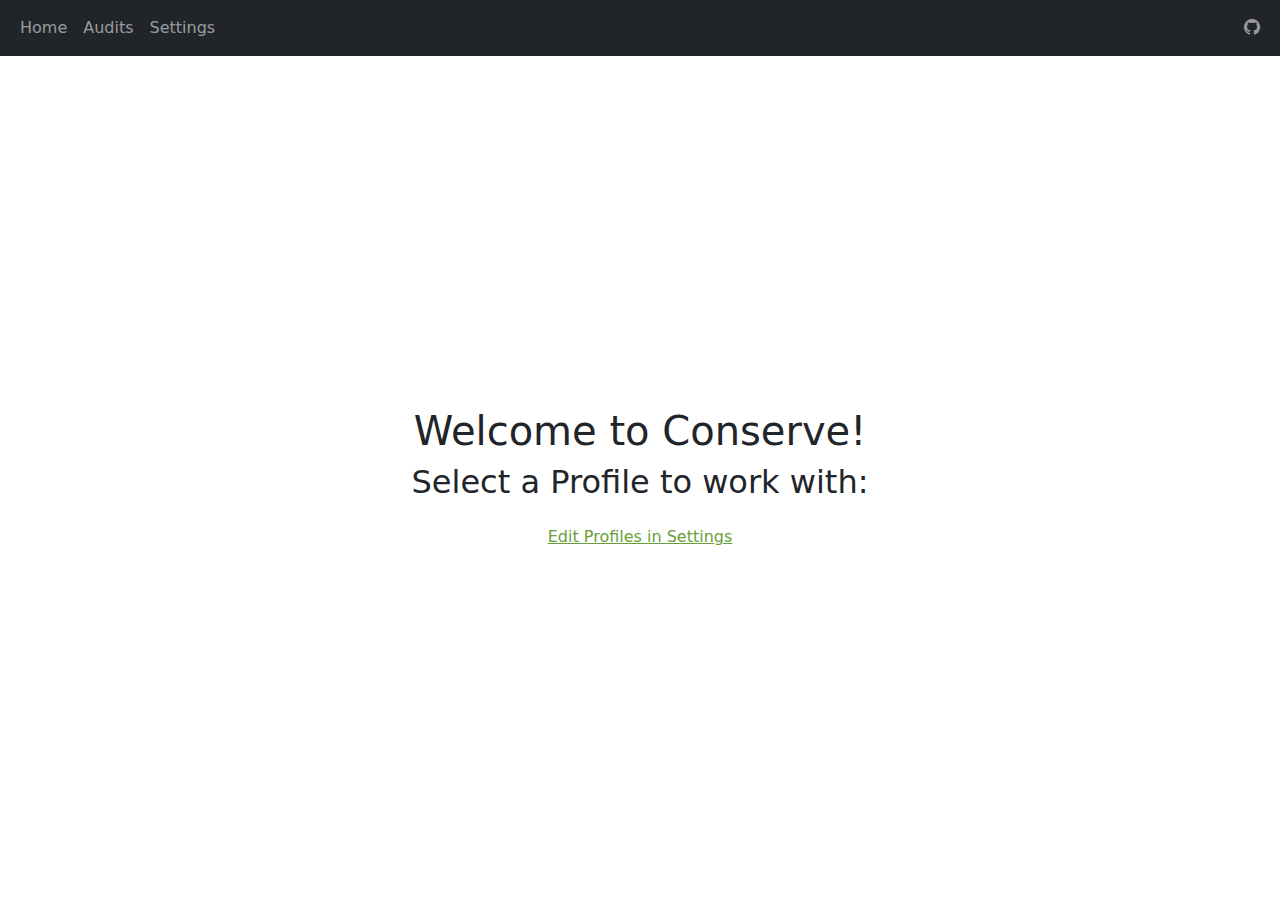
<file: index.html>
<!DOCTYPE html><html lang="en"><head>
  <meta charset="utf-8">
  <title>Conserve</title>
  <base href="/">
  <meta name="viewport" content="width=device-width, initial-scale=1">
  <link rel="icon" type="image/x-icon" href="favicon.ico">
  <link rel="manifest" href="manifest.webmanifest">
  <meta name="theme-color" content="#1976d2">
  <link rel="apple-touch-icon" href="assets/icons/icon-512x512.png">
  <link rel="apple-touch-icon" sizes="152x152" href="assets/icons/icon-152x152.png">
  <meta name="apple-mobile-web-app-capable" content="yes">
<style>@charset "UTF-8";:root{--bs-blue:#0d6efd;--bs-indigo:#6610f2;--bs-purple:#6f42c1;--bs-pink:#d63384;--bs-red:#dc3545;--bs-orange:#fd7e14;--bs-yellow:#ffc107;--bs-green:#198754;--bs-teal:#20c997;--bs-cyan:#0dcaf0;--bs-white:#fff;--bs-gray:#6c757d;--bs-gray-dark:#343a40;--bs-gray-100:#f8f9fa;--bs-gray-200:#e9ecef;--bs-gray-300:#dee2e6;--bs-gray-400:#ced4da;--bs-gray-500:#adb5bd;--bs-gray-600:#6c757d;--bs-gray-700:#495057;--bs-gray-800:#343a40;--bs-gray-900:#212529;--bs-primary:#689f38;--bs-secondary:#6c757d;--bs-success:#198754;--bs-info:#0dcaf0;--bs-warning:#ffc107;--bs-danger:#dc3545;--bs-light:#f8f9fa;--bs-dark:#212529;--bs-primary-rgb:104, 159, 56;--bs-secondary-rgb:108, 117, 125;--bs-success-rgb:25, 135, 84;--bs-info-rgb:13, 202, 240;--bs-warning-rgb:255, 193, 7;--bs-danger-rgb:220, 53, 69;--bs-light-rgb:248, 249, 250;--bs-dark-rgb:33, 37, 41;--bs-white-rgb:255, 255, 255;--bs-black-rgb:0, 0, 0;--bs-body-color-rgb:33, 37, 41;--bs-body-bg-rgb:255, 255, 255;--bs-font-sans-serif:system-ui, -apple-system, "Segoe UI", Roboto, "Helvetica Neue", Arial, "Noto Sans", "Liberation Sans", sans-serif, "Apple Color Emoji", "Segoe UI Emoji", "Segoe UI Symbol", "Noto Color Emoji";--bs-font-monospace:SFMono-Regular, Menlo, Monaco, Consolas, "Liberation Mono", "Courier New", monospace;--bs-gradient:linear-gradient(180deg, rgba(255, 255, 255, .15), rgba(255, 255, 255, 0));--bs-body-font-family:var(--bs-font-sans-serif);--bs-body-font-size:1rem;--bs-body-font-weight:400;--bs-body-line-height:1.5;--bs-body-color:#212529;--bs-body-bg:#fff}*,*:before,*:after{box-sizing:border-box}@media (prefers-reduced-motion: no-preference){:root{scroll-behavior:smooth}}body{margin:0;font-family:var(--bs-body-font-family);font-size:var(--bs-body-font-size);font-weight:var(--bs-body-font-weight);line-height:var(--bs-body-line-height);color:var(--bs-body-color);text-align:var(--bs-body-text-align);background-color:var(--bs-body-bg);-webkit-text-size-adjust:100%;-webkit-tap-highlight-color:rgba(0,0,0,0)}@media (prefers-color-scheme: dark){[data-theme=auto]{color:#f8f9fa;background-color:#101214}}html,body{height:100%}</style><link rel="stylesheet" href="styles.17ae9c078c1de2d3.css" media="print" onload="this.media='all'"><noscript><link rel="stylesheet" href="styles.17ae9c078c1de2d3.css"></noscript></head>
<body data-theme="auto">
  <app-root></app-root>
  <noscript>Please enable JavaScript to continue using this application.</noscript>
<script src="runtime.5042df7cf56b5628.js" type="module"></script><script src="polyfills.41048cc09e4c0e26.js" type="module"></script><script src="main.2b455fab16c58417.js" type="module"></script>

</body></html>
</file>
<file: styles.17ae9c078c1de2d3.css>
@charset "UTF-8";/*!
 * Bootstrap v5.1.3 (https://getbootstrap.com/)
 * Copyright 2011-2021 The Bootstrap Authors
 * Copyright 2011-2021 Twitter, Inc.
 * Licensed under MIT (https://github.com/twbs/bootstrap/blob/main/LICENSE)
 */@font-face{font-family:bootstrap-icons;src:url(bootstrap-icons.cafbf7170f1f1b17.woff2?08efbba7c53d8c5413793eecb19b20bb) format("woff2"),url(bootstrap-icons.04b74c9ca959c717.woff?08efbba7c53d8c5413793eecb19b20bb) format("woff")}.bi:before,[class^=bi-]:before,[class*=" bi-"]:before{display:inline-block;font-display:block;font-family:bootstrap-icons!important;font-style:normal;font-weight:400!important;font-feature-settings:normal;font-variant:normal;text-transform:none;line-height:1;vertical-align:-.125em;-webkit-font-smoothing:antialiased;-moz-osx-font-smoothing:grayscale}.bi-123:before{content:"\f67f"}.bi-alarm-fill:before{content:"\f101"}.bi-alarm:before{content:"\f102"}.bi-align-bottom:before{content:"\f103"}.bi-align-center:before{content:"\f104"}.bi-align-end:before{content:"\f105"}.bi-align-middle:before{content:"\f106"}.bi-align-start:before{content:"\f107"}.bi-align-top:before{content:"\f108"}.bi-alt:before{content:"\f109"}.bi-app-indicator:before{content:"\f10a"}.bi-app:before{content:"\f10b"}.bi-archive-fill:before{content:"\f10c"}.bi-archive:before{content:"\f10d"}.bi-arrow-90deg-down:before{content:"\f10e"}.bi-arrow-90deg-left:before{content:"\f10f"}.bi-arrow-90deg-right:before{content:"\f110"}.bi-arrow-90deg-up:before{content:"\f111"}.bi-arrow-bar-down:before{content:"\f112"}.bi-arrow-bar-left:before{content:"\f113"}.bi-arrow-bar-right:before{content:"\f114"}.bi-arrow-bar-up:before{content:"\f115"}.bi-arrow-clockwise:before{content:"\f116"}.bi-arrow-counterclockwise:before{content:"\f117"}.bi-arrow-down-circle-fill:before{content:"\f118"}.bi-arrow-down-circle:before{content:"\f119"}.bi-arrow-down-left-circle-fill:before{content:"\f11a"}.bi-arrow-down-left-circle:before{content:"\f11b"}.bi-arrow-down-left-square-fill:before{content:"\f11c"}.bi-arrow-down-left-square:before{content:"\f11d"}.bi-arrow-down-left:before{content:"\f11e"}.bi-arrow-down-right-circle-fill:before{content:"\f11f"}.bi-arrow-down-right-circle:before{content:"\f120"}.bi-arrow-down-right-square-fill:before{content:"\f121"}.bi-arrow-down-right-square:before{content:"\f122"}.bi-arrow-down-right:before{content:"\f123"}.bi-arrow-down-short:before{content:"\f124"}.bi-arrow-down-square-fill:before{content:"\f125"}.bi-arrow-down-square:before{content:"\f126"}.bi-arrow-down-up:before{content:"\f127"}.bi-arrow-down:before{content:"\f128"}.bi-arrow-left-circle-fill:before{content:"\f129"}.bi-arrow-left-circle:before{content:"\f12a"}.bi-arrow-left-right:before{content:"\f12b"}.bi-arrow-left-short:before{content:"\f12c"}.bi-arrow-left-square-fill:before{content:"\f12d"}.bi-arrow-left-square:before{content:"\f12e"}.bi-arrow-left:before{content:"\f12f"}.bi-arrow-repeat:before{content:"\f130"}.bi-arrow-return-left:before{content:"\f131"}.bi-arrow-return-right:before{content:"\f132"}.bi-arrow-right-circle-fill:before{content:"\f133"}.bi-arrow-right-circle:before{content:"\f134"}.bi-arrow-right-short:before{content:"\f135"}.bi-arrow-right-square-fill:before{content:"\f136"}.bi-arrow-right-square:before{content:"\f137"}.bi-arrow-right:before{content:"\f138"}.bi-arrow-up-circle-fill:before{content:"\f139"}.bi-arrow-up-circle:before{content:"\f13a"}.bi-arrow-up-left-circle-fill:before{content:"\f13b"}.bi-arrow-up-left-circle:before{content:"\f13c"}.bi-arrow-up-left-square-fill:before{content:"\f13d"}.bi-arrow-up-left-square:before{content:"\f13e"}.bi-arrow-up-left:before{content:"\f13f"}.bi-arrow-up-right-circle-fill:before{content:"\f140"}.bi-arrow-up-right-circle:before{content:"\f141"}.bi-arrow-up-right-square-fill:before{content:"\f142"}.bi-arrow-up-right-square:before{content:"\f143"}.bi-arrow-up-right:before{content:"\f144"}.bi-arrow-up-short:before{content:"\f145"}.bi-arrow-up-square-fill:before{content:"\f146"}.bi-arrow-up-square:before{content:"\f147"}.bi-arrow-up:before{content:"\f148"}.bi-arrows-angle-contract:before{content:"\f149"}.bi-arrows-angle-expand:before{content:"\f14a"}.bi-arrows-collapse:before{content:"\f14b"}.bi-arrows-expand:before{content:"\f14c"}.bi-arrows-fullscreen:before{content:"\f14d"}.bi-arrows-move:before{content:"\f14e"}.bi-aspect-ratio-fill:before{content:"\f14f"}.bi-aspect-ratio:before{content:"\f150"}.bi-asterisk:before{content:"\f151"}.bi-at:before{content:"\f152"}.bi-award-fill:before{content:"\f153"}.bi-award:before{content:"\f154"}.bi-back:before{content:"\f155"}.bi-backspace-fill:before{content:"\f156"}.bi-backspace-reverse-fill:before{content:"\f157"}.bi-backspace-reverse:before{content:"\f158"}.bi-backspace:before{content:"\f159"}.bi-badge-3d-fill:before{content:"\f15a"}.bi-badge-3d:before{content:"\f15b"}.bi-badge-4k-fill:before{content:"\f15c"}.bi-badge-4k:before{content:"\f15d"}.bi-badge-8k-fill:before{content:"\f15e"}.bi-badge-8k:before{content:"\f15f"}.bi-badge-ad-fill:before{content:"\f160"}.bi-badge-ad:before{content:"\f161"}.bi-badge-ar-fill:before{content:"\f162"}.bi-badge-ar:before{content:"\f163"}.bi-badge-cc-fill:before{content:"\f164"}.bi-badge-cc:before{content:"\f165"}.bi-badge-hd-fill:before{content:"\f166"}.bi-badge-hd:before{content:"\f167"}.bi-badge-tm-fill:before{content:"\f168"}.bi-badge-tm:before{content:"\f169"}.bi-badge-vo-fill:before{content:"\f16a"}.bi-badge-vo:before{content:"\f16b"}.bi-badge-vr-fill:before{content:"\f16c"}.bi-badge-vr:before{content:"\f16d"}.bi-badge-wc-fill:before{content:"\f16e"}.bi-badge-wc:before{content:"\f16f"}.bi-bag-check-fill:before{content:"\f170"}.bi-bag-check:before{content:"\f171"}.bi-bag-dash-fill:before{content:"\f172"}.bi-bag-dash:before{content:"\f173"}.bi-bag-fill:before{content:"\f174"}.bi-bag-plus-fill:before{content:"\f175"}.bi-bag-plus:before{content:"\f176"}.bi-bag-x-fill:before{content:"\f177"}.bi-bag-x:before{content:"\f178"}.bi-bag:before{content:"\f179"}.bi-bar-chart-fill:before{content:"\f17a"}.bi-bar-chart-line-fill:before{content:"\f17b"}.bi-bar-chart-line:before{content:"\f17c"}.bi-bar-chart-steps:before{content:"\f17d"}.bi-bar-chart:before{content:"\f17e"}.bi-basket-fill:before{content:"\f17f"}.bi-basket:before{content:"\f180"}.bi-basket2-fill:before{content:"\f181"}.bi-basket2:before{content:"\f182"}.bi-basket3-fill:before{content:"\f183"}.bi-basket3:before{content:"\f184"}.bi-battery-charging:before{content:"\f185"}.bi-battery-full:before{content:"\f186"}.bi-battery-half:before{content:"\f187"}.bi-battery:before{content:"\f188"}.bi-bell-fill:before{content:"\f189"}.bi-bell:before{content:"\f18a"}.bi-bezier:before{content:"\f18b"}.bi-bezier2:before{content:"\f18c"}.bi-bicycle:before{content:"\f18d"}.bi-binoculars-fill:before{content:"\f18e"}.bi-binoculars:before{content:"\f18f"}.bi-blockquote-left:before{content:"\f190"}.bi-blockquote-right:before{content:"\f191"}.bi-book-fill:before{content:"\f192"}.bi-book-half:before{content:"\f193"}.bi-book:before{content:"\f194"}.bi-bookmark-check-fill:before{content:"\f195"}.bi-bookmark-check:before{content:"\f196"}.bi-bookmark-dash-fill:before{content:"\f197"}.bi-bookmark-dash:before{content:"\f198"}.bi-bookmark-fill:before{content:"\f199"}.bi-bookmark-heart-fill:before{content:"\f19a"}.bi-bookmark-heart:before{content:"\f19b"}.bi-bookmark-plus-fill:before{content:"\f19c"}.bi-bookmark-plus:before{content:"\f19d"}.bi-bookmark-star-fill:before{content:"\f19e"}.bi-bookmark-star:before{content:"\f19f"}.bi-bookmark-x-fill:before{content:"\f1a0"}.bi-bookmark-x:before{content:"\f1a1"}.bi-bookmark:before{content:"\f1a2"}.bi-bookmarks-fill:before{content:"\f1a3"}.bi-bookmarks:before{content:"\f1a4"}.bi-bookshelf:before{content:"\f1a5"}.bi-bootstrap-fill:before{content:"\f1a6"}.bi-bootstrap-reboot:before{content:"\f1a7"}.bi-bootstrap:before{content:"\f1a8"}.bi-border-all:before{content:"\f1a9"}.bi-border-bottom:before{content:"\f1aa"}.bi-border-center:before{content:"\f1ab"}.bi-border-inner:before{content:"\f1ac"}.bi-border-left:before{content:"\f1ad"}.bi-border-middle:before{content:"\f1ae"}.bi-border-outer:before{content:"\f1af"}.bi-border-right:before{content:"\f1b0"}.bi-border-style:before{content:"\f1b1"}.bi-border-top:before{content:"\f1b2"}.bi-border-width:before{content:"\f1b3"}.bi-border:before{content:"\f1b4"}.bi-bounding-box-circles:before{content:"\f1b5"}.bi-bounding-box:before{content:"\f1b6"}.bi-box-arrow-down-left:before{content:"\f1b7"}.bi-box-arrow-down-right:before{content:"\f1b8"}.bi-box-arrow-down:before{content:"\f1b9"}.bi-box-arrow-in-down-left:before{content:"\f1ba"}.bi-box-arrow-in-down-right:before{content:"\f1bb"}.bi-box-arrow-in-down:before{content:"\f1bc"}.bi-box-arrow-in-left:before{content:"\f1bd"}.bi-box-arrow-in-right:before{content:"\f1be"}.bi-box-arrow-in-up-left:before{content:"\f1bf"}.bi-box-arrow-in-up-right:before{content:"\f1c0"}.bi-box-arrow-in-up:before{content:"\f1c1"}.bi-box-arrow-left:before{content:"\f1c2"}.bi-box-arrow-right:before{content:"\f1c3"}.bi-box-arrow-up-left:before{content:"\f1c4"}.bi-box-arrow-up-right:before{content:"\f1c5"}.bi-box-arrow-up:before{content:"\f1c6"}.bi-box-seam:before{content:"\f1c7"}.bi-box:before{content:"\f1c8"}.bi-braces:before{content:"\f1c9"}.bi-bricks:before{content:"\f1ca"}.bi-briefcase-fill:before{content:"\f1cb"}.bi-briefcase:before{content:"\f1cc"}.bi-brightness-alt-high-fill:before{content:"\f1cd"}.bi-brightness-alt-high:before{content:"\f1ce"}.bi-brightness-alt-low-fill:before{content:"\f1cf"}.bi-brightness-alt-low:before{content:"\f1d0"}.bi-brightness-high-fill:before{content:"\f1d1"}.bi-brightness-high:before{content:"\f1d2"}.bi-brightness-low-fill:before{content:"\f1d3"}.bi-brightness-low:before{content:"\f1d4"}.bi-broadcast-pin:before{content:"\f1d5"}.bi-broadcast:before{content:"\f1d6"}.bi-brush-fill:before{content:"\f1d7"}.bi-brush:before{content:"\f1d8"}.bi-bucket-fill:before{content:"\f1d9"}.bi-bucket:before{content:"\f1da"}.bi-bug-fill:before{content:"\f1db"}.bi-bug:before{content:"\f1dc"}.bi-building:before{content:"\f1dd"}.bi-bullseye:before{content:"\f1de"}.bi-calculator-fill:before{content:"\f1df"}.bi-calculator:before{content:"\f1e0"}.bi-calendar-check-fill:before{content:"\f1e1"}.bi-calendar-check:before{content:"\f1e2"}.bi-calendar-date-fill:before{content:"\f1e3"}.bi-calendar-date:before{content:"\f1e4"}.bi-calendar-day-fill:before{content:"\f1e5"}.bi-calendar-day:before{content:"\f1e6"}.bi-calendar-event-fill:before{content:"\f1e7"}.bi-calendar-event:before{content:"\f1e8"}.bi-calendar-fill:before{content:"\f1e9"}.bi-calendar-minus-fill:before{content:"\f1ea"}.bi-calendar-minus:before{content:"\f1eb"}.bi-calendar-month-fill:before{content:"\f1ec"}.bi-calendar-month:before{content:"\f1ed"}.bi-calendar-plus-fill:before{content:"\f1ee"}.bi-calendar-plus:before{content:"\f1ef"}.bi-calendar-range-fill:before{content:"\f1f0"}.bi-calendar-range:before{content:"\f1f1"}.bi-calendar-week-fill:before{content:"\f1f2"}.bi-calendar-week:before{content:"\f1f3"}.bi-calendar-x-fill:before{content:"\f1f4"}.bi-calendar-x:before{content:"\f1f5"}.bi-calendar:before{content:"\f1f6"}.bi-calendar2-check-fill:before{content:"\f1f7"}.bi-calendar2-check:before{content:"\f1f8"}.bi-calendar2-date-fill:before{content:"\f1f9"}.bi-calendar2-date:before{content:"\f1fa"}.bi-calendar2-day-fill:before{content:"\f1fb"}.bi-calendar2-day:before{content:"\f1fc"}.bi-calendar2-event-fill:before{content:"\f1fd"}.bi-calendar2-event:before{content:"\f1fe"}.bi-calendar2-fill:before{content:"\f1ff"}.bi-calendar2-minus-fill:before{content:"\f200"}.bi-calendar2-minus:before{content:"\f201"}.bi-calendar2-month-fill:before{content:"\f202"}.bi-calendar2-month:before{content:"\f203"}.bi-calendar2-plus-fill:before{content:"\f204"}.bi-calendar2-plus:before{content:"\f205"}.bi-calendar2-range-fill:before{content:"\f206"}.bi-calendar2-range:before{content:"\f207"}.bi-calendar2-week-fill:before{content:"\f208"}.bi-calendar2-week:before{content:"\f209"}.bi-calendar2-x-fill:before{content:"\f20a"}.bi-calendar2-x:before{content:"\f20b"}.bi-calendar2:before{content:"\f20c"}.bi-calendar3-event-fill:before{content:"\f20d"}.bi-calendar3-event:before{content:"\f20e"}.bi-calendar3-fill:before{content:"\f20f"}.bi-calendar3-range-fill:before{content:"\f210"}.bi-calendar3-range:before{content:"\f211"}.bi-calendar3-week-fill:before{content:"\f212"}.bi-calendar3-week:before{content:"\f213"}.bi-calendar3:before{content:"\f214"}.bi-calendar4-event:before{content:"\f215"}.bi-calendar4-range:before{content:"\f216"}.bi-calendar4-week:before{content:"\f217"}.bi-calendar4:before{content:"\f218"}.bi-camera-fill:before{content:"\f219"}.bi-camera-reels-fill:before{content:"\f21a"}.bi-camera-reels:before{content:"\f21b"}.bi-camera-video-fill:before{content:"\f21c"}.bi-camera-video-off-fill:before{content:"\f21d"}.bi-camera-video-off:before{content:"\f21e"}.bi-camera-video:before{content:"\f21f"}.bi-camera:before{content:"\f220"}.bi-camera2:before{content:"\f221"}.bi-capslock-fill:before{content:"\f222"}.bi-capslock:before{content:"\f223"}.bi-card-checklist:before{content:"\f224"}.bi-card-heading:before{content:"\f225"}.bi-card-image:before{content:"\f226"}.bi-card-list:before{content:"\f227"}.bi-card-text:before{content:"\f228"}.bi-caret-down-fill:before{content:"\f229"}.bi-caret-down-square-fill:before{content:"\f22a"}.bi-caret-down-square:before{content:"\f22b"}.bi-caret-down:before{content:"\f22c"}.bi-caret-left-fill:before{content:"\f22d"}.bi-caret-left-square-fill:before{content:"\f22e"}.bi-caret-left-square:before{content:"\f22f"}.bi-caret-left:before{content:"\f230"}.bi-caret-right-fill:before{content:"\f231"}.bi-caret-right-square-fill:before{content:"\f232"}.bi-caret-right-square:before{content:"\f233"}.bi-caret-right:before{content:"\f234"}.bi-caret-up-fill:before{content:"\f235"}.bi-caret-up-square-fill:before{content:"\f236"}.bi-caret-up-square:before{content:"\f237"}.bi-caret-up:before{content:"\f238"}.bi-cart-check-fill:before{content:"\f239"}.bi-cart-check:before{content:"\f23a"}.bi-cart-dash-fill:before{content:"\f23b"}.bi-cart-dash:before{content:"\f23c"}.bi-cart-fill:before{content:"\f23d"}.bi-cart-plus-fill:before{content:"\f23e"}.bi-cart-plus:before{content:"\f23f"}.bi-cart-x-fill:before{content:"\f240"}.bi-cart-x:before{content:"\f241"}.bi-cart:before{content:"\f242"}.bi-cart2:before{content:"\f243"}.bi-cart3:before{content:"\f244"}.bi-cart4:before{content:"\f245"}.bi-cash-stack:before{content:"\f246"}.bi-cash:before{content:"\f247"}.bi-cast:before{content:"\f248"}.bi-chat-dots-fill:before{content:"\f249"}.bi-chat-dots:before{content:"\f24a"}.bi-chat-fill:before{content:"\f24b"}.bi-chat-left-dots-fill:before{content:"\f24c"}.bi-chat-left-dots:before{content:"\f24d"}.bi-chat-left-fill:before{content:"\f24e"}.bi-chat-left-quote-fill:before{content:"\f24f"}.bi-chat-left-quote:before{content:"\f250"}.bi-chat-left-text-fill:before{content:"\f251"}.bi-chat-left-text:before{content:"\f252"}.bi-chat-left:before{content:"\f253"}.bi-chat-quote-fill:before{content:"\f254"}.bi-chat-quote:before{content:"\f255"}.bi-chat-right-dots-fill:before{content:"\f256"}.bi-chat-right-dots:before{content:"\f257"}.bi-chat-right-fill:before{content:"\f258"}.bi-chat-right-quote-fill:before{content:"\f259"}.bi-chat-right-quote:before{content:"\f25a"}.bi-chat-right-text-fill:before{content:"\f25b"}.bi-chat-right-text:before{content:"\f25c"}.bi-chat-right:before{content:"\f25d"}.bi-chat-square-dots-fill:before{content:"\f25e"}.bi-chat-square-dots:before{content:"\f25f"}.bi-chat-square-fill:before{content:"\f260"}.bi-chat-square-quote-fill:before{content:"\f261"}.bi-chat-square-quote:before{content:"\f262"}.bi-chat-square-text-fill:before{content:"\f263"}.bi-chat-square-text:before{content:"\f264"}.bi-chat-square:before{content:"\f265"}.bi-chat-text-fill:before{content:"\f266"}.bi-chat-text:before{content:"\f267"}.bi-chat:before{content:"\f268"}.bi-check-all:before{content:"\f269"}.bi-check-circle-fill:before{content:"\f26a"}.bi-check-circle:before{content:"\f26b"}.bi-check-square-fill:before{content:"\f26c"}.bi-check-square:before{content:"\f26d"}.bi-check:before{content:"\f26e"}.bi-check2-all:before{content:"\f26f"}.bi-check2-circle:before{content:"\f270"}.bi-check2-square:before{content:"\f271"}.bi-check2:before{content:"\f272"}.bi-chevron-bar-contract:before{content:"\f273"}.bi-chevron-bar-down:before{content:"\f274"}.bi-chevron-bar-expand:before{content:"\f275"}.bi-chevron-bar-left:before{content:"\f276"}.bi-chevron-bar-right:before{content:"\f277"}.bi-chevron-bar-up:before{content:"\f278"}.bi-chevron-compact-down:before{content:"\f279"}.bi-chevron-compact-left:before{content:"\f27a"}.bi-chevron-compact-right:before{content:"\f27b"}.bi-chevron-compact-up:before{content:"\f27c"}.bi-chevron-contract:before{content:"\f27d"}.bi-chevron-double-down:before{content:"\f27e"}.bi-chevron-double-left:before{content:"\f27f"}.bi-chevron-double-right:before{content:"\f280"}.bi-chevron-double-up:before{content:"\f281"}.bi-chevron-down:before{content:"\f282"}.bi-chevron-expand:before{content:"\f283"}.bi-chevron-left:before{content:"\f284"}.bi-chevron-right:before{content:"\f285"}.bi-chevron-up:before{content:"\f286"}.bi-circle-fill:before{content:"\f287"}.bi-circle-half:before{content:"\f288"}.bi-circle-square:before{content:"\f289"}.bi-circle:before{content:"\f28a"}.bi-clipboard-check:before{content:"\f28b"}.bi-clipboard-data:before{content:"\f28c"}.bi-clipboard-minus:before{content:"\f28d"}.bi-clipboard-plus:before{content:"\f28e"}.bi-clipboard-x:before{content:"\f28f"}.bi-clipboard:before{content:"\f290"}.bi-clock-fill:before{content:"\f291"}.bi-clock-history:before{content:"\f292"}.bi-clock:before{content:"\f293"}.bi-cloud-arrow-down-fill:before{content:"\f294"}.bi-cloud-arrow-down:before{content:"\f295"}.bi-cloud-arrow-up-fill:before{content:"\f296"}.bi-cloud-arrow-up:before{content:"\f297"}.bi-cloud-check-fill:before{content:"\f298"}.bi-cloud-check:before{content:"\f299"}.bi-cloud-download-fill:before{content:"\f29a"}.bi-cloud-download:before{content:"\f29b"}.bi-cloud-drizzle-fill:before{content:"\f29c"}.bi-cloud-drizzle:before{content:"\f29d"}.bi-cloud-fill:before{content:"\f29e"}.bi-cloud-fog-fill:before{content:"\f29f"}.bi-cloud-fog:before{content:"\f2a0"}.bi-cloud-fog2-fill:before{content:"\f2a1"}.bi-cloud-fog2:before{content:"\f2a2"}.bi-cloud-hail-fill:before{content:"\f2a3"}.bi-cloud-hail:before{content:"\f2a4"}.bi-cloud-haze-1:before{content:"\f2a5"}.bi-cloud-haze-fill:before{content:"\f2a6"}.bi-cloud-haze:before{content:"\f2a7"}.bi-cloud-haze2-fill:before{content:"\f2a8"}.bi-cloud-lightning-fill:before{content:"\f2a9"}.bi-cloud-lightning-rain-fill:before{content:"\f2aa"}.bi-cloud-lightning-rain:before{content:"\f2ab"}.bi-cloud-lightning:before{content:"\f2ac"}.bi-cloud-minus-fill:before{content:"\f2ad"}.bi-cloud-minus:before{content:"\f2ae"}.bi-cloud-moon-fill:before{content:"\f2af"}.bi-cloud-moon:before{content:"\f2b0"}.bi-cloud-plus-fill:before{content:"\f2b1"}.bi-cloud-plus:before{content:"\f2b2"}.bi-cloud-rain-fill:before{content:"\f2b3"}.bi-cloud-rain-heavy-fill:before{content:"\f2b4"}.bi-cloud-rain-heavy:before{content:"\f2b5"}.bi-cloud-rain:before{content:"\f2b6"}.bi-cloud-slash-fill:before{content:"\f2b7"}.bi-cloud-slash:before{content:"\f2b8"}.bi-cloud-sleet-fill:before{content:"\f2b9"}.bi-cloud-sleet:before{content:"\f2ba"}.bi-cloud-snow-fill:before{content:"\f2bb"}.bi-cloud-snow:before{content:"\f2bc"}.bi-cloud-sun-fill:before{content:"\f2bd"}.bi-cloud-sun:before{content:"\f2be"}.bi-cloud-upload-fill:before{content:"\f2bf"}.bi-cloud-upload:before{content:"\f2c0"}.bi-cloud:before{content:"\f2c1"}.bi-clouds-fill:before{content:"\f2c2"}.bi-clouds:before{content:"\f2c3"}.bi-cloudy-fill:before{content:"\f2c4"}.bi-cloudy:before{content:"\f2c5"}.bi-code-slash:before{content:"\f2c6"}.bi-code-square:before{content:"\f2c7"}.bi-code:before{content:"\f2c8"}.bi-collection-fill:before{content:"\f2c9"}.bi-collection-play-fill:before{content:"\f2ca"}.bi-collection-play:before{content:"\f2cb"}.bi-collection:before{content:"\f2cc"}.bi-columns-gap:before{content:"\f2cd"}.bi-columns:before{content:"\f2ce"}.bi-command:before{content:"\f2cf"}.bi-compass-fill:before{content:"\f2d0"}.bi-compass:before{content:"\f2d1"}.bi-cone-striped:before{content:"\f2d2"}.bi-cone:before{content:"\f2d3"}.bi-controller:before{content:"\f2d4"}.bi-cpu-fill:before{content:"\f2d5"}.bi-cpu:before{content:"\f2d6"}.bi-credit-card-2-back-fill:before{content:"\f2d7"}.bi-credit-card-2-back:before{content:"\f2d8"}.bi-credit-card-2-front-fill:before{content:"\f2d9"}.bi-credit-card-2-front:before{content:"\f2da"}.bi-credit-card-fill:before{content:"\f2db"}.bi-credit-card:before{content:"\f2dc"}.bi-crop:before{content:"\f2dd"}.bi-cup-fill:before{content:"\f2de"}.bi-cup-straw:before{content:"\f2df"}.bi-cup:before{content:"\f2e0"}.bi-cursor-fill:before{content:"\f2e1"}.bi-cursor-text:before{content:"\f2e2"}.bi-cursor:before{content:"\f2e3"}.bi-dash-circle-dotted:before{content:"\f2e4"}.bi-dash-circle-fill:before{content:"\f2e5"}.bi-dash-circle:before{content:"\f2e6"}.bi-dash-square-dotted:before{content:"\f2e7"}.bi-dash-square-fill:before{content:"\f2e8"}.bi-dash-square:before{content:"\f2e9"}.bi-dash:before{content:"\f2ea"}.bi-diagram-2-fill:before{content:"\f2eb"}.bi-diagram-2:before{content:"\f2ec"}.bi-diagram-3-fill:before{content:"\f2ed"}.bi-diagram-3:before{content:"\f2ee"}.bi-diamond-fill:before{content:"\f2ef"}.bi-diamond-half:before{content:"\f2f0"}.bi-diamond:before{content:"\f2f1"}.bi-dice-1-fill:before{content:"\f2f2"}.bi-dice-1:before{content:"\f2f3"}.bi-dice-2-fill:before{content:"\f2f4"}.bi-dice-2:before{content:"\f2f5"}.bi-dice-3-fill:before{content:"\f2f6"}.bi-dice-3:before{content:"\f2f7"}.bi-dice-4-fill:before{content:"\f2f8"}.bi-dice-4:before{content:"\f2f9"}.bi-dice-5-fill:before{content:"\f2fa"}.bi-dice-5:before{content:"\f2fb"}.bi-dice-6-fill:before{content:"\f2fc"}.bi-dice-6:before{content:"\f2fd"}.bi-disc-fill:before{content:"\f2fe"}.bi-disc:before{content:"\f2ff"}.bi-discord:before{content:"\f300"}.bi-display-fill:before{content:"\f301"}.bi-display:before{content:"\f302"}.bi-distribute-horizontal:before{content:"\f303"}.bi-distribute-vertical:before{content:"\f304"}.bi-door-closed-fill:before{content:"\f305"}.bi-door-closed:before{content:"\f306"}.bi-door-open-fill:before{content:"\f307"}.bi-door-open:before{content:"\f308"}.bi-dot:before{content:"\f309"}.bi-download:before{content:"\f30a"}.bi-droplet-fill:before{content:"\f30b"}.bi-droplet-half:before{content:"\f30c"}.bi-droplet:before{content:"\f30d"}.bi-earbuds:before{content:"\f30e"}.bi-easel-fill:before{content:"\f30f"}.bi-easel:before{content:"\f310"}.bi-egg-fill:before{content:"\f311"}.bi-egg-fried:before{content:"\f312"}.bi-egg:before{content:"\f313"}.bi-eject-fill:before{content:"\f314"}.bi-eject:before{content:"\f315"}.bi-emoji-angry-fill:before{content:"\f316"}.bi-emoji-angry:before{content:"\f317"}.bi-emoji-dizzy-fill:before{content:"\f318"}.bi-emoji-dizzy:before{content:"\f319"}.bi-emoji-expressionless-fill:before{content:"\f31a"}.bi-emoji-expressionless:before{content:"\f31b"}.bi-emoji-frown-fill:before{content:"\f31c"}.bi-emoji-frown:before{content:"\f31d"}.bi-emoji-heart-eyes-fill:before{content:"\f31e"}.bi-emoji-heart-eyes:before{content:"\f31f"}.bi-emoji-laughing-fill:before{content:"\f320"}.bi-emoji-laughing:before{content:"\f321"}.bi-emoji-neutral-fill:before{content:"\f322"}.bi-emoji-neutral:before{content:"\f323"}.bi-emoji-smile-fill:before{content:"\f324"}.bi-emoji-smile-upside-down-fill:before{content:"\f325"}.bi-emoji-smile-upside-down:before{content:"\f326"}.bi-emoji-smile:before{content:"\f327"}.bi-emoji-sunglasses-fill:before{content:"\f328"}.bi-emoji-sunglasses:before{content:"\f329"}.bi-emoji-wink-fill:before{content:"\f32a"}.bi-emoji-wink:before{content:"\f32b"}.bi-envelope-fill:before{content:"\f32c"}.bi-envelope-open-fill:before{content:"\f32d"}.bi-envelope-open:before{content:"\f32e"}.bi-envelope:before{content:"\f32f"}.bi-eraser-fill:before{content:"\f330"}.bi-eraser:before{content:"\f331"}.bi-exclamation-circle-fill:before{content:"\f332"}.bi-exclamation-circle:before{content:"\f333"}.bi-exclamation-diamond-fill:before{content:"\f334"}.bi-exclamation-diamond:before{content:"\f335"}.bi-exclamation-octagon-fill:before{content:"\f336"}.bi-exclamation-octagon:before{content:"\f337"}.bi-exclamation-square-fill:before{content:"\f338"}.bi-exclamation-square:before{content:"\f339"}.bi-exclamation-triangle-fill:before{content:"\f33a"}.bi-exclamation-triangle:before{content:"\f33b"}.bi-exclamation:before{content:"\f33c"}.bi-exclude:before{content:"\f33d"}.bi-eye-fill:before{content:"\f33e"}.bi-eye-slash-fill:before{content:"\f33f"}.bi-eye-slash:before{content:"\f340"}.bi-eye:before{content:"\f341"}.bi-eyedropper:before{content:"\f342"}.bi-eyeglasses:before{content:"\f343"}.bi-facebook:before{content:"\f344"}.bi-file-arrow-down-fill:before{content:"\f345"}.bi-file-arrow-down:before{content:"\f346"}.bi-file-arrow-up-fill:before{content:"\f347"}.bi-file-arrow-up:before{content:"\f348"}.bi-file-bar-graph-fill:before{content:"\f349"}.bi-file-bar-graph:before{content:"\f34a"}.bi-file-binary-fill:before{content:"\f34b"}.bi-file-binary:before{content:"\f34c"}.bi-file-break-fill:before{content:"\f34d"}.bi-file-break:before{content:"\f34e"}.bi-file-check-fill:before{content:"\f34f"}.bi-file-check:before{content:"\f350"}.bi-file-code-fill:before{content:"\f351"}.bi-file-code:before{content:"\f352"}.bi-file-diff-fill:before{content:"\f353"}.bi-file-diff:before{content:"\f354"}.bi-file-earmark-arrow-down-fill:before{content:"\f355"}.bi-file-earmark-arrow-down:before{content:"\f356"}.bi-file-earmark-arrow-up-fill:before{content:"\f357"}.bi-file-earmark-arrow-up:before{content:"\f358"}.bi-file-earmark-bar-graph-fill:before{content:"\f359"}.bi-file-earmark-bar-graph:before{content:"\f35a"}.bi-file-earmark-binary-fill:before{content:"\f35b"}.bi-file-earmark-binary:before{content:"\f35c"}.bi-file-earmark-break-fill:before{content:"\f35d"}.bi-file-earmark-break:before{content:"\f35e"}.bi-file-earmark-check-fill:before{content:"\f35f"}.bi-file-earmark-check:before{content:"\f360"}.bi-file-earmark-code-fill:before{content:"\f361"}.bi-file-earmark-code:before{content:"\f362"}.bi-file-earmark-diff-fill:before{content:"\f363"}.bi-file-earmark-diff:before{content:"\f364"}.bi-file-earmark-easel-fill:before{content:"\f365"}.bi-file-earmark-easel:before{content:"\f366"}.bi-file-earmark-excel-fill:before{content:"\f367"}.bi-file-earmark-excel:before{content:"\f368"}.bi-file-earmark-fill:before{content:"\f369"}.bi-file-earmark-font-fill:before{content:"\f36a"}.bi-file-earmark-font:before{content:"\f36b"}.bi-file-earmark-image-fill:before{content:"\f36c"}.bi-file-earmark-image:before{content:"\f36d"}.bi-file-earmark-lock-fill:before{content:"\f36e"}.bi-file-earmark-lock:before{content:"\f36f"}.bi-file-earmark-lock2-fill:before{content:"\f370"}.bi-file-earmark-lock2:before{content:"\f371"}.bi-file-earmark-medical-fill:before{content:"\f372"}.bi-file-earmark-medical:before{content:"\f373"}.bi-file-earmark-minus-fill:before{content:"\f374"}.bi-file-earmark-minus:before{content:"\f375"}.bi-file-earmark-music-fill:before{content:"\f376"}.bi-file-earmark-music:before{content:"\f377"}.bi-file-earmark-person-fill:before{content:"\f378"}.bi-file-earmark-person:before{content:"\f379"}.bi-file-earmark-play-fill:before{content:"\f37a"}.bi-file-earmark-play:before{content:"\f37b"}.bi-file-earmark-plus-fill:before{content:"\f37c"}.bi-file-earmark-plus:before{content:"\f37d"}.bi-file-earmark-post-fill:before{content:"\f37e"}.bi-file-earmark-post:before{content:"\f37f"}.bi-file-earmark-ppt-fill:before{content:"\f380"}.bi-file-earmark-ppt:before{content:"\f381"}.bi-file-earmark-richtext-fill:before{content:"\f382"}.bi-file-earmark-richtext:before{content:"\f383"}.bi-file-earmark-ruled-fill:before{content:"\f384"}.bi-file-earmark-ruled:before{content:"\f385"}.bi-file-earmark-slides-fill:before{content:"\f386"}.bi-file-earmark-slides:before{content:"\f387"}.bi-file-earmark-spreadsheet-fill:before{content:"\f388"}.bi-file-earmark-spreadsheet:before{content:"\f389"}.bi-file-earmark-text-fill:before{content:"\f38a"}.bi-file-earmark-text:before{content:"\f38b"}.bi-file-earmark-word-fill:before{content:"\f38c"}.bi-file-earmark-word:before{content:"\f38d"}.bi-file-earmark-x-fill:before{content:"\f38e"}.bi-file-earmark-x:before{content:"\f38f"}.bi-file-earmark-zip-fill:before{content:"\f390"}.bi-file-earmark-zip:before{content:"\f391"}.bi-file-earmark:before{content:"\f392"}.bi-file-easel-fill:before{content:"\f393"}.bi-file-easel:before{content:"\f394"}.bi-file-excel-fill:before{content:"\f395"}.bi-file-excel:before{content:"\f396"}.bi-file-fill:before{content:"\f397"}.bi-file-font-fill:before{content:"\f398"}.bi-file-font:before{content:"\f399"}.bi-file-image-fill:before{content:"\f39a"}.bi-file-image:before{content:"\f39b"}.bi-file-lock-fill:before{content:"\f39c"}.bi-file-lock:before{content:"\f39d"}.bi-file-lock2-fill:before{content:"\f39e"}.bi-file-lock2:before{content:"\f39f"}.bi-file-medical-fill:before{content:"\f3a0"}.bi-file-medical:before{content:"\f3a1"}.bi-file-minus-fill:before{content:"\f3a2"}.bi-file-minus:before{content:"\f3a3"}.bi-file-music-fill:before{content:"\f3a4"}.bi-file-music:before{content:"\f3a5"}.bi-file-person-fill:before{content:"\f3a6"}.bi-file-person:before{content:"\f3a7"}.bi-file-play-fill:before{content:"\f3a8"}.bi-file-play:before{content:"\f3a9"}.bi-file-plus-fill:before{content:"\f3aa"}.bi-file-plus:before{content:"\f3ab"}.bi-file-post-fill:before{content:"\f3ac"}.bi-file-post:before{content:"\f3ad"}.bi-file-ppt-fill:before{content:"\f3ae"}.bi-file-ppt:before{content:"\f3af"}.bi-file-richtext-fill:before{content:"\f3b0"}.bi-file-richtext:before{content:"\f3b1"}.bi-file-ruled-fill:before{content:"\f3b2"}.bi-file-ruled:before{content:"\f3b3"}.bi-file-slides-fill:before{content:"\f3b4"}.bi-file-slides:before{content:"\f3b5"}.bi-file-spreadsheet-fill:before{content:"\f3b6"}.bi-file-spreadsheet:before{content:"\f3b7"}.bi-file-text-fill:before{content:"\f3b8"}.bi-file-text:before{content:"\f3b9"}.bi-file-word-fill:before{content:"\f3ba"}.bi-file-word:before{content:"\f3bb"}.bi-file-x-fill:before{content:"\f3bc"}.bi-file-x:before{content:"\f3bd"}.bi-file-zip-fill:before{content:"\f3be"}.bi-file-zip:before{content:"\f3bf"}.bi-file:before{content:"\f3c0"}.bi-files-alt:before{content:"\f3c1"}.bi-files:before{content:"\f3c2"}.bi-film:before{content:"\f3c3"}.bi-filter-circle-fill:before{content:"\f3c4"}.bi-filter-circle:before{content:"\f3c5"}.bi-filter-left:before{content:"\f3c6"}.bi-filter-right:before{content:"\f3c7"}.bi-filter-square-fill:before{content:"\f3c8"}.bi-filter-square:before{content:"\f3c9"}.bi-filter:before{content:"\f3ca"}.bi-flag-fill:before{content:"\f3cb"}.bi-flag:before{content:"\f3cc"}.bi-flower1:before{content:"\f3cd"}.bi-flower2:before{content:"\f3ce"}.bi-flower3:before{content:"\f3cf"}.bi-folder-check:before{content:"\f3d0"}.bi-folder-fill:before{content:"\f3d1"}.bi-folder-minus:before{content:"\f3d2"}.bi-folder-plus:before{content:"\f3d3"}.bi-folder-symlink-fill:before{content:"\f3d4"}.bi-folder-symlink:before{content:"\f3d5"}.bi-folder-x:before{content:"\f3d6"}.bi-folder:before{content:"\f3d7"}.bi-folder2-open:before{content:"\f3d8"}.bi-folder2:before{content:"\f3d9"}.bi-fonts:before{content:"\f3da"}.bi-forward-fill:before{content:"\f3db"}.bi-forward:before{content:"\f3dc"}.bi-front:before{content:"\f3dd"}.bi-fullscreen-exit:before{content:"\f3de"}.bi-fullscreen:before{content:"\f3df"}.bi-funnel-fill:before{content:"\f3e0"}.bi-funnel:before{content:"\f3e1"}.bi-gear-fill:before{content:"\f3e2"}.bi-gear-wide-connected:before{content:"\f3e3"}.bi-gear-wide:before{content:"\f3e4"}.bi-gear:before{content:"\f3e5"}.bi-gem:before{content:"\f3e6"}.bi-geo-alt-fill:before{content:"\f3e7"}.bi-geo-alt:before{content:"\f3e8"}.bi-geo-fill:before{content:"\f3e9"}.bi-geo:before{content:"\f3ea"}.bi-gift-fill:before{content:"\f3eb"}.bi-gift:before{content:"\f3ec"}.bi-github:before{content:"\f3ed"}.bi-globe:before{content:"\f3ee"}.bi-globe2:before{content:"\f3ef"}.bi-google:before{content:"\f3f0"}.bi-graph-down:before{content:"\f3f1"}.bi-graph-up:before{content:"\f3f2"}.bi-grid-1x2-fill:before{content:"\f3f3"}.bi-grid-1x2:before{content:"\f3f4"}.bi-grid-3x2-gap-fill:before{content:"\f3f5"}.bi-grid-3x2-gap:before{content:"\f3f6"}.bi-grid-3x2:before{content:"\f3f7"}.bi-grid-3x3-gap-fill:before{content:"\f3f8"}.bi-grid-3x3-gap:before{content:"\f3f9"}.bi-grid-3x3:before{content:"\f3fa"}.bi-grid-fill:before{content:"\f3fb"}.bi-grid:before{content:"\f3fc"}.bi-grip-horizontal:before{content:"\f3fd"}.bi-grip-vertical:before{content:"\f3fe"}.bi-hammer:before{content:"\f3ff"}.bi-hand-index-fill:before{content:"\f400"}.bi-hand-index-thumb-fill:before{content:"\f401"}.bi-hand-index-thumb:before{content:"\f402"}.bi-hand-index:before{content:"\f403"}.bi-hand-thumbs-down-fill:before{content:"\f404"}.bi-hand-thumbs-down:before{content:"\f405"}.bi-hand-thumbs-up-fill:before{content:"\f406"}.bi-hand-thumbs-up:before{content:"\f407"}.bi-handbag-fill:before{content:"\f408"}.bi-handbag:before{content:"\f409"}.bi-hash:before{content:"\f40a"}.bi-hdd-fill:before{content:"\f40b"}.bi-hdd-network-fill:before{content:"\f40c"}.bi-hdd-network:before{content:"\f40d"}.bi-hdd-rack-fill:before{content:"\f40e"}.bi-hdd-rack:before{content:"\f40f"}.bi-hdd-stack-fill:before{content:"\f410"}.bi-hdd-stack:before{content:"\f411"}.bi-hdd:before{content:"\f412"}.bi-headphones:before{content:"\f413"}.bi-headset:before{content:"\f414"}.bi-heart-fill:before{content:"\f415"}.bi-heart-half:before{content:"\f416"}.bi-heart:before{content:"\f417"}.bi-heptagon-fill:before{content:"\f418"}.bi-heptagon-half:before{content:"\f419"}.bi-heptagon:before{content:"\f41a"}.bi-hexagon-fill:before{content:"\f41b"}.bi-hexagon-half:before{content:"\f41c"}.bi-hexagon:before{content:"\f41d"}.bi-hourglass-bottom:before{content:"\f41e"}.bi-hourglass-split:before{content:"\f41f"}.bi-hourglass-top:before{content:"\f420"}.bi-hourglass:before{content:"\f421"}.bi-house-door-fill:before{content:"\f422"}.bi-house-door:before{content:"\f423"}.bi-house-fill:before{content:"\f424"}.bi-house:before{content:"\f425"}.bi-hr:before{content:"\f426"}.bi-hurricane:before{content:"\f427"}.bi-image-alt:before{content:"\f428"}.bi-image-fill:before{content:"\f429"}.bi-image:before{content:"\f42a"}.bi-images:before{content:"\f42b"}.bi-inbox-fill:before{content:"\f42c"}.bi-inbox:before{content:"\f42d"}.bi-inboxes-fill:before{content:"\f42e"}.bi-inboxes:before{content:"\f42f"}.bi-info-circle-fill:before{content:"\f430"}.bi-info-circle:before{content:"\f431"}.bi-info-square-fill:before{content:"\f432"}.bi-info-square:before{content:"\f433"}.bi-info:before{content:"\f434"}.bi-input-cursor-text:before{content:"\f435"}.bi-input-cursor:before{content:"\f436"}.bi-instagram:before{content:"\f437"}.bi-intersect:before{content:"\f438"}.bi-journal-album:before{content:"\f439"}.bi-journal-arrow-down:before{content:"\f43a"}.bi-journal-arrow-up:before{content:"\f43b"}.bi-journal-bookmark-fill:before{content:"\f43c"}.bi-journal-bookmark:before{content:"\f43d"}.bi-journal-check:before{content:"\f43e"}.bi-journal-code:before{content:"\f43f"}.bi-journal-medical:before{content:"\f440"}.bi-journal-minus:before{content:"\f441"}.bi-journal-plus:before{content:"\f442"}.bi-journal-richtext:before{content:"\f443"}.bi-journal-text:before{content:"\f444"}.bi-journal-x:before{content:"\f445"}.bi-journal:before{content:"\f446"}.bi-journals:before{content:"\f447"}.bi-joystick:before{content:"\f448"}.bi-justify-left:before{content:"\f449"}.bi-justify-right:before{content:"\f44a"}.bi-justify:before{content:"\f44b"}.bi-kanban-fill:before{content:"\f44c"}.bi-kanban:before{content:"\f44d"}.bi-key-fill:before{content:"\f44e"}.bi-key:before{content:"\f44f"}.bi-keyboard-fill:before{content:"\f450"}.bi-keyboard:before{content:"\f451"}.bi-ladder:before{content:"\f452"}.bi-lamp-fill:before{content:"\f453"}.bi-lamp:before{content:"\f454"}.bi-laptop-fill:before{content:"\f455"}.bi-laptop:before{content:"\f456"}.bi-layer-backward:before{content:"\f457"}.bi-layer-forward:before{content:"\f458"}.bi-layers-fill:before{content:"\f459"}.bi-layers-half:before{content:"\f45a"}.bi-layers:before{content:"\f45b"}.bi-layout-sidebar-inset-reverse:before{content:"\f45c"}.bi-layout-sidebar-inset:before{content:"\f45d"}.bi-layout-sidebar-reverse:before{content:"\f45e"}.bi-layout-sidebar:before{content:"\f45f"}.bi-layout-split:before{content:"\f460"}.bi-layout-text-sidebar-reverse:before{content:"\f461"}.bi-layout-text-sidebar:before{content:"\f462"}.bi-layout-text-window-reverse:before{content:"\f463"}.bi-layout-text-window:before{content:"\f464"}.bi-layout-three-columns:before{content:"\f465"}.bi-layout-wtf:before{content:"\f466"}.bi-life-preserver:before{content:"\f467"}.bi-lightbulb-fill:before{content:"\f468"}.bi-lightbulb-off-fill:before{content:"\f469"}.bi-lightbulb-off:before{content:"\f46a"}.bi-lightbulb:before{content:"\f46b"}.bi-lightning-charge-fill:before{content:"\f46c"}.bi-lightning-charge:before{content:"\f46d"}.bi-lightning-fill:before{content:"\f46e"}.bi-lightning:before{content:"\f46f"}.bi-link-45deg:before{content:"\f470"}.bi-link:before{content:"\f471"}.bi-linkedin:before{content:"\f472"}.bi-list-check:before{content:"\f473"}.bi-list-nested:before{content:"\f474"}.bi-list-ol:before{content:"\f475"}.bi-list-stars:before{content:"\f476"}.bi-list-task:before{content:"\f477"}.bi-list-ul:before{content:"\f478"}.bi-list:before{content:"\f479"}.bi-lock-fill:before{content:"\f47a"}.bi-lock:before{content:"\f47b"}.bi-mailbox:before{content:"\f47c"}.bi-mailbox2:before{content:"\f47d"}.bi-map-fill:before{content:"\f47e"}.bi-map:before{content:"\f47f"}.bi-markdown-fill:before{content:"\f480"}.bi-markdown:before{content:"\f481"}.bi-mask:before{content:"\f482"}.bi-megaphone-fill:before{content:"\f483"}.bi-megaphone:before{content:"\f484"}.bi-menu-app-fill:before{content:"\f485"}.bi-menu-app:before{content:"\f486"}.bi-menu-button-fill:before{content:"\f487"}.bi-menu-button-wide-fill:before{content:"\f488"}.bi-menu-button-wide:before{content:"\f489"}.bi-menu-button:before{content:"\f48a"}.bi-menu-down:before{content:"\f48b"}.bi-menu-up:before{content:"\f48c"}.bi-mic-fill:before{content:"\f48d"}.bi-mic-mute-fill:before{content:"\f48e"}.bi-mic-mute:before{content:"\f48f"}.bi-mic:before{content:"\f490"}.bi-minecart-loaded:before{content:"\f491"}.bi-minecart:before{content:"\f492"}.bi-moisture:before{content:"\f493"}.bi-moon-fill:before{content:"\f494"}.bi-moon-stars-fill:before{content:"\f495"}.bi-moon-stars:before{content:"\f496"}.bi-moon:before{content:"\f497"}.bi-mouse-fill:before{content:"\f498"}.bi-mouse:before{content:"\f499"}.bi-mouse2-fill:before{content:"\f49a"}.bi-mouse2:before{content:"\f49b"}.bi-mouse3-fill:before{content:"\f49c"}.bi-mouse3:before{content:"\f49d"}.bi-music-note-beamed:before{content:"\f49e"}.bi-music-note-list:before{content:"\f49f"}.bi-music-note:before{content:"\f4a0"}.bi-music-player-fill:before{content:"\f4a1"}.bi-music-player:before{content:"\f4a2"}.bi-newspaper:before{content:"\f4a3"}.bi-node-minus-fill:before{content:"\f4a4"}.bi-node-minus:before{content:"\f4a5"}.bi-node-plus-fill:before{content:"\f4a6"}.bi-node-plus:before{content:"\f4a7"}.bi-nut-fill:before{content:"\f4a8"}.bi-nut:before{content:"\f4a9"}.bi-octagon-fill:before{content:"\f4aa"}.bi-octagon-half:before{content:"\f4ab"}.bi-octagon:before{content:"\f4ac"}.bi-option:before{content:"\f4ad"}.bi-outlet:before{content:"\f4ae"}.bi-paint-bucket:before{content:"\f4af"}.bi-palette-fill:before{content:"\f4b0"}.bi-palette:before{content:"\f4b1"}.bi-palette2:before{content:"\f4b2"}.bi-paperclip:before{content:"\f4b3"}.bi-paragraph:before{content:"\f4b4"}.bi-patch-check-fill:before{content:"\f4b5"}.bi-patch-check:before{content:"\f4b6"}.bi-patch-exclamation-fill:before{content:"\f4b7"}.bi-patch-exclamation:before{content:"\f4b8"}.bi-patch-minus-fill:before{content:"\f4b9"}.bi-patch-minus:before{content:"\f4ba"}.bi-patch-plus-fill:before{content:"\f4bb"}.bi-patch-plus:before{content:"\f4bc"}.bi-patch-question-fill:before{content:"\f4bd"}.bi-patch-question:before{content:"\f4be"}.bi-pause-btn-fill:before{content:"\f4bf"}.bi-pause-btn:before{content:"\f4c0"}.bi-pause-circle-fill:before{content:"\f4c1"}.bi-pause-circle:before{content:"\f4c2"}.bi-pause-fill:before{content:"\f4c3"}.bi-pause:before{content:"\f4c4"}.bi-peace-fill:before{content:"\f4c5"}.bi-peace:before{content:"\f4c6"}.bi-pen-fill:before{content:"\f4c7"}.bi-pen:before{content:"\f4c8"}.bi-pencil-fill:before{content:"\f4c9"}.bi-pencil-square:before{content:"\f4ca"}.bi-pencil:before{content:"\f4cb"}.bi-pentagon-fill:before{content:"\f4cc"}.bi-pentagon-half:before{content:"\f4cd"}.bi-pentagon:before{content:"\f4ce"}.bi-people-fill:before{content:"\f4cf"}.bi-people:before{content:"\f4d0"}.bi-percent:before{content:"\f4d1"}.bi-person-badge-fill:before{content:"\f4d2"}.bi-person-badge:before{content:"\f4d3"}.bi-person-bounding-box:before{content:"\f4d4"}.bi-person-check-fill:before{content:"\f4d5"}.bi-person-check:before{content:"\f4d6"}.bi-person-circle:before{content:"\f4d7"}.bi-person-dash-fill:before{content:"\f4d8"}.bi-person-dash:before{content:"\f4d9"}.bi-person-fill:before{content:"\f4da"}.bi-person-lines-fill:before{content:"\f4db"}.bi-person-plus-fill:before{content:"\f4dc"}.bi-person-plus:before{content:"\f4dd"}.bi-person-square:before{content:"\f4de"}.bi-person-x-fill:before{content:"\f4df"}.bi-person-x:before{content:"\f4e0"}.bi-person:before{content:"\f4e1"}.bi-phone-fill:before{content:"\f4e2"}.bi-phone-landscape-fill:before{content:"\f4e3"}.bi-phone-landscape:before{content:"\f4e4"}.bi-phone-vibrate-fill:before{content:"\f4e5"}.bi-phone-vibrate:before{content:"\f4e6"}.bi-phone:before{content:"\f4e7"}.bi-pie-chart-fill:before{content:"\f4e8"}.bi-pie-chart:before{content:"\f4e9"}.bi-pin-angle-fill:before{content:"\f4ea"}.bi-pin-angle:before{content:"\f4eb"}.bi-pin-fill:before{content:"\f4ec"}.bi-pin:before{content:"\f4ed"}.bi-pip-fill:before{content:"\f4ee"}.bi-pip:before{content:"\f4ef"}.bi-play-btn-fill:before{content:"\f4f0"}.bi-play-btn:before{content:"\f4f1"}.bi-play-circle-fill:before{content:"\f4f2"}.bi-play-circle:before{content:"\f4f3"}.bi-play-fill:before{content:"\f4f4"}.bi-play:before{content:"\f4f5"}.bi-plug-fill:before{content:"\f4f6"}.bi-plug:before{content:"\f4f7"}.bi-plus-circle-dotted:before{content:"\f4f8"}.bi-plus-circle-fill:before{content:"\f4f9"}.bi-plus-circle:before{content:"\f4fa"}.bi-plus-square-dotted:before{content:"\f4fb"}.bi-plus-square-fill:before{content:"\f4fc"}.bi-plus-square:before{content:"\f4fd"}.bi-plus:before{content:"\f4fe"}.bi-power:before{content:"\f4ff"}.bi-printer-fill:before{content:"\f500"}.bi-printer:before{content:"\f501"}.bi-puzzle-fill:before{content:"\f502"}.bi-puzzle:before{content:"\f503"}.bi-question-circle-fill:before{content:"\f504"}.bi-question-circle:before{content:"\f505"}.bi-question-diamond-fill:before{content:"\f506"}.bi-question-diamond:before{content:"\f507"}.bi-question-octagon-fill:before{content:"\f508"}.bi-question-octagon:before{content:"\f509"}.bi-question-square-fill:before{content:"\f50a"}.bi-question-square:before{content:"\f50b"}.bi-question:before{content:"\f50c"}.bi-rainbow:before{content:"\f50d"}.bi-receipt-cutoff:before{content:"\f50e"}.bi-receipt:before{content:"\f50f"}.bi-reception-0:before{content:"\f510"}.bi-reception-1:before{content:"\f511"}.bi-reception-2:before{content:"\f512"}.bi-reception-3:before{content:"\f513"}.bi-reception-4:before{content:"\f514"}.bi-record-btn-fill:before{content:"\f515"}.bi-record-btn:before{content:"\f516"}.bi-record-circle-fill:before{content:"\f517"}.bi-record-circle:before{content:"\f518"}.bi-record-fill:before{content:"\f519"}.bi-record:before{content:"\f51a"}.bi-record2-fill:before{content:"\f51b"}.bi-record2:before{content:"\f51c"}.bi-reply-all-fill:before{content:"\f51d"}.bi-reply-all:before{content:"\f51e"}.bi-reply-fill:before{content:"\f51f"}.bi-reply:before{content:"\f520"}.bi-rss-fill:before{content:"\f521"}.bi-rss:before{content:"\f522"}.bi-rulers:before{content:"\f523"}.bi-save-fill:before{content:"\f524"}.bi-save:before{content:"\f525"}.bi-save2-fill:before{content:"\f526"}.bi-save2:before{content:"\f527"}.bi-scissors:before{content:"\f528"}.bi-screwdriver:before{content:"\f529"}.bi-search:before{content:"\f52a"}.bi-segmented-nav:before{content:"\f52b"}.bi-server:before{content:"\f52c"}.bi-share-fill:before{content:"\f52d"}.bi-share:before{content:"\f52e"}.bi-shield-check:before{content:"\f52f"}.bi-shield-exclamation:before{content:"\f530"}.bi-shield-fill-check:before{content:"\f531"}.bi-shield-fill-exclamation:before{content:"\f532"}.bi-shield-fill-minus:before{content:"\f533"}.bi-shield-fill-plus:before{content:"\f534"}.bi-shield-fill-x:before{content:"\f535"}.bi-shield-fill:before{content:"\f536"}.bi-shield-lock-fill:before{content:"\f537"}.bi-shield-lock:before{content:"\f538"}.bi-shield-minus:before{content:"\f539"}.bi-shield-plus:before{content:"\f53a"}.bi-shield-shaded:before{content:"\f53b"}.bi-shield-slash-fill:before{content:"\f53c"}.bi-shield-slash:before{content:"\f53d"}.bi-shield-x:before{content:"\f53e"}.bi-shield:before{content:"\f53f"}.bi-shift-fill:before{content:"\f540"}.bi-shift:before{content:"\f541"}.bi-shop-window:before{content:"\f542"}.bi-shop:before{content:"\f543"}.bi-shuffle:before{content:"\f544"}.bi-signpost-2-fill:before{content:"\f545"}.bi-signpost-2:before{content:"\f546"}.bi-signpost-fill:before{content:"\f547"}.bi-signpost-split-fill:before{content:"\f548"}.bi-signpost-split:before{content:"\f549"}.bi-signpost:before{content:"\f54a"}.bi-sim-fill:before{content:"\f54b"}.bi-sim:before{content:"\f54c"}.bi-skip-backward-btn-fill:before{content:"\f54d"}.bi-skip-backward-btn:before{content:"\f54e"}.bi-skip-backward-circle-fill:before{content:"\f54f"}.bi-skip-backward-circle:before{content:"\f550"}.bi-skip-backward-fill:before{content:"\f551"}.bi-skip-backward:before{content:"\f552"}.bi-skip-end-btn-fill:before{content:"\f553"}.bi-skip-end-btn:before{content:"\f554"}.bi-skip-end-circle-fill:before{content:"\f555"}.bi-skip-end-circle:before{content:"\f556"}.bi-skip-end-fill:before{content:"\f557"}.bi-skip-end:before{content:"\f558"}.bi-skip-forward-btn-fill:before{content:"\f559"}.bi-skip-forward-btn:before{content:"\f55a"}.bi-skip-forward-circle-fill:before{content:"\f55b"}.bi-skip-forward-circle:before{content:"\f55c"}.bi-skip-forward-fill:before{content:"\f55d"}.bi-skip-forward:before{content:"\f55e"}.bi-skip-start-btn-fill:before{content:"\f55f"}.bi-skip-start-btn:before{content:"\f560"}.bi-skip-start-circle-fill:before{content:"\f561"}.bi-skip-start-circle:before{content:"\f562"}.bi-skip-start-fill:before{content:"\f563"}.bi-skip-start:before{content:"\f564"}.bi-slack:before{content:"\f565"}.bi-slash-circle-fill:before{content:"\f566"}.bi-slash-circle:before{content:"\f567"}.bi-slash-square-fill:before{content:"\f568"}.bi-slash-square:before{content:"\f569"}.bi-slash:before{content:"\f56a"}.bi-sliders:before{content:"\f56b"}.bi-smartwatch:before{content:"\f56c"}.bi-snow:before{content:"\f56d"}.bi-snow2:before{content:"\f56e"}.bi-snow3:before{content:"\f56f"}.bi-sort-alpha-down-alt:before{content:"\f570"}.bi-sort-alpha-down:before{content:"\f571"}.bi-sort-alpha-up-alt:before{content:"\f572"}.bi-sort-alpha-up:before{content:"\f573"}.bi-sort-down-alt:before{content:"\f574"}.bi-sort-down:before{content:"\f575"}.bi-sort-numeric-down-alt:before{content:"\f576"}.bi-sort-numeric-down:before{content:"\f577"}.bi-sort-numeric-up-alt:before{content:"\f578"}.bi-sort-numeric-up:before{content:"\f579"}.bi-sort-up-alt:before{content:"\f57a"}.bi-sort-up:before{content:"\f57b"}.bi-soundwave:before{content:"\f57c"}.bi-speaker-fill:before{content:"\f57d"}.bi-speaker:before{content:"\f57e"}.bi-speedometer:before{content:"\f57f"}.bi-speedometer2:before{content:"\f580"}.bi-spellcheck:before{content:"\f581"}.bi-square-fill:before{content:"\f582"}.bi-square-half:before{content:"\f583"}.bi-square:before{content:"\f584"}.bi-stack:before{content:"\f585"}.bi-star-fill:before{content:"\f586"}.bi-star-half:before{content:"\f587"}.bi-star:before{content:"\f588"}.bi-stars:before{content:"\f589"}.bi-stickies-fill:before{content:"\f58a"}.bi-stickies:before{content:"\f58b"}.bi-sticky-fill:before{content:"\f58c"}.bi-sticky:before{content:"\f58d"}.bi-stop-btn-fill:before{content:"\f58e"}.bi-stop-btn:before{content:"\f58f"}.bi-stop-circle-fill:before{content:"\f590"}.bi-stop-circle:before{content:"\f591"}.bi-stop-fill:before{content:"\f592"}.bi-stop:before{content:"\f593"}.bi-stoplights-fill:before{content:"\f594"}.bi-stoplights:before{content:"\f595"}.bi-stopwatch-fill:before{content:"\f596"}.bi-stopwatch:before{content:"\f597"}.bi-subtract:before{content:"\f598"}.bi-suit-club-fill:before{content:"\f599"}.bi-suit-club:before{content:"\f59a"}.bi-suit-diamond-fill:before{content:"\f59b"}.bi-suit-diamond:before{content:"\f59c"}.bi-suit-heart-fill:before{content:"\f59d"}.bi-suit-heart:before{content:"\f59e"}.bi-suit-spade-fill:before{content:"\f59f"}.bi-suit-spade:before{content:"\f5a0"}.bi-sun-fill:before{content:"\f5a1"}.bi-sun:before{content:"\f5a2"}.bi-sunglasses:before{content:"\f5a3"}.bi-sunrise-fill:before{content:"\f5a4"}.bi-sunrise:before{content:"\f5a5"}.bi-sunset-fill:before{content:"\f5a6"}.bi-sunset:before{content:"\f5a7"}.bi-symmetry-horizontal:before{content:"\f5a8"}.bi-symmetry-vertical:before{content:"\f5a9"}.bi-table:before{content:"\f5aa"}.bi-tablet-fill:before{content:"\f5ab"}.bi-tablet-landscape-fill:before{content:"\f5ac"}.bi-tablet-landscape:before{content:"\f5ad"}.bi-tablet:before{content:"\f5ae"}.bi-tag-fill:before{content:"\f5af"}.bi-tag:before{content:"\f5b0"}.bi-tags-fill:before{content:"\f5b1"}.bi-tags:before{content:"\f5b2"}.bi-telegram:before{content:"\f5b3"}.bi-telephone-fill:before{content:"\f5b4"}.bi-telephone-forward-fill:before{content:"\f5b5"}.bi-telephone-forward:before{content:"\f5b6"}.bi-telephone-inbound-fill:before{content:"\f5b7"}.bi-telephone-inbound:before{content:"\f5b8"}.bi-telephone-minus-fill:before{content:"\f5b9"}.bi-telephone-minus:before{content:"\f5ba"}.bi-telephone-outbound-fill:before{content:"\f5bb"}.bi-telephone-outbound:before{content:"\f5bc"}.bi-telephone-plus-fill:before{content:"\f5bd"}.bi-telephone-plus:before{content:"\f5be"}.bi-telephone-x-fill:before{content:"\f5bf"}.bi-telephone-x:before{content:"\f5c0"}.bi-telephone:before{content:"\f5c1"}.bi-terminal-fill:before{content:"\f5c2"}.bi-terminal:before{content:"\f5c3"}.bi-text-center:before{content:"\f5c4"}.bi-text-indent-left:before{content:"\f5c5"}.bi-text-indent-right:before{content:"\f5c6"}.bi-text-left:before{content:"\f5c7"}.bi-text-paragraph:before{content:"\f5c8"}.bi-text-right:before{content:"\f5c9"}.bi-textarea-resize:before{content:"\f5ca"}.bi-textarea-t:before{content:"\f5cb"}.bi-textarea:before{content:"\f5cc"}.bi-thermometer-half:before{content:"\f5cd"}.bi-thermometer-high:before{content:"\f5ce"}.bi-thermometer-low:before{content:"\f5cf"}.bi-thermometer-snow:before{content:"\f5d0"}.bi-thermometer-sun:before{content:"\f5d1"}.bi-thermometer:before{content:"\f5d2"}.bi-three-dots-vertical:before{content:"\f5d3"}.bi-three-dots:before{content:"\f5d4"}.bi-toggle-off:before{content:"\f5d5"}.bi-toggle-on:before{content:"\f5d6"}.bi-toggle2-off:before{content:"\f5d7"}.bi-toggle2-on:before{content:"\f5d8"}.bi-toggles:before{content:"\f5d9"}.bi-toggles2:before{content:"\f5da"}.bi-tools:before{content:"\f5db"}.bi-tornado:before{content:"\f5dc"}.bi-trash-fill:before{content:"\f5dd"}.bi-trash:before{content:"\f5de"}.bi-trash2-fill:before{content:"\f5df"}.bi-trash2:before{content:"\f5e0"}.bi-tree-fill:before{content:"\f5e1"}.bi-tree:before{content:"\f5e2"}.bi-triangle-fill:before{content:"\f5e3"}.bi-triangle-half:before{content:"\f5e4"}.bi-triangle:before{content:"\f5e5"}.bi-trophy-fill:before{content:"\f5e6"}.bi-trophy:before{content:"\f5e7"}.bi-tropical-storm:before{content:"\f5e8"}.bi-truck-flatbed:before{content:"\f5e9"}.bi-truck:before{content:"\f5ea"}.bi-tsunami:before{content:"\f5eb"}.bi-tv-fill:before{content:"\f5ec"}.bi-tv:before{content:"\f5ed"}.bi-twitch:before{content:"\f5ee"}.bi-twitter:before{content:"\f5ef"}.bi-type-bold:before{content:"\f5f0"}.bi-type-h1:before{content:"\f5f1"}.bi-type-h2:before{content:"\f5f2"}.bi-type-h3:before{content:"\f5f3"}.bi-type-italic:before{content:"\f5f4"}.bi-type-strikethrough:before{content:"\f5f5"}.bi-type-underline:before{content:"\f5f6"}.bi-type:before{content:"\f5f7"}.bi-ui-checks-grid:before{content:"\f5f8"}.bi-ui-checks:before{content:"\f5f9"}.bi-ui-radios-grid:before{content:"\f5fa"}.bi-ui-radios:before{content:"\f5fb"}.bi-umbrella-fill:before{content:"\f5fc"}.bi-umbrella:before{content:"\f5fd"}.bi-union:before{content:"\f5fe"}.bi-unlock-fill:before{content:"\f5ff"}.bi-unlock:before{content:"\f600"}.bi-upc-scan:before{content:"\f601"}.bi-upc:before{content:"\f602"}.bi-upload:before{content:"\f603"}.bi-vector-pen:before{content:"\f604"}.bi-view-list:before{content:"\f605"}.bi-view-stacked:before{content:"\f606"}.bi-vinyl-fill:before{content:"\f607"}.bi-vinyl:before{content:"\f608"}.bi-voicemail:before{content:"\f609"}.bi-volume-down-fill:before{content:"\f60a"}.bi-volume-down:before{content:"\f60b"}.bi-volume-mute-fill:before{content:"\f60c"}.bi-volume-mute:before{content:"\f60d"}.bi-volume-off-fill:before{content:"\f60e"}.bi-volume-off:before{content:"\f60f"}.bi-volume-up-fill:before{content:"\f610"}.bi-volume-up:before{content:"\f611"}.bi-vr:before{content:"\f612"}.bi-wallet-fill:before{content:"\f613"}.bi-wallet:before{content:"\f614"}.bi-wallet2:before{content:"\f615"}.bi-watch:before{content:"\f616"}.bi-water:before{content:"\f617"}.bi-whatsapp:before{content:"\f618"}.bi-wifi-1:before{content:"\f619"}.bi-wifi-2:before{content:"\f61a"}.bi-wifi-off:before{content:"\f61b"}.bi-wifi:before{content:"\f61c"}.bi-wind:before{content:"\f61d"}.bi-window-dock:before{content:"\f61e"}.bi-window-sidebar:before{content:"\f61f"}.bi-window:before{content:"\f620"}.bi-wrench:before{content:"\f621"}.bi-x-circle-fill:before{content:"\f622"}.bi-x-circle:before{content:"\f623"}.bi-x-diamond-fill:before{content:"\f624"}.bi-x-diamond:before{content:"\f625"}.bi-x-octagon-fill:before{content:"\f626"}.bi-x-octagon:before{content:"\f627"}.bi-x-square-fill:before{content:"\f628"}.bi-x-square:before{content:"\f629"}.bi-x:before{content:"\f62a"}.bi-youtube:before{content:"\f62b"}.bi-zoom-in:before{content:"\f62c"}.bi-zoom-out:before{content:"\f62d"}.bi-bank:before{content:"\f62e"}.bi-bank2:before{content:"\f62f"}.bi-bell-slash-fill:before{content:"\f630"}.bi-bell-slash:before{content:"\f631"}.bi-cash-coin:before{content:"\f632"}.bi-check-lg:before{content:"\f633"}.bi-coin:before{content:"\f634"}.bi-currency-bitcoin:before{content:"\f635"}.bi-currency-dollar:before{content:"\f636"}.bi-currency-euro:before{content:"\f637"}.bi-currency-exchange:before{content:"\f638"}.bi-currency-pound:before{content:"\f639"}.bi-currency-yen:before{content:"\f63a"}.bi-dash-lg:before{content:"\f63b"}.bi-exclamation-lg:before{content:"\f63c"}.bi-file-earmark-pdf-fill:before{content:"\f63d"}.bi-file-earmark-pdf:before{content:"\f63e"}.bi-file-pdf-fill:before{content:"\f63f"}.bi-file-pdf:before{content:"\f640"}.bi-gender-ambiguous:before{content:"\f641"}.bi-gender-female:before{content:"\f642"}.bi-gender-male:before{content:"\f643"}.bi-gender-trans:before{content:"\f644"}.bi-headset-vr:before{content:"\f645"}.bi-info-lg:before{content:"\f646"}.bi-mastodon:before{content:"\f647"}.bi-messenger:before{content:"\f648"}.bi-piggy-bank-fill:before{content:"\f649"}.bi-piggy-bank:before{content:"\f64a"}.bi-pin-map-fill:before{content:"\f64b"}.bi-pin-map:before{content:"\f64c"}.bi-plus-lg:before{content:"\f64d"}.bi-question-lg:before{content:"\f64e"}.bi-recycle:before{content:"\f64f"}.bi-reddit:before{content:"\f650"}.bi-safe-fill:before{content:"\f651"}.bi-safe2-fill:before{content:"\f652"}.bi-safe2:before{content:"\f653"}.bi-sd-card-fill:before{content:"\f654"}.bi-sd-card:before{content:"\f655"}.bi-skype:before{content:"\f656"}.bi-slash-lg:before{content:"\f657"}.bi-translate:before{content:"\f658"}.bi-x-lg:before{content:"\f659"}.bi-safe:before{content:"\f65a"}.bi-apple:before{content:"\f65b"}.bi-microsoft:before{content:"\f65d"}.bi-windows:before{content:"\f65e"}.bi-behance:before{content:"\f65c"}.bi-dribbble:before{content:"\f65f"}.bi-line:before{content:"\f660"}.bi-medium:before{content:"\f661"}.bi-paypal:before{content:"\f662"}.bi-pinterest:before{content:"\f663"}.bi-signal:before{content:"\f664"}.bi-snapchat:before{content:"\f665"}.bi-spotify:before{content:"\f666"}.bi-stack-overflow:before{content:"\f667"}.bi-strava:before{content:"\f668"}.bi-wordpress:before{content:"\f669"}.bi-vimeo:before{content:"\f66a"}.bi-activity:before{content:"\f66b"}.bi-easel2-fill:before{content:"\f66c"}.bi-easel2:before{content:"\f66d"}.bi-easel3-fill:before{content:"\f66e"}.bi-easel3:before{content:"\f66f"}.bi-fan:before{content:"\f670"}.bi-fingerprint:before{content:"\f671"}.bi-graph-down-arrow:before{content:"\f672"}.bi-graph-up-arrow:before{content:"\f673"}.bi-hypnotize:before{content:"\f674"}.bi-magic:before{content:"\f675"}.bi-person-rolodex:before{content:"\f676"}.bi-person-video:before{content:"\f677"}.bi-person-video2:before{content:"\f678"}.bi-person-video3:before{content:"\f679"}.bi-person-workspace:before{content:"\f67a"}.bi-radioactive:before{content:"\f67b"}.bi-webcam-fill:before{content:"\f67c"}.bi-webcam:before{content:"\f67d"}.bi-yin-yang:before{content:"\f67e"}.bi-bandaid-fill:before{content:"\f680"}.bi-bandaid:before{content:"\f681"}.bi-bluetooth:before{content:"\f682"}.bi-body-text:before{content:"\f683"}.bi-boombox:before{content:"\f684"}.bi-boxes:before{content:"\f685"}.bi-dpad-fill:before{content:"\f686"}.bi-dpad:before{content:"\f687"}.bi-ear-fill:before{content:"\f688"}.bi-ear:before{content:"\f689"}.bi-envelope-check-1:before{content:"\f68a"}.bi-envelope-check-fill:before{content:"\f68b"}.bi-envelope-check:before{content:"\f68c"}.bi-envelope-dash-1:before{content:"\f68d"}.bi-envelope-dash-fill:before{content:"\f68e"}.bi-envelope-dash:before{content:"\f68f"}.bi-envelope-exclamation-1:before{content:"\f690"}.bi-envelope-exclamation-fill:before{content:"\f691"}.bi-envelope-exclamation:before{content:"\f692"}.bi-envelope-plus-fill:before{content:"\f693"}.bi-envelope-plus:before{content:"\f694"}.bi-envelope-slash-1:before{content:"\f695"}.bi-envelope-slash-fill:before{content:"\f696"}.bi-envelope-slash:before{content:"\f697"}.bi-envelope-x-1:before{content:"\f698"}.bi-envelope-x-fill:before{content:"\f699"}.bi-envelope-x:before{content:"\f69a"}.bi-explicit-fill:before{content:"\f69b"}.bi-explicit:before{content:"\f69c"}.bi-git:before{content:"\f69d"}.bi-infinity:before{content:"\f69e"}.bi-list-columns-reverse:before{content:"\f69f"}.bi-list-columns:before{content:"\f6a0"}.bi-meta:before{content:"\f6a1"}.bi-mortorboard-fill:before{content:"\f6a2"}.bi-mortorboard:before{content:"\f6a3"}.bi-nintendo-switch:before{content:"\f6a4"}.bi-pc-display-horizontal:before{content:"\f6a5"}.bi-pc-display:before{content:"\f6a6"}.bi-pc-horizontal:before{content:"\f6a7"}.bi-pc:before{content:"\f6a8"}.bi-playstation:before{content:"\f6a9"}.bi-plus-slash-minus:before{content:"\f6aa"}.bi-projector-fill:before{content:"\f6ab"}.bi-projector:before{content:"\f6ac"}.bi-qr-code-scan:before{content:"\f6ad"}.bi-qr-code:before{content:"\f6ae"}.bi-quora:before{content:"\f6af"}.bi-quote:before{content:"\f6b0"}.bi-robot:before{content:"\f6b1"}.bi-send-check-fill:before{content:"\f6b2"}.bi-send-check:before{content:"\f6b3"}.bi-send-dash-fill:before{content:"\f6b4"}.bi-send-dash:before{content:"\f6b5"}.bi-send-exclamation-1:before{content:"\f6b6"}.bi-send-exclamation-fill:before{content:"\f6b7"}.bi-send-exclamation:before{content:"\f6b8"}.bi-send-fill:before{content:"\f6b9"}.bi-send-plus-fill:before{content:"\f6ba"}.bi-send-plus:before{content:"\f6bb"}.bi-send-slash-fill:before{content:"\f6bc"}.bi-send-slash:before{content:"\f6bd"}.bi-send-x-fill:before{content:"\f6be"}.bi-send-x:before{content:"\f6bf"}.bi-send:before{content:"\f6c0"}.bi-steam:before{content:"\f6c1"}.bi-terminal-dash-1:before{content:"\f6c2"}.bi-terminal-dash:before{content:"\f6c3"}.bi-terminal-plus:before{content:"\f6c4"}.bi-terminal-split:before{content:"\f6c5"}.bi-ticket-detailed-fill:before{content:"\f6c6"}.bi-ticket-detailed:before{content:"\f6c7"}.bi-ticket-fill:before{content:"\f6c8"}.bi-ticket-perforated-fill:before{content:"\f6c9"}.bi-ticket-perforated:before{content:"\f6ca"}.bi-ticket:before{content:"\f6cb"}.bi-tiktok:before{content:"\f6cc"}.bi-window-dash:before{content:"\f6cd"}.bi-window-desktop:before{content:"\f6ce"}.bi-window-fullscreen:before{content:"\f6cf"}.bi-window-plus:before{content:"\f6d0"}.bi-window-split:before{content:"\f6d1"}.bi-window-stack:before{content:"\f6d2"}.bi-window-x:before{content:"\f6d3"}.bi-xbox:before{content:"\f6d4"}.bi-ethernet:before{content:"\f6d5"}.bi-hdmi-fill:before{content:"\f6d6"}.bi-hdmi:before{content:"\f6d7"}.bi-usb-c-fill:before{content:"\f6d8"}.bi-usb-c:before{content:"\f6d9"}.bi-usb-fill:before{content:"\f6da"}.bi-usb-plug-fill:before{content:"\f6db"}.bi-usb-plug:before{content:"\f6dc"}.bi-usb-symbol:before{content:"\f6dd"}.bi-usb:before{content:"\f6de"}.bi-boombox-fill:before{content:"\f6df"}.bi-displayport-1:before{content:"\f6e0"}.bi-displayport:before{content:"\f6e1"}.bi-gpu-card:before{content:"\f6e2"}.bi-memory:before{content:"\f6e3"}.bi-modem-fill:before{content:"\f6e4"}.bi-modem:before{content:"\f6e5"}.bi-motherboard-fill:before{content:"\f6e6"}.bi-motherboard:before{content:"\f6e7"}.bi-optical-audio-fill:before{content:"\f6e8"}.bi-optical-audio:before{content:"\f6e9"}.bi-pci-card:before{content:"\f6ea"}.bi-router-fill:before{content:"\f6eb"}.bi-router:before{content:"\f6ec"}.bi-ssd-fill:before{content:"\f6ed"}.bi-ssd:before{content:"\f6ee"}.bi-thunderbolt-fill:before{content:"\f6ef"}.bi-thunderbolt:before{content:"\f6f0"}.bi-usb-drive-fill:before{content:"\f6f1"}.bi-usb-drive:before{content:"\f6f2"}.bi-usb-micro-fill:before{content:"\f6f3"}.bi-usb-micro:before{content:"\f6f4"}.bi-usb-mini-fill:before{content:"\f6f5"}.bi-usb-mini:before{content:"\f6f6"}.bi-cloud-haze2:before{content:"\f6f7"}.bi-device-hdd-fill:before{content:"\f6f8"}.bi-device-hdd:before{content:"\f6f9"}.bi-device-ssd-fill:before{content:"\f6fa"}.bi-device-ssd:before{content:"\f6fb"}.bi-displayport-fill:before{content:"\f6fc"}.bi-mortarboard-fill:before{content:"\f6fd"}.bi-mortarboard:before{content:"\f6fe"}.bi-terminal-x:before{content:"\f6ff"}.bi-arrow-through-heart-fill:before{content:"\f700"}.bi-arrow-through-heart:before{content:"\f701"}.bi-badge-sd-fill:before{content:"\f702"}.bi-badge-sd:before{content:"\f703"}.bi-bag-heart-fill:before{content:"\f704"}.bi-bag-heart:before{content:"\f705"}.bi-balloon-fill:before{content:"\f706"}.bi-balloon-heart-fill:before{content:"\f707"}.bi-balloon-heart:before{content:"\f708"}.bi-balloon:before{content:"\f709"}.bi-box2-fill:before{content:"\f70a"}.bi-box2-heart-fill:before{content:"\f70b"}.bi-box2-heart:before{content:"\f70c"}.bi-box2:before{content:"\f70d"}.bi-braces-asterisk:before{content:"\f70e"}.bi-calendar-heart-fill:before{content:"\f70f"}.bi-calendar-heart:before{content:"\f710"}.bi-calendar2-heart-fill:before{content:"\f711"}.bi-calendar2-heart:before{content:"\f712"}.bi-chat-heart-fill:before{content:"\f713"}.bi-chat-heart:before{content:"\f714"}.bi-chat-left-heart-fill:before{content:"\f715"}.bi-chat-left-heart:before{content:"\f716"}.bi-chat-right-heart-fill:before{content:"\f717"}.bi-chat-right-heart:before{content:"\f718"}.bi-chat-square-heart-fill:before{content:"\f719"}.bi-chat-square-heart:before{content:"\f71a"}.bi-clipboard-check-fill:before{content:"\f71b"}.bi-clipboard-data-fill:before{content:"\f71c"}.bi-clipboard-fill:before{content:"\f71d"}.bi-clipboard-heart-fill:before{content:"\f71e"}.bi-clipboard-heart:before{content:"\f71f"}.bi-clipboard-minus-fill:before{content:"\f720"}.bi-clipboard-plus-fill:before{content:"\f721"}.bi-clipboard-pulse:before{content:"\f722"}.bi-clipboard-x-fill:before{content:"\f723"}.bi-clipboard2-check-fill:before{content:"\f724"}.bi-clipboard2-check:before{content:"\f725"}.bi-clipboard2-data-fill:before{content:"\f726"}.bi-clipboard2-data:before{content:"\f727"}.bi-clipboard2-fill:before{content:"\f728"}.bi-clipboard2-heart-fill:before{content:"\f729"}.bi-clipboard2-heart:before{content:"\f72a"}.bi-clipboard2-minus-fill:before{content:"\f72b"}.bi-clipboard2-minus:before{content:"\f72c"}.bi-clipboard2-plus-fill:before{content:"\f72d"}.bi-clipboard2-plus:before{content:"\f72e"}.bi-clipboard2-pulse-fill:before{content:"\f72f"}.bi-clipboard2-pulse:before{content:"\f730"}.bi-clipboard2-x-fill:before{content:"\f731"}.bi-clipboard2-x:before{content:"\f732"}.bi-clipboard2:before{content:"\f733"}.bi-emoji-kiss-fill:before{content:"\f734"}.bi-emoji-kiss:before{content:"\f735"}.bi-envelope-heart-fill:before{content:"\f736"}.bi-envelope-heart:before{content:"\f737"}.bi-envelope-open-heart-fill:before{content:"\f738"}.bi-envelope-open-heart:before{content:"\f739"}.bi-envelope-paper-fill:before{content:"\f73a"}.bi-envelope-paper-heart-fill:before{content:"\f73b"}.bi-envelope-paper-heart:before{content:"\f73c"}.bi-envelope-paper:before{content:"\f73d"}.bi-filetype-aac:before{content:"\f73e"}.bi-filetype-ai:before{content:"\f73f"}.bi-filetype-bmp:before{content:"\f740"}.bi-filetype-cs:before{content:"\f741"}.bi-filetype-css:before{content:"\f742"}.bi-filetype-csv:before{content:"\f743"}.bi-filetype-doc:before{content:"\f744"}.bi-filetype-docx:before{content:"\f745"}.bi-filetype-exe:before{content:"\f746"}.bi-filetype-gif:before{content:"\f747"}.bi-filetype-heic:before{content:"\f748"}.bi-filetype-html:before{content:"\f749"}.bi-filetype-java:before{content:"\f74a"}.bi-filetype-jpg:before{content:"\f74b"}.bi-filetype-js:before{content:"\f74c"}.bi-filetype-jsx:before{content:"\f74d"}.bi-filetype-key:before{content:"\f74e"}.bi-filetype-m4p:before{content:"\f74f"}.bi-filetype-md:before{content:"\f750"}.bi-filetype-mdx:before{content:"\f751"}.bi-filetype-mov:before{content:"\f752"}.bi-filetype-mp3:before{content:"\f753"}.bi-filetype-mp4:before{content:"\f754"}.bi-filetype-otf:before{content:"\f755"}.bi-filetype-pdf:before{content:"\f756"}.bi-filetype-php:before{content:"\f757"}.bi-filetype-png:before{content:"\f758"}.bi-filetype-ppt-1:before{content:"\f759"}.bi-filetype-ppt:before{content:"\f75a"}.bi-filetype-psd:before{content:"\f75b"}.bi-filetype-py:before{content:"\f75c"}.bi-filetype-raw:before{content:"\f75d"}.bi-filetype-rb:before{content:"\f75e"}.bi-filetype-sass:before{content:"\f75f"}.bi-filetype-scss:before{content:"\f760"}.bi-filetype-sh:before{content:"\f761"}.bi-filetype-svg:before{content:"\f762"}.bi-filetype-tiff:before{content:"\f763"}.bi-filetype-tsx:before{content:"\f764"}.bi-filetype-ttf:before{content:"\f765"}.bi-filetype-txt:before{content:"\f766"}.bi-filetype-wav:before{content:"\f767"}.bi-filetype-woff:before{content:"\f768"}.bi-filetype-xls-1:before{content:"\f769"}.bi-filetype-xls:before{content:"\f76a"}.bi-filetype-xml:before{content:"\f76b"}.bi-filetype-yml:before{content:"\f76c"}.bi-heart-arrow:before{content:"\f76d"}.bi-heart-pulse-fill:before{content:"\f76e"}.bi-heart-pulse:before{content:"\f76f"}.bi-heartbreak-fill:before{content:"\f770"}.bi-heartbreak:before{content:"\f771"}.bi-hearts:before{content:"\f772"}.bi-hospital-fill:before{content:"\f773"}.bi-hospital:before{content:"\f774"}.bi-house-heart-fill:before{content:"\f775"}.bi-house-heart:before{content:"\f776"}.bi-incognito:before{content:"\f777"}.bi-magnet-fill:before{content:"\f778"}.bi-magnet:before{content:"\f779"}.bi-person-heart:before{content:"\f77a"}.bi-person-hearts:before{content:"\f77b"}.bi-phone-flip:before{content:"\f77c"}.bi-plugin:before{content:"\f77d"}.bi-postage-fill:before{content:"\f77e"}.bi-postage-heart-fill:before{content:"\f77f"}.bi-postage-heart:before{content:"\f780"}.bi-postage:before{content:"\f781"}.bi-postcard-fill:before{content:"\f782"}.bi-postcard-heart-fill:before{content:"\f783"}.bi-postcard-heart:before{content:"\f784"}.bi-postcard:before{content:"\f785"}.bi-search-heart-fill:before{content:"\f786"}.bi-search-heart:before{content:"\f787"}.bi-sliders2-vertical:before{content:"\f788"}.bi-sliders2:before{content:"\f789"}.bi-trash3-fill:before{content:"\f78a"}.bi-trash3:before{content:"\f78b"}.bi-valentine:before{content:"\f78c"}.bi-valentine2:before{content:"\f78d"}.bi-wrench-adjustable-circle-fill:before{content:"\f78e"}.bi-wrench-adjustable-circle:before{content:"\f78f"}.bi-wrench-adjustable:before{content:"\f790"}.bi-filetype-json:before{content:"\f791"}.bi-filetype-pptx:before{content:"\f792"}.bi-filetype-xlsx:before{content:"\f793"}:root{--bs-blue: #0d6efd;--bs-indigo: #6610f2;--bs-purple: #6f42c1;--bs-pink: #d63384;--bs-red: #dc3545;--bs-orange: #fd7e14;--bs-yellow: #ffc107;--bs-green: #198754;--bs-teal: #20c997;--bs-cyan: #0dcaf0;--bs-white: #fff;--bs-gray: #6c757d;--bs-gray-dark: #343a40;--bs-gray-100: #f8f9fa;--bs-gray-200: #e9ecef;--bs-gray-300: #dee2e6;--bs-gray-400: #ced4da;--bs-gray-500: #adb5bd;--bs-gray-600: #6c757d;--bs-gray-700: #495057;--bs-gray-800: #343a40;--bs-gray-900: #212529;--bs-primary: #689f38;--bs-secondary: #6c757d;--bs-success: #198754;--bs-info: #0dcaf0;--bs-warning: #ffc107;--bs-danger: #dc3545;--bs-light: #f8f9fa;--bs-dark: #212529;--bs-primary-rgb: 104, 159, 56;--bs-secondary-rgb: 108, 117, 125;--bs-success-rgb: 25, 135, 84;--bs-info-rgb: 13, 202, 240;--bs-warning-rgb: 255, 193, 7;--bs-danger-rgb: 220, 53, 69;--bs-light-rgb: 248, 249, 250;--bs-dark-rgb: 33, 37, 41;--bs-white-rgb: 255, 255, 255;--bs-black-rgb: 0, 0, 0;--bs-body-color-rgb: 33, 37, 41;--bs-body-bg-rgb: 255, 255, 255;--bs-font-sans-serif: system-ui, -apple-system, "Segoe UI", Roboto, "Helvetica Neue", Arial, "Noto Sans", "Liberation Sans", sans-serif, "Apple Color Emoji", "Segoe UI Emoji", "Segoe UI Symbol", "Noto Color Emoji";--bs-font-monospace: SFMono-Regular, Menlo, Monaco, Consolas, "Liberation Mono", "Courier New", monospace;--bs-gradient: linear-gradient(180deg, rgba(255, 255, 255, .15), rgba(255, 255, 255, 0));--bs-body-font-family: var(--bs-font-sans-serif);--bs-body-font-size: 1rem;--bs-body-font-weight: 400;--bs-body-line-height: 1.5;--bs-body-color: #212529;--bs-body-bg: #fff}*,*:before,*:after{box-sizing:border-box}@media (prefers-reduced-motion: no-preference){:root{scroll-behavior:smooth}}body{margin:0;font-family:var(--bs-body-font-family);font-size:var(--bs-body-font-size);font-weight:var(--bs-body-font-weight);line-height:var(--bs-body-line-height);color:var(--bs-body-color);text-align:var(--bs-body-text-align);background-color:var(--bs-body-bg);-webkit-text-size-adjust:100%;-webkit-tap-highlight-color:rgba(0,0,0,0)}hr{margin:1rem 0;color:inherit;background-color:currentColor;border:0;opacity:.25}hr:not([size]){height:1px}h6,.h6,h5,.h5,h4,.h4,h3,.h3,h2,.h2,h1,.h1{margin-top:0;margin-bottom:.5rem;font-weight:500;line-height:1.2}h1,.h1{font-size:calc(1.375rem + 1.5vw)}@media (min-width: 1200px){h1,.h1{font-size:2.5rem}}h2,.h2{font-size:calc(1.325rem + .9vw)}@media (min-width: 1200px){h2,.h2{font-size:2rem}}h3,.h3{font-size:calc(1.3rem + .6vw)}@media (min-width: 1200px){h3,.h3{font-size:1.75rem}}h4,.h4{font-size:calc(1.275rem + .3vw)}@media (min-width: 1200px){h4,.h4{font-size:1.5rem}}h5,.h5{font-size:1.25rem}h6,.h6{font-size:1rem}p{margin-top:0;margin-bottom:1rem}abbr[title],abbr[data-bs-original-title]{-webkit-text-decoration:underline dotted;text-decoration:underline dotted;cursor:help;-webkit-text-decoration-skip-ink:none;text-decoration-skip-ink:none}address{margin-bottom:1rem;font-style:normal;line-height:inherit}ol,ul{padding-left:2rem}ol,ul,dl{margin-top:0;margin-bottom:1rem}ol ol,ul ul,ol ul,ul ol{margin-bottom:0}dt{font-weight:700}dd{margin-bottom:.5rem;margin-left:0}blockquote{margin:0 0 1rem}b,strong{font-weight:bolder}small,.small{font-size:.875em}mark,.mark{padding:.2em;background-color:#fcf8e3}sub,sup{position:relative;font-size:.75em;line-height:0;vertical-align:baseline}sub{bottom:-.25em}sup{top:-.5em}a{color:#689f38;text-decoration:underline}a:hover{color:#537f2d}a:not([href]):not([class]),a:not([href]):not([class]):hover{color:inherit;text-decoration:none}pre,code,kbd,samp{font-family:var(--bs-font-monospace);font-size:1em;direction:ltr;unicode-bidi:bidi-override}pre{display:block;margin-top:0;margin-bottom:1rem;overflow:auto;font-size:.875em}pre code{font-size:inherit;color:inherit;word-break:normal}code{font-size:.875em;color:#d63384;word-wrap:break-word}a>code{color:inherit}kbd{padding:.2rem .4rem;font-size:.875em;color:#fff;background-color:#212529;border-radius:.2rem}kbd kbd{padding:0;font-size:1em;font-weight:700}figure{margin:0 0 1rem}img,svg{vertical-align:middle}table{caption-side:bottom;border-collapse:collapse}caption{padding-top:.5rem;padding-bottom:.5rem;color:#6c757d;text-align:left}th{text-align:inherit;text-align:-webkit-match-parent}thead,tbody,tfoot,tr,td,th{border-color:inherit;border-style:solid;border-width:0}label{display:inline-block}button{border-radius:0}button:focus:not(:focus-visible){outline:0}input,button,select,optgroup,textarea{margin:0;font-family:inherit;font-size:inherit;line-height:inherit}button,select{text-transform:none}[role=button]{cursor:pointer}select{word-wrap:normal}select:disabled{opacity:1}[list]::-webkit-calendar-picker-indicator{display:none}button,[type=button],[type=reset],[type=submit]{-webkit-appearance:button}button:not(:disabled),[type=button]:not(:disabled),[type=reset]:not(:disabled),[type=submit]:not(:disabled){cursor:pointer}::-moz-focus-inner{padding:0;border-style:none}textarea{resize:vertical}fieldset{min-width:0;padding:0;margin:0;border:0}legend{float:left;width:100%;padding:0;margin-bottom:.5rem;font-size:calc(1.275rem + .3vw);line-height:inherit}@media (min-width: 1200px){legend{font-size:1.5rem}}legend+*{clear:left}::-webkit-datetime-edit-fields-wrapper,::-webkit-datetime-edit-text,::-webkit-datetime-edit-minute,::-webkit-datetime-edit-hour-field,::-webkit-datetime-edit-day-field,::-webkit-datetime-edit-month-field,::-webkit-datetime-edit-year-field{padding:0}::-webkit-inner-spin-button{height:auto}[type=search]{outline-offset:-2px;-webkit-appearance:textfield}::-webkit-search-decoration{-webkit-appearance:none}::-webkit-color-swatch-wrapper{padding:0}::-webkit-file-upload-button{font:inherit}::file-selector-button{font:inherit}::-webkit-file-upload-button{font:inherit;-webkit-appearance:button}output{display:inline-block}iframe{border:0}summary{display:list-item;cursor:pointer}progress{vertical-align:baseline}[hidden]{display:none!important}.lead{font-size:1.25rem;font-weight:300}.display-1{font-size:calc(1.625rem + 4.5vw);font-weight:300;line-height:1.2}@media (min-width: 1200px){.display-1{font-size:5rem}}.display-2{font-size:calc(1.575rem + 3.9vw);font-weight:300;line-height:1.2}@media (min-width: 1200px){.display-2{font-size:4.5rem}}.display-3{font-size:calc(1.525rem + 3.3vw);font-weight:300;line-height:1.2}@media (min-width: 1200px){.display-3{font-size:4rem}}.display-4{font-size:calc(1.475rem + 2.7vw);font-weight:300;line-height:1.2}@media (min-width: 1200px){.display-4{font-size:3.5rem}}.display-5{font-size:calc(1.425rem + 2.1vw);font-weight:300;line-height:1.2}@media (min-width: 1200px){.display-5{font-size:3rem}}.display-6{font-size:calc(1.375rem + 1.5vw);font-weight:300;line-height:1.2}@media (min-width: 1200px){.display-6{font-size:2.5rem}}.list-unstyled,.list-inline{padding-left:0;list-style:none}.list-inline-item{display:inline-block}.list-inline-item:not(:last-child){margin-right:.5rem}.initialism{font-size:.875em;text-transform:uppercase}.blockquote{margin-bottom:1rem;font-size:1.25rem}.blockquote>:last-child{margin-bottom:0}.blockquote-footer{margin-top:-1rem;margin-bottom:1rem;font-size:.875em;color:#6c757d}.blockquote-footer:before{content:"\2014\a0"}.img-fluid{max-width:100%;height:auto}.img-thumbnail{padding:.25rem;background-color:#fff;border:1px solid #dee2e6;border-radius:.25rem;max-width:100%;height:auto}.figure{display:inline-block}.figure-img{margin-bottom:.5rem;line-height:1}.figure-caption{font-size:.875em;color:#6c757d}.container,.container-fluid,.container-xxl,.container-xl,.container-lg,.container-md,.container-sm{width:100%;padding-right:var(--bs-gutter-x, .75rem);padding-left:var(--bs-gutter-x, .75rem);margin-right:auto;margin-left:auto}@media (min-width: 576px){.container-sm,.container{max-width:540px}}@media (min-width: 768px){.container-md,.container-sm,.container{max-width:720px}}@media (min-width: 992px){.container-lg,.container-md,.container-sm,.container{max-width:960px}}@media (min-width: 1200px){.container-xl,.container-lg,.container-md,.container-sm,.container{max-width:1140px}}@media (min-width: 1400px){.container-xxl,.container-xl,.container-lg,.container-md,.container-sm,.container{max-width:1320px}}.row{--bs-gutter-x: 1.5rem;--bs-gutter-y: 0;display:flex;flex-wrap:wrap;margin-top:calc(-1 * var(--bs-gutter-y));margin-right:calc(-.5 * var(--bs-gutter-x));margin-left:calc(-.5 * var(--bs-gutter-x))}.row>*{flex-shrink:0;width:100%;max-width:100%;padding-right:calc(var(--bs-gutter-x) * .5);padding-left:calc(var(--bs-gutter-x) * .5);margin-top:var(--bs-gutter-y)}.col{flex:1 0 0%}.row-cols-auto>*{flex:0 0 auto;width:auto}.row-cols-1>*{flex:0 0 auto;width:100%}.row-cols-2>*{flex:0 0 auto;width:50%}.row-cols-3>*{flex:0 0 auto;width:33.3333333333%}.row-cols-4>*{flex:0 0 auto;width:25%}.row-cols-5>*{flex:0 0 auto;width:20%}.row-cols-6>*{flex:0 0 auto;width:16.6666666667%}.col-auto{flex:0 0 auto;width:auto}.col-1{flex:0 0 auto;width:8.33333333%}.col-2{flex:0 0 auto;width:16.66666667%}.col-3{flex:0 0 auto;width:25%}.col-4{flex:0 0 auto;width:33.33333333%}.col-5{flex:0 0 auto;width:41.66666667%}.col-6{flex:0 0 auto;width:50%}.col-7{flex:0 0 auto;width:58.33333333%}.col-8{flex:0 0 auto;width:66.66666667%}.col-9{flex:0 0 auto;width:75%}.col-10{flex:0 0 auto;width:83.33333333%}.col-11{flex:0 0 auto;width:91.66666667%}.col-12{flex:0 0 auto;width:100%}.offset-1{margin-left:8.33333333%}.offset-2{margin-left:16.66666667%}.offset-3{margin-left:25%}.offset-4{margin-left:33.33333333%}.offset-5{margin-left:41.66666667%}.offset-6{margin-left:50%}.offset-7{margin-left:58.33333333%}.offset-8{margin-left:66.66666667%}.offset-9{margin-left:75%}.offset-10{margin-left:83.33333333%}.offset-11{margin-left:91.66666667%}.g-0,.gx-0{--bs-gutter-x: 0}.g-0,.gy-0{--bs-gutter-y: 0}.g-1,.gx-1{--bs-gutter-x: .25rem}.g-1,.gy-1{--bs-gutter-y: .25rem}.g-2,.gx-2{--bs-gutter-x: .5rem}.g-2,.gy-2{--bs-gutter-y: .5rem}.g-3,.gx-3{--bs-gutter-x: 1rem}.g-3,.gy-3{--bs-gutter-y: 1rem}.g-4,.gx-4{--bs-gutter-x: 1.5rem}.g-4,.gy-4{--bs-gutter-y: 1.5rem}.g-5,.gx-5{--bs-gutter-x: 3rem}.g-5,.gy-5{--bs-gutter-y: 3rem}@media (min-width: 576px){.col-sm{flex:1 0 0%}.row-cols-sm-auto>*{flex:0 0 auto;width:auto}.row-cols-sm-1>*{flex:0 0 auto;width:100%}.row-cols-sm-2>*{flex:0 0 auto;width:50%}.row-cols-sm-3>*{flex:0 0 auto;width:33.3333333333%}.row-cols-sm-4>*{flex:0 0 auto;width:25%}.row-cols-sm-5>*{flex:0 0 auto;width:20%}.row-cols-sm-6>*{flex:0 0 auto;width:16.6666666667%}.col-sm-auto{flex:0 0 auto;width:auto}.col-sm-1{flex:0 0 auto;width:8.33333333%}.col-sm-2{flex:0 0 auto;width:16.66666667%}.col-sm-3{flex:0 0 auto;width:25%}.col-sm-4{flex:0 0 auto;width:33.33333333%}.col-sm-5{flex:0 0 auto;width:41.66666667%}.col-sm-6{flex:0 0 auto;width:50%}.col-sm-7{flex:0 0 auto;width:58.33333333%}.col-sm-8{flex:0 0 auto;width:66.66666667%}.col-sm-9{flex:0 0 auto;width:75%}.col-sm-10{flex:0 0 auto;width:83.33333333%}.col-sm-11{flex:0 0 auto;width:91.66666667%}.col-sm-12{flex:0 0 auto;width:100%}.offset-sm-0{margin-left:0}.offset-sm-1{margin-left:8.33333333%}.offset-sm-2{margin-left:16.66666667%}.offset-sm-3{margin-left:25%}.offset-sm-4{margin-left:33.33333333%}.offset-sm-5{margin-left:41.66666667%}.offset-sm-6{margin-left:50%}.offset-sm-7{margin-left:58.33333333%}.offset-sm-8{margin-left:66.66666667%}.offset-sm-9{margin-left:75%}.offset-sm-10{margin-left:83.33333333%}.offset-sm-11{margin-left:91.66666667%}.g-sm-0,.gx-sm-0{--bs-gutter-x: 0}.g-sm-0,.gy-sm-0{--bs-gutter-y: 0}.g-sm-1,.gx-sm-1{--bs-gutter-x: .25rem}.g-sm-1,.gy-sm-1{--bs-gutter-y: .25rem}.g-sm-2,.gx-sm-2{--bs-gutter-x: .5rem}.g-sm-2,.gy-sm-2{--bs-gutter-y: .5rem}.g-sm-3,.gx-sm-3{--bs-gutter-x: 1rem}.g-sm-3,.gy-sm-3{--bs-gutter-y: 1rem}.g-sm-4,.gx-sm-4{--bs-gutter-x: 1.5rem}.g-sm-4,.gy-sm-4{--bs-gutter-y: 1.5rem}.g-sm-5,.gx-sm-5{--bs-gutter-x: 3rem}.g-sm-5,.gy-sm-5{--bs-gutter-y: 3rem}}@media (min-width: 768px){.col-md{flex:1 0 0%}.row-cols-md-auto>*{flex:0 0 auto;width:auto}.row-cols-md-1>*{flex:0 0 auto;width:100%}.row-cols-md-2>*{flex:0 0 auto;width:50%}.row-cols-md-3>*{flex:0 0 auto;width:33.3333333333%}.row-cols-md-4>*{flex:0 0 auto;width:25%}.row-cols-md-5>*{flex:0 0 auto;width:20%}.row-cols-md-6>*{flex:0 0 auto;width:16.6666666667%}.col-md-auto{flex:0 0 auto;width:auto}.col-md-1{flex:0 0 auto;width:8.33333333%}.col-md-2{flex:0 0 auto;width:16.66666667%}.col-md-3{flex:0 0 auto;width:25%}.col-md-4{flex:0 0 auto;width:33.33333333%}.col-md-5{flex:0 0 auto;width:41.66666667%}.col-md-6{flex:0 0 auto;width:50%}.col-md-7{flex:0 0 auto;width:58.33333333%}.col-md-8{flex:0 0 auto;width:66.66666667%}.col-md-9{flex:0 0 auto;width:75%}.col-md-10{flex:0 0 auto;width:83.33333333%}.col-md-11{flex:0 0 auto;width:91.66666667%}.col-md-12{flex:0 0 auto;width:100%}.offset-md-0{margin-left:0}.offset-md-1{margin-left:8.33333333%}.offset-md-2{margin-left:16.66666667%}.offset-md-3{margin-left:25%}.offset-md-4{margin-left:33.33333333%}.offset-md-5{margin-left:41.66666667%}.offset-md-6{margin-left:50%}.offset-md-7{margin-left:58.33333333%}.offset-md-8{margin-left:66.66666667%}.offset-md-9{margin-left:75%}.offset-md-10{margin-left:83.33333333%}.offset-md-11{margin-left:91.66666667%}.g-md-0,.gx-md-0{--bs-gutter-x: 0}.g-md-0,.gy-md-0{--bs-gutter-y: 0}.g-md-1,.gx-md-1{--bs-gutter-x: .25rem}.g-md-1,.gy-md-1{--bs-gutter-y: .25rem}.g-md-2,.gx-md-2{--bs-gutter-x: .5rem}.g-md-2,.gy-md-2{--bs-gutter-y: .5rem}.g-md-3,.gx-md-3{--bs-gutter-x: 1rem}.g-md-3,.gy-md-3{--bs-gutter-y: 1rem}.g-md-4,.gx-md-4{--bs-gutter-x: 1.5rem}.g-md-4,.gy-md-4{--bs-gutter-y: 1.5rem}.g-md-5,.gx-md-5{--bs-gutter-x: 3rem}.g-md-5,.gy-md-5{--bs-gutter-y: 3rem}}@media (min-width: 992px){.col-lg{flex:1 0 0%}.row-cols-lg-auto>*{flex:0 0 auto;width:auto}.row-cols-lg-1>*{flex:0 0 auto;width:100%}.row-cols-lg-2>*{flex:0 0 auto;width:50%}.row-cols-lg-3>*{flex:0 0 auto;width:33.3333333333%}.row-cols-lg-4>*{flex:0 0 auto;width:25%}.row-cols-lg-5>*{flex:0 0 auto;width:20%}.row-cols-lg-6>*{flex:0 0 auto;width:16.6666666667%}.col-lg-auto{flex:0 0 auto;width:auto}.col-lg-1{flex:0 0 auto;width:8.33333333%}.col-lg-2{flex:0 0 auto;width:16.66666667%}.col-lg-3{flex:0 0 auto;width:25%}.col-lg-4{flex:0 0 auto;width:33.33333333%}.col-lg-5{flex:0 0 auto;width:41.66666667%}.col-lg-6{flex:0 0 auto;width:50%}.col-lg-7{flex:0 0 auto;width:58.33333333%}.col-lg-8{flex:0 0 auto;width:66.66666667%}.col-lg-9{flex:0 0 auto;width:75%}.col-lg-10{flex:0 0 auto;width:83.33333333%}.col-lg-11{flex:0 0 auto;width:91.66666667%}.col-lg-12{flex:0 0 auto;width:100%}.offset-lg-0{margin-left:0}.offset-lg-1{margin-left:8.33333333%}.offset-lg-2{margin-left:16.66666667%}.offset-lg-3{margin-left:25%}.offset-lg-4{margin-left:33.33333333%}.offset-lg-5{margin-left:41.66666667%}.offset-lg-6{margin-left:50%}.offset-lg-7{margin-left:58.33333333%}.offset-lg-8{margin-left:66.66666667%}.offset-lg-9{margin-left:75%}.offset-lg-10{margin-left:83.33333333%}.offset-lg-11{margin-left:91.66666667%}.g-lg-0,.gx-lg-0{--bs-gutter-x: 0}.g-lg-0,.gy-lg-0{--bs-gutter-y: 0}.g-lg-1,.gx-lg-1{--bs-gutter-x: .25rem}.g-lg-1,.gy-lg-1{--bs-gutter-y: .25rem}.g-lg-2,.gx-lg-2{--bs-gutter-x: .5rem}.g-lg-2,.gy-lg-2{--bs-gutter-y: .5rem}.g-lg-3,.gx-lg-3{--bs-gutter-x: 1rem}.g-lg-3,.gy-lg-3{--bs-gutter-y: 1rem}.g-lg-4,.gx-lg-4{--bs-gutter-x: 1.5rem}.g-lg-4,.gy-lg-4{--bs-gutter-y: 1.5rem}.g-lg-5,.gx-lg-5{--bs-gutter-x: 3rem}.g-lg-5,.gy-lg-5{--bs-gutter-y: 3rem}}@media (min-width: 1200px){.col-xl{flex:1 0 0%}.row-cols-xl-auto>*{flex:0 0 auto;width:auto}.row-cols-xl-1>*{flex:0 0 auto;width:100%}.row-cols-xl-2>*{flex:0 0 auto;width:50%}.row-cols-xl-3>*{flex:0 0 auto;width:33.3333333333%}.row-cols-xl-4>*{flex:0 0 auto;width:25%}.row-cols-xl-5>*{flex:0 0 auto;width:20%}.row-cols-xl-6>*{flex:0 0 auto;width:16.6666666667%}.col-xl-auto{flex:0 0 auto;width:auto}.col-xl-1{flex:0 0 auto;width:8.33333333%}.col-xl-2{flex:0 0 auto;width:16.66666667%}.col-xl-3{flex:0 0 auto;width:25%}.col-xl-4{flex:0 0 auto;width:33.33333333%}.col-xl-5{flex:0 0 auto;width:41.66666667%}.col-xl-6{flex:0 0 auto;width:50%}.col-xl-7{flex:0 0 auto;width:58.33333333%}.col-xl-8{flex:0 0 auto;width:66.66666667%}.col-xl-9{flex:0 0 auto;width:75%}.col-xl-10{flex:0 0 auto;width:83.33333333%}.col-xl-11{flex:0 0 auto;width:91.66666667%}.col-xl-12{flex:0 0 auto;width:100%}.offset-xl-0{margin-left:0}.offset-xl-1{margin-left:8.33333333%}.offset-xl-2{margin-left:16.66666667%}.offset-xl-3{margin-left:25%}.offset-xl-4{margin-left:33.33333333%}.offset-xl-5{margin-left:41.66666667%}.offset-xl-6{margin-left:50%}.offset-xl-7{margin-left:58.33333333%}.offset-xl-8{margin-left:66.66666667%}.offset-xl-9{margin-left:75%}.offset-xl-10{margin-left:83.33333333%}.offset-xl-11{margin-left:91.66666667%}.g-xl-0,.gx-xl-0{--bs-gutter-x: 0}.g-xl-0,.gy-xl-0{--bs-gutter-y: 0}.g-xl-1,.gx-xl-1{--bs-gutter-x: .25rem}.g-xl-1,.gy-xl-1{--bs-gutter-y: .25rem}.g-xl-2,.gx-xl-2{--bs-gutter-x: .5rem}.g-xl-2,.gy-xl-2{--bs-gutter-y: .5rem}.g-xl-3,.gx-xl-3{--bs-gutter-x: 1rem}.g-xl-3,.gy-xl-3{--bs-gutter-y: 1rem}.g-xl-4,.gx-xl-4{--bs-gutter-x: 1.5rem}.g-xl-4,.gy-xl-4{--bs-gutter-y: 1.5rem}.g-xl-5,.gx-xl-5{--bs-gutter-x: 3rem}.g-xl-5,.gy-xl-5{--bs-gutter-y: 3rem}}@media (min-width: 1400px){.col-xxl{flex:1 0 0%}.row-cols-xxl-auto>*{flex:0 0 auto;width:auto}.row-cols-xxl-1>*{flex:0 0 auto;width:100%}.row-cols-xxl-2>*{flex:0 0 auto;width:50%}.row-cols-xxl-3>*{flex:0 0 auto;width:33.3333333333%}.row-cols-xxl-4>*{flex:0 0 auto;width:25%}.row-cols-xxl-5>*{flex:0 0 auto;width:20%}.row-cols-xxl-6>*{flex:0 0 auto;width:16.6666666667%}.col-xxl-auto{flex:0 0 auto;width:auto}.col-xxl-1{flex:0 0 auto;width:8.33333333%}.col-xxl-2{flex:0 0 auto;width:16.66666667%}.col-xxl-3{flex:0 0 auto;width:25%}.col-xxl-4{flex:0 0 auto;width:33.33333333%}.col-xxl-5{flex:0 0 auto;width:41.66666667%}.col-xxl-6{flex:0 0 auto;width:50%}.col-xxl-7{flex:0 0 auto;width:58.33333333%}.col-xxl-8{flex:0 0 auto;width:66.66666667%}.col-xxl-9{flex:0 0 auto;width:75%}.col-xxl-10{flex:0 0 auto;width:83.33333333%}.col-xxl-11{flex:0 0 auto;width:91.66666667%}.col-xxl-12{flex:0 0 auto;width:100%}.offset-xxl-0{margin-left:0}.offset-xxl-1{margin-left:8.33333333%}.offset-xxl-2{margin-left:16.66666667%}.offset-xxl-3{margin-left:25%}.offset-xxl-4{margin-left:33.33333333%}.offset-xxl-5{margin-left:41.66666667%}.offset-xxl-6{margin-left:50%}.offset-xxl-7{margin-left:58.33333333%}.offset-xxl-8{margin-left:66.66666667%}.offset-xxl-9{margin-left:75%}.offset-xxl-10{margin-left:83.33333333%}.offset-xxl-11{margin-left:91.66666667%}.g-xxl-0,.gx-xxl-0{--bs-gutter-x: 0}.g-xxl-0,.gy-xxl-0{--bs-gutter-y: 0}.g-xxl-1,.gx-xxl-1{--bs-gutter-x: .25rem}.g-xxl-1,.gy-xxl-1{--bs-gutter-y: .25rem}.g-xxl-2,.gx-xxl-2{--bs-gutter-x: .5rem}.g-xxl-2,.gy-xxl-2{--bs-gutter-y: .5rem}.g-xxl-3,.gx-xxl-3{--bs-gutter-x: 1rem}.g-xxl-3,.gy-xxl-3{--bs-gutter-y: 1rem}.g-xxl-4,.gx-xxl-4{--bs-gutter-x: 1.5rem}.g-xxl-4,.gy-xxl-4{--bs-gutter-y: 1.5rem}.g-xxl-5,.gx-xxl-5{--bs-gutter-x: 3rem}.g-xxl-5,.gy-xxl-5{--bs-gutter-y: 3rem}}.table{--bs-table-bg: transparent;--bs-table-accent-bg: transparent;--bs-table-striped-color: #212529;--bs-table-striped-bg: rgba(0, 0, 0, .05);--bs-table-active-color: #212529;--bs-table-active-bg: rgba(0, 0, 0, .1);--bs-table-hover-color: #212529;--bs-table-hover-bg: rgba(0, 0, 0, .075);width:100%;margin-bottom:1rem;color:#212529;vertical-align:top;border-color:#dee2e6}.table>:not(caption)>*>*{padding:.5rem;background-color:var(--bs-table-bg);border-bottom-width:1px;box-shadow:inset 0 0 0 9999px var(--bs-table-accent-bg)}.table>tbody{vertical-align:inherit}.table>thead{vertical-align:bottom}.table>:not(:first-child){border-top:2px solid currentColor}.caption-top{caption-side:top}.table-sm>:not(caption)>*>*{padding:.25rem}.table-bordered>:not(caption)>*{border-width:1px 0}.table-bordered>:not(caption)>*>*{border-width:0 1px}.table-borderless>:not(caption)>*>*{border-bottom-width:0}.table-borderless>:not(:first-child){border-top-width:0}.table-striped>tbody>tr:nth-of-type(odd)>*{--bs-table-accent-bg: var(--bs-table-striped-bg);color:var(--bs-table-striped-color)}.table-active{--bs-table-accent-bg: var(--bs-table-active-bg);color:var(--bs-table-active-color)}.table-hover>tbody>tr:hover>*{--bs-table-accent-bg: var(--bs-table-hover-bg);color:var(--bs-table-hover-color)}.table-primary{--bs-table-bg: #e1ecd7;--bs-table-striped-bg: #d6e0cc;--bs-table-striped-color: #000;--bs-table-active-bg: #cbd4c2;--bs-table-active-color: #000;--bs-table-hover-bg: #d0dac7;--bs-table-hover-color: #000;color:#000;border-color:#cbd4c2}.table-secondary{--bs-table-bg: #e2e3e5;--bs-table-striped-bg: #d7d8da;--bs-table-striped-color: #000;--bs-table-active-bg: #cbccce;--bs-table-active-color: #000;--bs-table-hover-bg: #d1d2d4;--bs-table-hover-color: #000;color:#000;border-color:#cbccce}.table-success{--bs-table-bg: #d1e7dd;--bs-table-striped-bg: #c7dbd2;--bs-table-striped-color: #000;--bs-table-active-bg: #bcd0c7;--bs-table-active-color: #000;--bs-table-hover-bg: #c1d6cc;--bs-table-hover-color: #000;color:#000;border-color:#bcd0c7}.table-info{--bs-table-bg: #cff4fc;--bs-table-striped-bg: #c5e8ef;--bs-table-striped-color: #000;--bs-table-active-bg: #badce3;--bs-table-active-color: #000;--bs-table-hover-bg: #bfe2e9;--bs-table-hover-color: #000;color:#000;border-color:#badce3}.table-warning{--bs-table-bg: #fff3cd;--bs-table-striped-bg: #f2e7c3;--bs-table-striped-color: #000;--bs-table-active-bg: #e6dbb9;--bs-table-active-color: #000;--bs-table-hover-bg: #ece1be;--bs-table-hover-color: #000;color:#000;border-color:#e6dbb9}.table-danger{--bs-table-bg: #f8d7da;--bs-table-striped-bg: #eccccf;--bs-table-striped-color: #000;--bs-table-active-bg: #dfc2c4;--bs-table-active-color: #000;--bs-table-hover-bg: #e5c7ca;--bs-table-hover-color: #000;color:#000;border-color:#dfc2c4}.table-light{--bs-table-bg: #f8f9fa;--bs-table-striped-bg: #ecedee;--bs-table-striped-color: #000;--bs-table-active-bg: #dfe0e1;--bs-table-active-color: #000;--bs-table-hover-bg: #e5e6e7;--bs-table-hover-color: #000;color:#000;border-color:#dfe0e1}.table-dark{--bs-table-bg: #212529;--bs-table-striped-bg: #2c3034;--bs-table-striped-color: #fff;--bs-table-active-bg: #373b3e;--bs-table-active-color: #fff;--bs-table-hover-bg: #323539;--bs-table-hover-color: #fff;color:#fff;border-color:#373b3e}.table-responsive{overflow-x:auto;-webkit-overflow-scrolling:touch}@media (max-width: 575.98px){.table-responsive-sm{overflow-x:auto;-webkit-overflow-scrolling:touch}}@media (max-width: 767.98px){.table-responsive-md{overflow-x:auto;-webkit-overflow-scrolling:touch}}@media (max-width: 991.98px){.table-responsive-lg{overflow-x:auto;-webkit-overflow-scrolling:touch}}@media (max-width: 1199.98px){.table-responsive-xl{overflow-x:auto;-webkit-overflow-scrolling:touch}}@media (max-width: 1399.98px){.table-responsive-xxl{overflow-x:auto;-webkit-overflow-scrolling:touch}}.form-label{margin-bottom:.5rem}.col-form-label{padding-top:calc(.375rem + 1px);padding-bottom:calc(.375rem + 1px);margin-bottom:0;font-size:inherit;line-height:1.5}.col-form-label-lg{padding-top:calc(.5rem + 1px);padding-bottom:calc(.5rem + 1px);font-size:1.25rem}.col-form-label-sm{padding-top:calc(.25rem + 1px);padding-bottom:calc(.25rem + 1px);font-size:.875rem}.form-text{margin-top:.25rem;font-size:.875em;color:#6c757d}.form-control{display:block;width:100%;padding:.375rem .75rem;font-size:1rem;font-weight:400;line-height:1.5;color:#212529;background-color:#fff;background-clip:padding-box;border:1px solid #ced4da;-webkit-appearance:none;appearance:none;border-radius:.25rem;transition:border-color .15s ease-in-out,box-shadow .15s ease-in-out}@media (prefers-reduced-motion: reduce){.form-control{transition:none}}.form-control[type=file]{overflow:hidden}.form-control[type=file]:not(:disabled):not([readonly]){cursor:pointer}.form-control:focus{color:#212529;background-color:#fff;border-color:#b4cf9c;outline:0;box-shadow:0 0 0 .25rem #689f3840}.form-control::-webkit-date-and-time-value{height:1.5em}.form-control::placeholder{color:#6c757d;opacity:1}.form-control:disabled,.form-control[readonly]{background-color:#e9ecef;opacity:1}.form-control::file-selector-button{padding:.375rem .75rem;margin:-.375rem -.75rem;margin-inline-end:.75rem;color:#212529;background-color:#e9ecef;pointer-events:none;border-color:inherit;border-style:solid;border-width:0;border-inline-end-width:1px;border-radius:0;transition:color .15s ease-in-out,background-color .15s ease-in-out,border-color .15s ease-in-out,box-shadow .15s ease-in-out}@media (prefers-reduced-motion: reduce){.form-control::-webkit-file-upload-button{-webkit-transition:none;transition:none}.form-control::file-selector-button{transition:none}}.form-control:hover:not(:disabled):not([readonly])::file-selector-button{background-color:#dde0e3}.form-control::-webkit-file-upload-button{padding:.375rem .75rem;margin:-.375rem -.75rem;margin-inline-end:.75rem;color:#212529;background-color:#e9ecef;pointer-events:none;border-color:inherit;border-style:solid;border-width:0;border-inline-end-width:1px;border-radius:0;-webkit-transition:color .15s ease-in-out,background-color .15s ease-in-out,border-color .15s ease-in-out,box-shadow .15s ease-in-out;transition:color .15s ease-in-out,background-color .15s ease-in-out,border-color .15s ease-in-out,box-shadow .15s ease-in-out}@media (prefers-reduced-motion: reduce){.form-control::-webkit-file-upload-button{-webkit-transition:none;transition:none}}.form-control:hover:not(:disabled):not([readonly])::-webkit-file-upload-button{background-color:#dde0e3}.form-control-plaintext{display:block;width:100%;padding:.375rem 0;margin-bottom:0;line-height:1.5;color:#212529;background-color:transparent;border:solid transparent;border-width:1px 0}.form-control-plaintext.form-control-sm,.form-control-plaintext.form-control-lg{padding-right:0;padding-left:0}.form-control-sm{min-height:calc(1.5em + .5rem + 2px);padding:.25rem .5rem;font-size:.875rem;border-radius:.2rem}.form-control-sm::file-selector-button{padding:.25rem .5rem;margin:-.25rem -.5rem;margin-inline-end:.5rem}.form-control-sm::-webkit-file-upload-button{padding:.25rem .5rem;margin:-.25rem -.5rem;margin-inline-end:.5rem}.form-control-lg{min-height:calc(1.5em + 1rem + 2px);padding:.5rem 1rem;font-size:1.25rem;border-radius:.3rem}.form-control-lg::file-selector-button{padding:.5rem 1rem;margin:-.5rem -1rem;margin-inline-end:1rem}.form-control-lg::-webkit-file-upload-button{padding:.5rem 1rem;margin:-.5rem -1rem;margin-inline-end:1rem}textarea.form-control{min-height:calc(1.5em + .75rem + 2px)}textarea.form-control-sm{min-height:calc(1.5em + .5rem + 2px)}textarea.form-control-lg{min-height:calc(1.5em + 1rem + 2px)}.form-control-color{width:3rem;height:auto;padding:.375rem}.form-control-color:not(:disabled):not([readonly]){cursor:pointer}.form-control-color::-moz-color-swatch{height:1.5em;border-radius:.25rem}.form-control-color::-webkit-color-swatch{height:1.5em;border-radius:.25rem}.form-select{display:block;width:100%;padding:.375rem 2.25rem .375rem .75rem;-moz-padding-start:calc(.75rem - 3px);font-size:1rem;font-weight:400;line-height:1.5;color:#212529;background-color:#fff;background-image:url("data:image/svg+xml,%3csvg xmlns='http://www.w3.org/2000/svg' viewBox='0 0 16 16'%3e%3cpath fill='none' stroke='%23343a40' stroke-linecap='round' stroke-linejoin='round' stroke-width='2' d='M2 5l6 6 6-6'/%3e%3c/svg%3e");background-repeat:no-repeat;background-position:right .75rem center;background-size:16px 12px;border:1px solid #ced4da;border-radius:.25rem;transition:border-color .15s ease-in-out,box-shadow .15s ease-in-out;-webkit-appearance:none;appearance:none}@media (prefers-reduced-motion: reduce){.form-select{transition:none}}.form-select:focus{border-color:#b4cf9c;outline:0;box-shadow:0 0 0 .25rem #689f3840}.form-select[multiple],.form-select[size]:not([size="1"]){padding-right:.75rem;background-image:none}.form-select:disabled{background-color:#e9ecef}.form-select:-moz-focusring{color:transparent;text-shadow:0 0 0 #212529}.form-select-sm{padding-top:.25rem;padding-bottom:.25rem;padding-left:.5rem;font-size:.875rem;border-radius:.2rem}.form-select-lg{padding-top:.5rem;padding-bottom:.5rem;padding-left:1rem;font-size:1.25rem;border-radius:.3rem}.form-check{display:block;min-height:1.5rem;padding-left:1.5em;margin-bottom:.125rem}.form-check .form-check-input{float:left;margin-left:-1.5em}.form-check-input{width:1em;height:1em;margin-top:.25em;vertical-align:top;background-color:#fff;background-repeat:no-repeat;background-position:center;background-size:contain;border:1px solid rgba(0,0,0,.25);-webkit-appearance:none;appearance:none;-webkit-print-color-adjust:exact;color-adjust:exact}.form-check-input[type=checkbox]{border-radius:.25em}.form-check-input[type=radio]{border-radius:50%}.form-check-input:active{filter:brightness(90%)}.form-check-input:focus{border-color:#b4cf9c;outline:0;box-shadow:0 0 0 .25rem #689f3840}.form-check-input:checked{background-color:#689f38;border-color:#689f38}.form-check-input:checked[type=checkbox]{background-image:url("data:image/svg+xml,%3csvg xmlns='http://www.w3.org/2000/svg' viewBox='0 0 20 20'%3e%3cpath fill='none' stroke='%23fff' stroke-linecap='round' stroke-linejoin='round' stroke-width='3' d='M6 10l3 3l6-6'/%3e%3c/svg%3e")}.form-check-input:checked[type=radio]{background-image:url("data:image/svg+xml,%3csvg xmlns='http://www.w3.org/2000/svg' viewBox='-4 -4 8 8'%3e%3ccircle r='2' fill='%23fff'/%3e%3c/svg%3e")}.form-check-input[type=checkbox]:indeterminate{background-color:#689f38;border-color:#689f38;background-image:url("data:image/svg+xml,%3csvg xmlns='http://www.w3.org/2000/svg' viewBox='0 0 20 20'%3e%3cpath fill='none' stroke='%23fff' stroke-linecap='round' stroke-linejoin='round' stroke-width='3' d='M6 10h8'/%3e%3c/svg%3e")}.form-check-input:disabled{pointer-events:none;filter:none;opacity:.5}.form-check-input[disabled]~.form-check-label,.form-check-input:disabled~.form-check-label{opacity:.5}.form-switch{padding-left:2.5em}.form-switch .form-check-input{width:2em;margin-left:-2.5em;background-image:url("data:image/svg+xml,%3csvg xmlns='http://www.w3.org/2000/svg' viewBox='-4 -4 8 8'%3e%3ccircle r='3' fill='rgba%280, 0, 0, 0.25%29'/%3e%3c/svg%3e");background-position:left center;border-radius:2em;transition:background-position .15s ease-in-out}@media (prefers-reduced-motion: reduce){.form-switch .form-check-input{transition:none}}.form-switch .form-check-input:focus{background-image:url("data:image/svg+xml,%3csvg xmlns='http://www.w3.org/2000/svg' viewBox='-4 -4 8 8'%3e%3ccircle r='3' fill='%23b4cf9c'/%3e%3c/svg%3e")}.form-switch .form-check-input:checked{background-position:right center;background-image:url("data:image/svg+xml,%3csvg xmlns='http://www.w3.org/2000/svg' viewBox='-4 -4 8 8'%3e%3ccircle r='3' fill='%23fff'/%3e%3c/svg%3e")}.form-check-inline{display:inline-block;margin-right:1rem}.btn-check{position:absolute;clip:rect(0,0,0,0);pointer-events:none}.btn-check[disabled]+.btn,.btn-check:disabled+.btn{pointer-events:none;filter:none;opacity:.65}.form-range{width:100%;height:1.5rem;padding:0;background-color:transparent;-webkit-appearance:none;appearance:none}.form-range:focus{outline:0}.form-range:focus::-webkit-slider-thumb{box-shadow:0 0 0 1px #fff,0 0 0 .25rem #689f3840}.form-range:focus::-moz-range-thumb{box-shadow:0 0 0 1px #fff,0 0 0 .25rem #689f3840}.form-range::-moz-focus-outer{border:0}.form-range::-webkit-slider-thumb{width:1rem;height:1rem;margin-top:-.25rem;background-color:#689f38;border:0;border-radius:1rem;-webkit-transition:background-color .15s ease-in-out,border-color .15s ease-in-out,box-shadow .15s ease-in-out;transition:background-color .15s ease-in-out,border-color .15s ease-in-out,box-shadow .15s ease-in-out;-webkit-appearance:none;appearance:none}@media (prefers-reduced-motion: reduce){.form-range::-webkit-slider-thumb{-webkit-transition:none;transition:none}}.form-range::-webkit-slider-thumb:active{background-color:#d2e2c3}.form-range::-webkit-slider-runnable-track{width:100%;height:.5rem;color:transparent;cursor:pointer;background-color:#dee2e6;border-color:transparent;border-radius:1rem}.form-range::-moz-range-thumb{width:1rem;height:1rem;background-color:#689f38;border:0;border-radius:1rem;-moz-transition:background-color .15s ease-in-out,border-color .15s ease-in-out,box-shadow .15s ease-in-out;transition:background-color .15s ease-in-out,border-color .15s ease-in-out,box-shadow .15s ease-in-out;appearance:none}@media (prefers-reduced-motion: reduce){.form-range::-moz-range-thumb{-moz-transition:none;transition:none}}.form-range::-moz-range-thumb:active{background-color:#d2e2c3}.form-range::-moz-range-track{width:100%;height:.5rem;color:transparent;cursor:pointer;background-color:#dee2e6;border-color:transparent;border-radius:1rem}.form-range:disabled{pointer-events:none}.form-range:disabled::-webkit-slider-thumb{background-color:#adb5bd}.form-range:disabled::-moz-range-thumb{background-color:#adb5bd}.form-floating{position:relative}.form-floating>.form-control,.form-floating>.form-select{height:calc(3.5rem + 2px);line-height:1.25}.form-floating>label{position:absolute;top:0;left:0;height:100%;padding:1rem .75rem;pointer-events:none;border:1px solid transparent;transform-origin:0 0;transition:opacity .1s ease-in-out,transform .1s ease-in-out}@media (prefers-reduced-motion: reduce){.form-floating>label{transition:none}}.form-floating>.form-control{padding:1rem .75rem}.form-floating>.form-control::placeholder{color:transparent}.form-floating>.form-control:focus,.form-floating>.form-control:not(:placeholder-shown){padding-top:1.625rem;padding-bottom:.625rem}.form-floating>.form-control:-webkit-autofill{padding-top:1.625rem;padding-bottom:.625rem}.form-floating>.form-select{padding-top:1.625rem;padding-bottom:.625rem}.form-floating>.form-control:focus~label,.form-floating>.form-control:not(:placeholder-shown)~label,.form-floating>.form-select~label{opacity:.65;transform:scale(.85) translateY(-.5rem) translate(.15rem)}.form-floating>.form-control:-webkit-autofill~label{opacity:.65;transform:scale(.85) translateY(-.5rem) translate(.15rem)}.input-group{position:relative;display:flex;flex-wrap:wrap;align-items:stretch;width:100%}.input-group>.form-control,.input-group>.form-select{position:relative;flex:1 1 auto;width:1%;min-width:0}.input-group>.form-control:focus,.input-group>.form-select:focus{z-index:3}.input-group .btn{position:relative;z-index:2}.input-group .btn:focus{z-index:3}.input-group-text{display:flex;align-items:center;padding:.375rem .75rem;font-size:1rem;font-weight:400;line-height:1.5;color:#212529;text-align:center;white-space:nowrap;background-color:#e9ecef;border:1px solid #ced4da;border-radius:.25rem}.input-group-lg>.form-control,.input-group-lg>.form-select,.input-group-lg>.input-group-text,.input-group-lg>.btn{padding:.5rem 1rem;font-size:1.25rem;border-radius:.3rem}.input-group-sm>.form-control,.input-group-sm>.form-select,.input-group-sm>.input-group-text,.input-group-sm>.btn{padding:.25rem .5rem;font-size:.875rem;border-radius:.2rem}.input-group-lg>.form-select,.input-group-sm>.form-select{padding-right:3rem}.input-group:not(.has-validation)>:not(:last-child):not(.dropdown-toggle):not(.dropdown-menu),.input-group:not(.has-validation)>.dropdown-toggle:nth-last-child(n+3){border-top-right-radius:0;border-bottom-right-radius:0}.input-group.has-validation>:nth-last-child(n+3):not(.dropdown-toggle):not(.dropdown-menu),.input-group.has-validation>.dropdown-toggle:nth-last-child(n+4){border-top-right-radius:0;border-bottom-right-radius:0}.input-group>:not(:first-child):not(.dropdown-menu):not(.valid-tooltip):not(.valid-feedback):not(.invalid-tooltip):not(.invalid-feedback){margin-left:-1px;border-top-left-radius:0;border-bottom-left-radius:0}.valid-feedback{display:none;width:100%;margin-top:.25rem;font-size:.875em;color:#198754}.valid-tooltip{position:absolute;top:100%;z-index:5;display:none;max-width:100%;padding:.25rem .5rem;margin-top:.1rem;font-size:.875rem;color:#fff;background-color:#198754e6;border-radius:.25rem}.was-validated :valid~.valid-feedback,.was-validated :valid~.valid-tooltip,.is-valid~.valid-feedback,.is-valid~.valid-tooltip{display:block}.was-validated .form-control:valid,.form-control.is-valid{border-color:#198754;padding-right:calc(1.5em + .75rem);background-image:url("data:image/svg+xml,%3csvg xmlns='http://www.w3.org/2000/svg' viewBox='0 0 8 8'%3e%3cpath fill='%23198754' d='M2.3 6.73L.6 4.53c-.4-1.04.46-1.4 1.1-.8l1.1 1.4 3.4-3.8c.6-.63 1.6-.27 1.2.7l-4 4.6c-.43.5-.8.4-1.1.1z'/%3e%3c/svg%3e");background-repeat:no-repeat;background-position:right calc(.375em + .1875rem) center;background-size:calc(.75em + .375rem) calc(.75em + .375rem)}.was-validated .form-control:valid:focus,.form-control.is-valid:focus{border-color:#198754;box-shadow:0 0 0 .25rem #19875440}.was-validated textarea.form-control:valid,textarea.form-control.is-valid{padding-right:calc(1.5em + .75rem);background-position:top calc(.375em + .1875rem) right calc(.375em + .1875rem)}.was-validated .form-select:valid,.form-select.is-valid{border-color:#198754}.was-validated .form-select:valid:not([multiple]):not([size]),.was-validated .form-select:valid:not([multiple])[size="1"],.form-select.is-valid:not([multiple]):not([size]),.form-select.is-valid:not([multiple])[size="1"]{padding-right:4.125rem;background-image:url("data:image/svg+xml,%3csvg xmlns='http://www.w3.org/2000/svg' viewBox='0 0 16 16'%3e%3cpath fill='none' stroke='%23343a40' stroke-linecap='round' stroke-linejoin='round' stroke-width='2' d='M2 5l6 6 6-6'/%3e%3c/svg%3e"),url("data:image/svg+xml,%3csvg xmlns='http://www.w3.org/2000/svg' viewBox='0 0 8 8'%3e%3cpath fill='%23198754' d='M2.3 6.73L.6 4.53c-.4-1.04.46-1.4 1.1-.8l1.1 1.4 3.4-3.8c.6-.63 1.6-.27 1.2.7l-4 4.6c-.43.5-.8.4-1.1.1z'/%3e%3c/svg%3e");background-position:right .75rem center,center right 2.25rem;background-size:16px 12px,calc(.75em + .375rem) calc(.75em + .375rem)}.was-validated .form-select:valid:focus,.form-select.is-valid:focus{border-color:#198754;box-shadow:0 0 0 .25rem #19875440}.was-validated .form-check-input:valid,.form-check-input.is-valid{border-color:#198754}.was-validated .form-check-input:valid:checked,.form-check-input.is-valid:checked{background-color:#198754}.was-validated .form-check-input:valid:focus,.form-check-input.is-valid:focus{box-shadow:0 0 0 .25rem #19875440}.was-validated .form-check-input:valid~.form-check-label,.form-check-input.is-valid~.form-check-label{color:#198754}.form-check-inline .form-check-input~.valid-feedback{margin-left:.5em}.was-validated .input-group .form-control:valid,.input-group .form-control.is-valid,.was-validated .input-group .form-select:valid,.input-group .form-select.is-valid{z-index:1}.was-validated .input-group .form-control:valid:focus,.input-group .form-control.is-valid:focus,.was-validated .input-group .form-select:valid:focus,.input-group .form-select.is-valid:focus{z-index:3}.invalid-feedback{display:none;width:100%;margin-top:.25rem;font-size:.875em;color:#dc3545}.invalid-tooltip{position:absolute;top:100%;z-index:5;display:none;max-width:100%;padding:.25rem .5rem;margin-top:.1rem;font-size:.875rem;color:#fff;background-color:#dc3545e6;border-radius:.25rem}.was-validated :invalid~.invalid-feedback,.was-validated :invalid~.invalid-tooltip,.is-invalid~.invalid-feedback,.is-invalid~.invalid-tooltip{display:block}.was-validated .form-control:invalid,.form-control.is-invalid{border-color:#dc3545;padding-right:calc(1.5em + .75rem);background-image:url("data:image/svg+xml,%3csvg xmlns='http://www.w3.org/2000/svg' viewBox='0 0 12 12' width='12' height='12' fill='none' stroke='%23dc3545'%3e%3ccircle cx='6' cy='6' r='4.5'/%3e%3cpath stroke-linejoin='round' d='M5.8 3.6h.4L6 6.5z'/%3e%3ccircle cx='6' cy='8.2' r='.6' fill='%23dc3545' stroke='none'/%3e%3c/svg%3e");background-repeat:no-repeat;background-position:right calc(.375em + .1875rem) center;background-size:calc(.75em + .375rem) calc(.75em + .375rem)}.was-validated .form-control:invalid:focus,.form-control.is-invalid:focus{border-color:#dc3545;box-shadow:0 0 0 .25rem #dc354540}.was-validated textarea.form-control:invalid,textarea.form-control.is-invalid{padding-right:calc(1.5em + .75rem);background-position:top calc(.375em + .1875rem) right calc(.375em + .1875rem)}.was-validated .form-select:invalid,.form-select.is-invalid{border-color:#dc3545}.was-validated .form-select:invalid:not([multiple]):not([size]),.was-validated .form-select:invalid:not([multiple])[size="1"],.form-select.is-invalid:not([multiple]):not([size]),.form-select.is-invalid:not([multiple])[size="1"]{padding-right:4.125rem;background-image:url("data:image/svg+xml,%3csvg xmlns='http://www.w3.org/2000/svg' viewBox='0 0 16 16'%3e%3cpath fill='none' stroke='%23343a40' stroke-linecap='round' stroke-linejoin='round' stroke-width='2' d='M2 5l6 6 6-6'/%3e%3c/svg%3e"),url("data:image/svg+xml,%3csvg xmlns='http://www.w3.org/2000/svg' viewBox='0 0 12 12' width='12' height='12' fill='none' stroke='%23dc3545'%3e%3ccircle cx='6' cy='6' r='4.5'/%3e%3cpath stroke-linejoin='round' d='M5.8 3.6h.4L6 6.5z'/%3e%3ccircle cx='6' cy='8.2' r='.6' fill='%23dc3545' stroke='none'/%3e%3c/svg%3e");background-position:right .75rem center,center right 2.25rem;background-size:16px 12px,calc(.75em + .375rem) calc(.75em + .375rem)}.was-validated .form-select:invalid:focus,.form-select.is-invalid:focus{border-color:#dc3545;box-shadow:0 0 0 .25rem #dc354540}.was-validated .form-check-input:invalid,.form-check-input.is-invalid{border-color:#dc3545}.was-validated .form-check-input:invalid:checked,.form-check-input.is-invalid:checked{background-color:#dc3545}.was-validated .form-check-input:invalid:focus,.form-check-input.is-invalid:focus{box-shadow:0 0 0 .25rem #dc354540}.was-validated .form-check-input:invalid~.form-check-label,.form-check-input.is-invalid~.form-check-label{color:#dc3545}.form-check-inline .form-check-input~.invalid-feedback{margin-left:.5em}.was-validated .input-group .form-control:invalid,.input-group .form-control.is-invalid,.was-validated .input-group .form-select:invalid,.input-group .form-select.is-invalid{z-index:2}.was-validated .input-group .form-control:invalid:focus,.input-group .form-control.is-invalid:focus,.was-validated .input-group .form-select:invalid:focus,.input-group .form-select.is-invalid:focus{z-index:3}.btn{display:inline-block;font-weight:400;line-height:1.5;color:#212529;text-align:center;text-decoration:none;vertical-align:middle;cursor:pointer;-webkit-user-select:none;user-select:none;background-color:transparent;border:1px solid transparent;padding:.375rem .75rem;font-size:1rem;border-radius:.25rem;transition:color .15s ease-in-out,background-color .15s ease-in-out,border-color .15s ease-in-out,box-shadow .15s ease-in-out}@media (prefers-reduced-motion: reduce){.btn{transition:none}}.btn:hover{color:#212529}.btn-check:focus+.btn,.btn:focus{outline:0;box-shadow:0 0 0 .25rem #689f3840}.btn:disabled,.btn.disabled,fieldset:disabled .btn{pointer-events:none;opacity:.65}.btn-primary{color:#000;background-color:#689f38;border-color:#689f38}.btn-primary:hover{color:#000;background-color:#7fad56;border-color:#77a94c}.btn-check:focus+.btn-primary,.btn-primary:focus{color:#000;background-color:#7fad56;border-color:#77a94c;box-shadow:0 0 0 .25rem #58873080}.btn-check:checked+.btn-primary,.btn-check:active+.btn-primary,.btn-primary:active,.btn-primary.active,.show>.btn-primary.dropdown-toggle{color:#000;background-color:#86b260;border-color:#77a94c}.btn-check:checked+.btn-primary:focus,.btn-check:active+.btn-primary:focus,.btn-primary:active:focus,.btn-primary.active:focus,.show>.btn-primary.dropdown-toggle:focus{box-shadow:0 0 0 .25rem #58873080}.btn-primary:disabled,.btn-primary.disabled{color:#000;background-color:#689f38;border-color:#689f38}.btn-secondary{color:#fff;background-color:#6c757d;border-color:#6c757d}.btn-secondary:hover{color:#fff;background-color:#5c636a;border-color:#565e64}.btn-check:focus+.btn-secondary,.btn-secondary:focus{color:#fff;background-color:#5c636a;border-color:#565e64;box-shadow:0 0 0 .25rem #828a9180}.btn-check:checked+.btn-secondary,.btn-check:active+.btn-secondary,.btn-secondary:active,.btn-secondary.active,.show>.btn-secondary.dropdown-toggle{color:#fff;background-color:#565e64;border-color:#51585e}.btn-check:checked+.btn-secondary:focus,.btn-check:active+.btn-secondary:focus,.btn-secondary:active:focus,.btn-secondary.active:focus,.show>.btn-secondary.dropdown-toggle:focus{box-shadow:0 0 0 .25rem #828a9180}.btn-secondary:disabled,.btn-secondary.disabled{color:#fff;background-color:#6c757d;border-color:#6c757d}.btn-success{color:#fff;background-color:#198754;border-color:#198754}.btn-success:hover{color:#fff;background-color:#157347;border-color:#146c43}.btn-check:focus+.btn-success,.btn-success:focus{color:#fff;background-color:#157347;border-color:#146c43;box-shadow:0 0 0 .25rem #3c996e80}.btn-check:checked+.btn-success,.btn-check:active+.btn-success,.btn-success:active,.btn-success.active,.show>.btn-success.dropdown-toggle{color:#fff;background-color:#146c43;border-color:#13653f}.btn-check:checked+.btn-success:focus,.btn-check:active+.btn-success:focus,.btn-success:active:focus,.btn-success.active:focus,.show>.btn-success.dropdown-toggle:focus{box-shadow:0 0 0 .25rem #3c996e80}.btn-success:disabled,.btn-success.disabled{color:#fff;background-color:#198754;border-color:#198754}.btn-info{color:#000;background-color:#0dcaf0;border-color:#0dcaf0}.btn-info:hover{color:#000;background-color:#31d2f2;border-color:#25cff2}.btn-check:focus+.btn-info,.btn-info:focus{color:#000;background-color:#31d2f2;border-color:#25cff2;box-shadow:0 0 0 .25rem #0baccc80}.btn-check:checked+.btn-info,.btn-check:active+.btn-info,.btn-info:active,.btn-info.active,.show>.btn-info.dropdown-toggle{color:#000;background-color:#3dd5f3;border-color:#25cff2}.btn-check:checked+.btn-info:focus,.btn-check:active+.btn-info:focus,.btn-info:active:focus,.btn-info.active:focus,.show>.btn-info.dropdown-toggle:focus{box-shadow:0 0 0 .25rem #0baccc80}.btn-info:disabled,.btn-info.disabled{color:#000;background-color:#0dcaf0;border-color:#0dcaf0}.btn-warning{color:#000;background-color:#ffc107;border-color:#ffc107}.btn-warning:hover{color:#000;background-color:#ffca2c;border-color:#ffc720}.btn-check:focus+.btn-warning,.btn-warning:focus{color:#000;background-color:#ffca2c;border-color:#ffc720;box-shadow:0 0 0 .25rem #d9a40680}.btn-check:checked+.btn-warning,.btn-check:active+.btn-warning,.btn-warning:active,.btn-warning.active,.show>.btn-warning.dropdown-toggle{color:#000;background-color:#ffcd39;border-color:#ffc720}.btn-check:checked+.btn-warning:focus,.btn-check:active+.btn-warning:focus,.btn-warning:active:focus,.btn-warning.active:focus,.show>.btn-warning.dropdown-toggle:focus{box-shadow:0 0 0 .25rem #d9a40680}.btn-warning:disabled,.btn-warning.disabled{color:#000;background-color:#ffc107;border-color:#ffc107}.btn-danger{color:#fff;background-color:#dc3545;border-color:#dc3545}.btn-danger:hover{color:#fff;background-color:#bb2d3b;border-color:#b02a37}.btn-check:focus+.btn-danger,.btn-danger:focus{color:#fff;background-color:#bb2d3b;border-color:#b02a37;box-shadow:0 0 0 .25rem #e1536180}.btn-check:checked+.btn-danger,.btn-check:active+.btn-danger,.btn-danger:active,.btn-danger.active,.show>.btn-danger.dropdown-toggle{color:#fff;background-color:#b02a37;border-color:#a52834}.btn-check:checked+.btn-danger:focus,.btn-check:active+.btn-danger:focus,.btn-danger:active:focus,.btn-danger.active:focus,.show>.btn-danger.dropdown-toggle:focus{box-shadow:0 0 0 .25rem #e1536180}.btn-danger:disabled,.btn-danger.disabled{color:#fff;background-color:#dc3545;border-color:#dc3545}.btn-light{color:#000;background-color:#f8f9fa;border-color:#f8f9fa}.btn-light:hover{color:#000;background-color:#f9fafb;border-color:#f9fafb}.btn-check:focus+.btn-light,.btn-light:focus{color:#000;background-color:#f9fafb;border-color:#f9fafb;box-shadow:0 0 0 .25rem #d3d4d580}.btn-check:checked+.btn-light,.btn-check:active+.btn-light,.btn-light:active,.btn-light.active,.show>.btn-light.dropdown-toggle{color:#000;background-color:#f9fafb;border-color:#f9fafb}.btn-check:checked+.btn-light:focus,.btn-check:active+.btn-light:focus,.btn-light:active:focus,.btn-light.active:focus,.show>.btn-light.dropdown-toggle:focus{box-shadow:0 0 0 .25rem #d3d4d580}.btn-light:disabled,.btn-light.disabled{color:#000;background-color:#f8f9fa;border-color:#f8f9fa}.btn-dark{color:#fff;background-color:#212529;border-color:#212529}.btn-dark:hover{color:#fff;background-color:#1c1f23;border-color:#1a1e21}.btn-check:focus+.btn-dark,.btn-dark:focus{color:#fff;background-color:#1c1f23;border-color:#1a1e21;box-shadow:0 0 0 .25rem #42464980}.btn-check:checked+.btn-dark,.btn-check:active+.btn-dark,.btn-dark:active,.btn-dark.active,.show>.btn-dark.dropdown-toggle{color:#fff;background-color:#1a1e21;border-color:#191c1f}.btn-check:checked+.btn-dark:focus,.btn-check:active+.btn-dark:focus,.btn-dark:active:focus,.btn-dark.active:focus,.show>.btn-dark.dropdown-toggle:focus{box-shadow:0 0 0 .25rem #42464980}.btn-dark:disabled,.btn-dark.disabled{color:#fff;background-color:#212529;border-color:#212529}.btn-outline-primary{color:#689f38;border-color:#689f38}.btn-outline-primary:hover{color:#000;background-color:#689f38;border-color:#689f38}.btn-check:focus+.btn-outline-primary,.btn-outline-primary:focus{box-shadow:0 0 0 .25rem #689f3880}.btn-check:checked+.btn-outline-primary,.btn-check:active+.btn-outline-primary,.btn-outline-primary:active,.btn-outline-primary.active,.btn-outline-primary.dropdown-toggle.show{color:#000;background-color:#689f38;border-color:#689f38}.btn-check:checked+.btn-outline-primary:focus,.btn-check:active+.btn-outline-primary:focus,.btn-outline-primary:active:focus,.btn-outline-primary.active:focus,.btn-outline-primary.dropdown-toggle.show:focus{box-shadow:0 0 0 .25rem #689f3880}.btn-outline-primary:disabled,.btn-outline-primary.disabled{color:#689f38;background-color:transparent}.btn-outline-secondary{color:#6c757d;border-color:#6c757d}.btn-outline-secondary:hover{color:#fff;background-color:#6c757d;border-color:#6c757d}.btn-check:focus+.btn-outline-secondary,.btn-outline-secondary:focus{box-shadow:0 0 0 .25rem #6c757d80}.btn-check:checked+.btn-outline-secondary,.btn-check:active+.btn-outline-secondary,.btn-outline-secondary:active,.btn-outline-secondary.active,.btn-outline-secondary.dropdown-toggle.show{color:#fff;background-color:#6c757d;border-color:#6c757d}.btn-check:checked+.btn-outline-secondary:focus,.btn-check:active+.btn-outline-secondary:focus,.btn-outline-secondary:active:focus,.btn-outline-secondary.active:focus,.btn-outline-secondary.dropdown-toggle.show:focus{box-shadow:0 0 0 .25rem #6c757d80}.btn-outline-secondary:disabled,.btn-outline-secondary.disabled{color:#6c757d;background-color:transparent}.btn-outline-success{color:#198754;border-color:#198754}.btn-outline-success:hover{color:#fff;background-color:#198754;border-color:#198754}.btn-check:focus+.btn-outline-success,.btn-outline-success:focus{box-shadow:0 0 0 .25rem #19875480}.btn-check:checked+.btn-outline-success,.btn-check:active+.btn-outline-success,.btn-outline-success:active,.btn-outline-success.active,.btn-outline-success.dropdown-toggle.show{color:#fff;background-color:#198754;border-color:#198754}.btn-check:checked+.btn-outline-success:focus,.btn-check:active+.btn-outline-success:focus,.btn-outline-success:active:focus,.btn-outline-success.active:focus,.btn-outline-success.dropdown-toggle.show:focus{box-shadow:0 0 0 .25rem #19875480}.btn-outline-success:disabled,.btn-outline-success.disabled{color:#198754;background-color:transparent}.btn-outline-info{color:#0dcaf0;border-color:#0dcaf0}.btn-outline-info:hover{color:#000;background-color:#0dcaf0;border-color:#0dcaf0}.btn-check:focus+.btn-outline-info,.btn-outline-info:focus{box-shadow:0 0 0 .25rem #0dcaf080}.btn-check:checked+.btn-outline-info,.btn-check:active+.btn-outline-info,.btn-outline-info:active,.btn-outline-info.active,.btn-outline-info.dropdown-toggle.show{color:#000;background-color:#0dcaf0;border-color:#0dcaf0}.btn-check:checked+.btn-outline-info:focus,.btn-check:active+.btn-outline-info:focus,.btn-outline-info:active:focus,.btn-outline-info.active:focus,.btn-outline-info.dropdown-toggle.show:focus{box-shadow:0 0 0 .25rem #0dcaf080}.btn-outline-info:disabled,.btn-outline-info.disabled{color:#0dcaf0;background-color:transparent}.btn-outline-warning{color:#ffc107;border-color:#ffc107}.btn-outline-warning:hover{color:#000;background-color:#ffc107;border-color:#ffc107}.btn-check:focus+.btn-outline-warning,.btn-outline-warning:focus{box-shadow:0 0 0 .25rem #ffc10780}.btn-check:checked+.btn-outline-warning,.btn-check:active+.btn-outline-warning,.btn-outline-warning:active,.btn-outline-warning.active,.btn-outline-warning.dropdown-toggle.show{color:#000;background-color:#ffc107;border-color:#ffc107}.btn-check:checked+.btn-outline-warning:focus,.btn-check:active+.btn-outline-warning:focus,.btn-outline-warning:active:focus,.btn-outline-warning.active:focus,.btn-outline-warning.dropdown-toggle.show:focus{box-shadow:0 0 0 .25rem #ffc10780}.btn-outline-warning:disabled,.btn-outline-warning.disabled{color:#ffc107;background-color:transparent}.btn-outline-danger{color:#dc3545;border-color:#dc3545}.btn-outline-danger:hover{color:#fff;background-color:#dc3545;border-color:#dc3545}.btn-check:focus+.btn-outline-danger,.btn-outline-danger:focus{box-shadow:0 0 0 .25rem #dc354580}.btn-check:checked+.btn-outline-danger,.btn-check:active+.btn-outline-danger,.btn-outline-danger:active,.btn-outline-danger.active,.btn-outline-danger.dropdown-toggle.show{color:#fff;background-color:#dc3545;border-color:#dc3545}.btn-check:checked+.btn-outline-danger:focus,.btn-check:active+.btn-outline-danger:focus,.btn-outline-danger:active:focus,.btn-outline-danger.active:focus,.btn-outline-danger.dropdown-toggle.show:focus{box-shadow:0 0 0 .25rem #dc354580}.btn-outline-danger:disabled,.btn-outline-danger.disabled{color:#dc3545;background-color:transparent}.btn-outline-light{color:#f8f9fa;border-color:#f8f9fa}.btn-outline-light:hover{color:#000;background-color:#f8f9fa;border-color:#f8f9fa}.btn-check:focus+.btn-outline-light,.btn-outline-light:focus{box-shadow:0 0 0 .25rem #f8f9fa80}.btn-check:checked+.btn-outline-light,.btn-check:active+.btn-outline-light,.btn-outline-light:active,.btn-outline-light.active,.btn-outline-light.dropdown-toggle.show{color:#000;background-color:#f8f9fa;border-color:#f8f9fa}.btn-check:checked+.btn-outline-light:focus,.btn-check:active+.btn-outline-light:focus,.btn-outline-light:active:focus,.btn-outline-light.active:focus,.btn-outline-light.dropdown-toggle.show:focus{box-shadow:0 0 0 .25rem #f8f9fa80}.btn-outline-light:disabled,.btn-outline-light.disabled{color:#f8f9fa;background-color:transparent}.btn-outline-dark{color:#212529;border-color:#212529}.btn-outline-dark:hover{color:#fff;background-color:#212529;border-color:#212529}.btn-check:focus+.btn-outline-dark,.btn-outline-dark:focus{box-shadow:0 0 0 .25rem #21252980}.btn-check:checked+.btn-outline-dark,.btn-check:active+.btn-outline-dark,.btn-outline-dark:active,.btn-outline-dark.active,.btn-outline-dark.dropdown-toggle.show{color:#fff;background-color:#212529;border-color:#212529}.btn-check:checked+.btn-outline-dark:focus,.btn-check:active+.btn-outline-dark:focus,.btn-outline-dark:active:focus,.btn-outline-dark.active:focus,.btn-outline-dark.dropdown-toggle.show:focus{box-shadow:0 0 0 .25rem #21252980}.btn-outline-dark:disabled,.btn-outline-dark.disabled{color:#212529;background-color:transparent}.btn-link{font-weight:400;color:#689f38;text-decoration:underline}.btn-link:hover{color:#537f2d}.btn-link:disabled,.btn-link.disabled{color:#6c757d}.btn-lg,.btn-group-lg>.btn{padding:.5rem 1rem;font-size:1.25rem;border-radius:.3rem}.btn-sm,.btn-group-sm>.btn{padding:.25rem .5rem;font-size:.875rem;border-radius:.2rem}.fade{transition:opacity .15s linear}@media (prefers-reduced-motion: reduce){.fade{transition:none}}.fade:not(.show){opacity:0}.collapse:not(.show){display:none}.collapsing{height:0;overflow:hidden;transition:height .35s ease}@media (prefers-reduced-motion: reduce){.collapsing{transition:none}}.collapsing.collapse-horizontal{width:0;height:auto;transition:width .35s ease}@media (prefers-reduced-motion: reduce){.collapsing.collapse-horizontal{transition:none}}.dropup,.dropend,.dropdown,.dropstart{position:relative}.dropdown-toggle{white-space:nowrap}.dropdown-toggle:after{display:inline-block;margin-left:.255em;vertical-align:.255em;content:"";border-top:.3em solid;border-right:.3em solid transparent;border-bottom:0;border-left:.3em solid transparent}.dropdown-toggle:empty:after{margin-left:0}.dropdown-menu{position:absolute;z-index:1000;display:none;min-width:10rem;padding:.5rem 0;margin:0;font-size:1rem;color:#212529;text-align:left;list-style:none;background-color:#fff;background-clip:padding-box;border:1px solid rgba(0,0,0,.15);border-radius:.25rem}.dropdown-menu[data-bs-popper]{top:100%;left:0;margin-top:.125rem}.dropdown-menu-start{--bs-position: start}.dropdown-menu-start[data-bs-popper]{right:auto;left:0}.dropdown-menu-end{--bs-position: end}.dropdown-menu-end[data-bs-popper]{right:0;left:auto}@media (min-width: 576px){.dropdown-menu-sm-start{--bs-position: start}.dropdown-menu-sm-start[data-bs-popper]{right:auto;left:0}.dropdown-menu-sm-end{--bs-position: end}.dropdown-menu-sm-end[data-bs-popper]{right:0;left:auto}}@media (min-width: 768px){.dropdown-menu-md-start{--bs-position: start}.dropdown-menu-md-start[data-bs-popper]{right:auto;left:0}.dropdown-menu-md-end{--bs-position: end}.dropdown-menu-md-end[data-bs-popper]{right:0;left:auto}}@media (min-width: 992px){.dropdown-menu-lg-start{--bs-position: start}.dropdown-menu-lg-start[data-bs-popper]{right:auto;left:0}.dropdown-menu-lg-end{--bs-position: end}.dropdown-menu-lg-end[data-bs-popper]{right:0;left:auto}}@media (min-width: 1200px){.dropdown-menu-xl-start{--bs-position: start}.dropdown-menu-xl-start[data-bs-popper]{right:auto;left:0}.dropdown-menu-xl-end{--bs-position: end}.dropdown-menu-xl-end[data-bs-popper]{right:0;left:auto}}@media (min-width: 1400px){.dropdown-menu-xxl-start{--bs-position: start}.dropdown-menu-xxl-start[data-bs-popper]{right:auto;left:0}.dropdown-menu-xxl-end{--bs-position: end}.dropdown-menu-xxl-end[data-bs-popper]{right:0;left:auto}}.dropup .dropdown-menu[data-bs-popper]{top:auto;bottom:100%;margin-top:0;margin-bottom:.125rem}.dropup .dropdown-toggle:after{display:inline-block;margin-left:.255em;vertical-align:.255em;content:"";border-top:0;border-right:.3em solid transparent;border-bottom:.3em solid;border-left:.3em solid transparent}.dropup .dropdown-toggle:empty:after{margin-left:0}.dropend .dropdown-menu[data-bs-popper]{top:0;right:auto;left:100%;margin-top:0;margin-left:.125rem}.dropend .dropdown-toggle:after{display:inline-block;margin-left:.255em;vertical-align:.255em;content:"";border-top:.3em solid transparent;border-right:0;border-bottom:.3em solid transparent;border-left:.3em solid}.dropend .dropdown-toggle:empty:after{margin-left:0}.dropend .dropdown-toggle:after{vertical-align:0}.dropstart .dropdown-menu[data-bs-popper]{top:0;right:100%;left:auto;margin-top:0;margin-right:.125rem}.dropstart .dropdown-toggle:after{display:inline-block;margin-left:.255em;vertical-align:.255em;content:""}.dropstart .dropdown-toggle:after{display:none}.dropstart .dropdown-toggle:before{display:inline-block;margin-right:.255em;vertical-align:.255em;content:"";border-top:.3em solid transparent;border-right:.3em solid;border-bottom:.3em solid transparent}.dropstart .dropdown-toggle:empty:after{margin-left:0}.dropstart .dropdown-toggle:before{vertical-align:0}.dropdown-divider{height:0;margin:.5rem 0;overflow:hidden;border-top:1px solid rgba(0,0,0,.15)}.dropdown-item{display:block;width:100%;padding:.25rem 1rem;clear:both;font-weight:400;color:#212529;text-align:inherit;text-decoration:none;white-space:nowrap;background-color:transparent;border:0}.dropdown-item:hover,.dropdown-item:focus{color:#1e2125;background-color:#e9ecef}.dropdown-item.active,.dropdown-item:active{color:#fff;text-decoration:none;background-color:#689f38}.dropdown-item.disabled,.dropdown-item:disabled{color:#adb5bd;pointer-events:none;background-color:transparent}.dropdown-menu.show{display:block}.dropdown-header{display:block;padding:.5rem 1rem;margin-bottom:0;font-size:.875rem;color:#6c757d;white-space:nowrap}.dropdown-item-text{display:block;padding:.25rem 1rem;color:#212529}.dropdown-menu-dark{color:#dee2e6;background-color:#343a40;border-color:#00000026}.dropdown-menu-dark .dropdown-item{color:#dee2e6}.dropdown-menu-dark .dropdown-item:hover,.dropdown-menu-dark .dropdown-item:focus{color:#fff;background-color:#ffffff26}.dropdown-menu-dark .dropdown-item.active,.dropdown-menu-dark .dropdown-item:active{color:#fff;background-color:#689f38}.dropdown-menu-dark .dropdown-item.disabled,.dropdown-menu-dark .dropdown-item:disabled{color:#adb5bd}.dropdown-menu-dark .dropdown-divider{border-color:#00000026}.dropdown-menu-dark .dropdown-item-text{color:#dee2e6}.dropdown-menu-dark .dropdown-header{color:#adb5bd}.btn-group,.btn-group-vertical{position:relative;display:inline-flex;vertical-align:middle}.btn-group>.btn,.btn-group-vertical>.btn{position:relative;flex:1 1 auto}.btn-group>.btn-check:checked+.btn,.btn-group>.btn-check:focus+.btn,.btn-group>.btn:hover,.btn-group>.btn:focus,.btn-group>.btn:active,.btn-group>.btn.active,.btn-group-vertical>.btn-check:checked+.btn,.btn-group-vertical>.btn-check:focus+.btn,.btn-group-vertical>.btn:hover,.btn-group-vertical>.btn:focus,.btn-group-vertical>.btn:active,.btn-group-vertical>.btn.active{z-index:1}.btn-toolbar{display:flex;flex-wrap:wrap;justify-content:flex-start}.btn-toolbar .input-group{width:auto}.btn-group>.btn:not(:first-child),.btn-group>.btn-group:not(:first-child){margin-left:-1px}.btn-group>.btn:not(:last-child):not(.dropdown-toggle),.btn-group>.btn-group:not(:last-child)>.btn{border-top-right-radius:0;border-bottom-right-radius:0}.btn-group>.btn:nth-child(n+3),.btn-group>:not(.btn-check)+.btn,.btn-group>.btn-group:not(:first-child)>.btn{border-top-left-radius:0;border-bottom-left-radius:0}.dropdown-toggle-split{padding-right:.5625rem;padding-left:.5625rem}.dropdown-toggle-split:after,.dropup .dropdown-toggle-split:after,.dropend .dropdown-toggle-split:after{margin-left:0}.dropstart .dropdown-toggle-split:before{margin-right:0}.btn-sm+.dropdown-toggle-split,.btn-group-sm>.btn+.dropdown-toggle-split{padding-right:.375rem;padding-left:.375rem}.btn-lg+.dropdown-toggle-split,.btn-group-lg>.btn+.dropdown-toggle-split{padding-right:.75rem;padding-left:.75rem}.btn-group-vertical{flex-direction:column;align-items:flex-start;justify-content:center}.btn-group-vertical>.btn,.btn-group-vertical>.btn-group{width:100%}.btn-group-vertical>.btn:not(:first-child),.btn-group-vertical>.btn-group:not(:first-child){margin-top:-1px}.btn-group-vertical>.btn:not(:last-child):not(.dropdown-toggle),.btn-group-vertical>.btn-group:not(:last-child)>.btn{border-bottom-right-radius:0;border-bottom-left-radius:0}.btn-group-vertical>.btn~.btn,.btn-group-vertical>.btn-group:not(:first-child)>.btn{border-top-left-radius:0;border-top-right-radius:0}.nav{display:flex;flex-wrap:wrap;padding-left:0;margin-bottom:0;list-style:none}.nav-link{display:block;padding:.5rem 1rem;color:#689f38;text-decoration:none;transition:color .15s ease-in-out,background-color .15s ease-in-out,border-color .15s ease-in-out}@media (prefers-reduced-motion: reduce){.nav-link{transition:none}}.nav-link:hover,.nav-link:focus{color:#537f2d}.nav-link.disabled{color:#6c757d;pointer-events:none;cursor:default}.nav-tabs{border-bottom:1px solid #dee2e6}.nav-tabs .nav-link{margin-bottom:-1px;background:none;border:1px solid transparent;border-top-left-radius:.25rem;border-top-right-radius:.25rem}.nav-tabs .nav-link:hover,.nav-tabs .nav-link:focus{border-color:#e9ecef #e9ecef #dee2e6;isolation:isolate}.nav-tabs .nav-link.disabled{color:#6c757d;background-color:transparent;border-color:transparent}.nav-tabs .nav-link.active,.nav-tabs .nav-item.show .nav-link{color:#495057;background-color:#fff;border-color:#dee2e6 #dee2e6 #fff}.nav-tabs .dropdown-menu{margin-top:-1px;border-top-left-radius:0;border-top-right-radius:0}.nav-pills .nav-link{background:none;border:0;border-radius:.25rem}.nav-pills .nav-link.active,.nav-pills .show>.nav-link{color:#fff;background-color:#689f38}.nav-fill>.nav-link,.nav-fill .nav-item{flex:1 1 auto;text-align:center}.nav-justified>.nav-link,.nav-justified .nav-item{flex-basis:0;flex-grow:1;text-align:center}.nav-fill .nav-item .nav-link,.nav-justified .nav-item .nav-link{width:100%}.tab-content>.tab-pane{display:none}.tab-content>.active{display:block}.navbar{position:relative;display:flex;flex-wrap:wrap;align-items:center;justify-content:space-between;padding-top:.5rem;padding-bottom:.5rem}.navbar>.container,.navbar>.container-fluid,.navbar>.container-sm,.navbar>.container-md,.navbar>.container-lg,.navbar>.container-xl,.navbar>.container-xxl{display:flex;flex-wrap:inherit;align-items:center;justify-content:space-between}.navbar-brand{padding-top:.3125rem;padding-bottom:.3125rem;margin-right:1rem;font-size:1.25rem;text-decoration:none;white-space:nowrap}.navbar-nav{display:flex;flex-direction:column;padding-left:0;margin-bottom:0;list-style:none}.navbar-nav .nav-link{padding-right:0;padding-left:0}.navbar-nav .dropdown-menu{position:static}.navbar-text{padding-top:.5rem;padding-bottom:.5rem}.navbar-collapse{flex-basis:100%;flex-grow:1;align-items:center}.navbar-toggler{padding:.25rem .75rem;font-size:1.25rem;line-height:1;background-color:transparent;border:1px solid transparent;border-radius:.25rem;transition:box-shadow .15s ease-in-out}@media (prefers-reduced-motion: reduce){.navbar-toggler{transition:none}}.navbar-toggler:hover{text-decoration:none}.navbar-toggler:focus{text-decoration:none;outline:0;box-shadow:0 0 0 .25rem}.navbar-toggler-icon{display:inline-block;width:1.5em;height:1.5em;vertical-align:middle;background-repeat:no-repeat;background-position:center;background-size:100%}.navbar-nav-scroll{max-height:var(--bs-scroll-height, 75vh);overflow-y:auto}@media (min-width: 576px){.navbar-expand-sm{flex-wrap:nowrap;justify-content:flex-start}.navbar-expand-sm .navbar-nav{flex-direction:row}.navbar-expand-sm .navbar-nav .dropdown-menu{position:absolute}.navbar-expand-sm .navbar-nav .nav-link{padding-right:.5rem;padding-left:.5rem}.navbar-expand-sm .navbar-nav-scroll{overflow:visible}.navbar-expand-sm .navbar-collapse{display:flex!important;flex-basis:auto}.navbar-expand-sm .navbar-toggler,.navbar-expand-sm .offcanvas-header{display:none}.navbar-expand-sm .offcanvas{position:inherit;bottom:0;z-index:1000;flex-grow:1;visibility:visible!important;background-color:transparent;border-right:0;border-left:0;transition:none;transform:none}.navbar-expand-sm .offcanvas-top,.navbar-expand-sm .offcanvas-bottom{height:auto;border-top:0;border-bottom:0}.navbar-expand-sm .offcanvas-body{display:flex;flex-grow:0;padding:0;overflow-y:visible}}@media (min-width: 768px){.navbar-expand-md{flex-wrap:nowrap;justify-content:flex-start}.navbar-expand-md .navbar-nav{flex-direction:row}.navbar-expand-md .navbar-nav .dropdown-menu{position:absolute}.navbar-expand-md .navbar-nav .nav-link{padding-right:.5rem;padding-left:.5rem}.navbar-expand-md .navbar-nav-scroll{overflow:visible}.navbar-expand-md .navbar-collapse{display:flex!important;flex-basis:auto}.navbar-expand-md .navbar-toggler,.navbar-expand-md .offcanvas-header{display:none}.navbar-expand-md .offcanvas{position:inherit;bottom:0;z-index:1000;flex-grow:1;visibility:visible!important;background-color:transparent;border-right:0;border-left:0;transition:none;transform:none}.navbar-expand-md .offcanvas-top,.navbar-expand-md .offcanvas-bottom{height:auto;border-top:0;border-bottom:0}.navbar-expand-md .offcanvas-body{display:flex;flex-grow:0;padding:0;overflow-y:visible}}@media (min-width: 992px){.navbar-expand-lg{flex-wrap:nowrap;justify-content:flex-start}.navbar-expand-lg .navbar-nav{flex-direction:row}.navbar-expand-lg .navbar-nav .dropdown-menu{position:absolute}.navbar-expand-lg .navbar-nav .nav-link{padding-right:.5rem;padding-left:.5rem}.navbar-expand-lg .navbar-nav-scroll{overflow:visible}.navbar-expand-lg .navbar-collapse{display:flex!important;flex-basis:auto}.navbar-expand-lg .navbar-toggler,.navbar-expand-lg .offcanvas-header{display:none}.navbar-expand-lg .offcanvas{position:inherit;bottom:0;z-index:1000;flex-grow:1;visibility:visible!important;background-color:transparent;border-right:0;border-left:0;transition:none;transform:none}.navbar-expand-lg .offcanvas-top,.navbar-expand-lg .offcanvas-bottom{height:auto;border-top:0;border-bottom:0}.navbar-expand-lg .offcanvas-body{display:flex;flex-grow:0;padding:0;overflow-y:visible}}@media (min-width: 1200px){.navbar-expand-xl{flex-wrap:nowrap;justify-content:flex-start}.navbar-expand-xl .navbar-nav{flex-direction:row}.navbar-expand-xl .navbar-nav .dropdown-menu{position:absolute}.navbar-expand-xl .navbar-nav .nav-link{padding-right:.5rem;padding-left:.5rem}.navbar-expand-xl .navbar-nav-scroll{overflow:visible}.navbar-expand-xl .navbar-collapse{display:flex!important;flex-basis:auto}.navbar-expand-xl .navbar-toggler,.navbar-expand-xl .offcanvas-header{display:none}.navbar-expand-xl .offcanvas{position:inherit;bottom:0;z-index:1000;flex-grow:1;visibility:visible!important;background-color:transparent;border-right:0;border-left:0;transition:none;transform:none}.navbar-expand-xl .offcanvas-top,.navbar-expand-xl .offcanvas-bottom{height:auto;border-top:0;border-bottom:0}.navbar-expand-xl .offcanvas-body{display:flex;flex-grow:0;padding:0;overflow-y:visible}}@media (min-width: 1400px){.navbar-expand-xxl{flex-wrap:nowrap;justify-content:flex-start}.navbar-expand-xxl .navbar-nav{flex-direction:row}.navbar-expand-xxl .navbar-nav .dropdown-menu{position:absolute}.navbar-expand-xxl .navbar-nav .nav-link{padding-right:.5rem;padding-left:.5rem}.navbar-expand-xxl .navbar-nav-scroll{overflow:visible}.navbar-expand-xxl .navbar-collapse{display:flex!important;flex-basis:auto}.navbar-expand-xxl .navbar-toggler,.navbar-expand-xxl .offcanvas-header{display:none}.navbar-expand-xxl .offcanvas{position:inherit;bottom:0;z-index:1000;flex-grow:1;visibility:visible!important;background-color:transparent;border-right:0;border-left:0;transition:none;transform:none}.navbar-expand-xxl .offcanvas-top,.navbar-expand-xxl .offcanvas-bottom{height:auto;border-top:0;border-bottom:0}.navbar-expand-xxl .offcanvas-body{display:flex;flex-grow:0;padding:0;overflow-y:visible}}.navbar-expand{flex-wrap:nowrap;justify-content:flex-start}.navbar-expand .navbar-nav{flex-direction:row}.navbar-expand .navbar-nav .dropdown-menu{position:absolute}.navbar-expand .navbar-nav .nav-link{padding-right:.5rem;padding-left:.5rem}.navbar-expand .navbar-nav-scroll{overflow:visible}.navbar-expand .navbar-collapse{display:flex!important;flex-basis:auto}.navbar-expand .navbar-toggler,.navbar-expand .offcanvas-header{display:none}.navbar-expand .offcanvas{position:inherit;bottom:0;z-index:1000;flex-grow:1;visibility:visible!important;background-color:transparent;border-right:0;border-left:0;transition:none;transform:none}.navbar-expand .offcanvas-top,.navbar-expand .offcanvas-bottom{height:auto;border-top:0;border-bottom:0}.navbar-expand .offcanvas-body{display:flex;flex-grow:0;padding:0;overflow-y:visible}.navbar-light .navbar-brand{color:#000000e6}.navbar-light .navbar-brand:hover,.navbar-light .navbar-brand:focus{color:#000000e6}.navbar-light .navbar-nav .nav-link{color:#0000008c}.navbar-light .navbar-nav .nav-link:hover,.navbar-light .navbar-nav .nav-link:focus{color:#000000b3}.navbar-light .navbar-nav .nav-link.disabled{color:#0000004d}.navbar-light .navbar-nav .show>.nav-link,.navbar-light .navbar-nav .nav-link.active{color:#000000e6}.navbar-light .navbar-toggler{color:#0000008c;border-color:#0000001a}.navbar-light .navbar-toggler-icon{background-image:url("data:image/svg+xml,%3csvg xmlns='http://www.w3.org/2000/svg' viewBox='0 0 30 30'%3e%3cpath stroke='rgba%280, 0, 0, 0.55%29' stroke-linecap='round' stroke-miterlimit='10' stroke-width='2' d='M4 7h22M4 15h22M4 23h22'/%3e%3c/svg%3e")}.navbar-light .navbar-text{color:#0000008c}.navbar-light .navbar-text a,.navbar-light .navbar-text a:hover,.navbar-light .navbar-text a:focus{color:#000000e6}.navbar-dark .navbar-brand{color:#fff}.navbar-dark .navbar-brand:hover,.navbar-dark .navbar-brand:focus{color:#fff}.navbar-dark .navbar-nav .nav-link{color:#ffffff8c}.navbar-dark .navbar-nav .nav-link:hover,.navbar-dark .navbar-nav .nav-link:focus{color:#ffffffbf}.navbar-dark .navbar-nav .nav-link.disabled{color:#ffffff40}.navbar-dark .navbar-nav .show>.nav-link,.navbar-dark .navbar-nav .nav-link.active{color:#fff}.navbar-dark .navbar-toggler{color:#ffffff8c;border-color:#ffffff1a}.navbar-dark .navbar-toggler-icon{background-image:url("data:image/svg+xml,%3csvg xmlns='http://www.w3.org/2000/svg' viewBox='0 0 30 30'%3e%3cpath stroke='rgba%28255, 255, 255, 0.55%29' stroke-linecap='round' stroke-miterlimit='10' stroke-width='2' d='M4 7h22M4 15h22M4 23h22'/%3e%3c/svg%3e")}.navbar-dark .navbar-text{color:#ffffff8c}.navbar-dark .navbar-text a,.navbar-dark .navbar-text a:hover,.navbar-dark .navbar-text a:focus{color:#fff}.card{position:relative;display:flex;flex-direction:column;min-width:0;word-wrap:break-word;background-color:#fff;background-clip:border-box;border:1px solid rgba(0,0,0,.125);border-radius:.25rem}.card>hr{margin-right:0;margin-left:0}.card>.list-group{border-top:inherit;border-bottom:inherit}.card>.list-group:first-child{border-top-width:0;border-top-left-radius:calc(.25rem - 1px);border-top-right-radius:calc(.25rem - 1px)}.card>.list-group:last-child{border-bottom-width:0;border-bottom-right-radius:calc(.25rem - 1px);border-bottom-left-radius:calc(.25rem - 1px)}.card>.card-header+.list-group,.card>.list-group+.card-footer{border-top:0}.card-body{flex:1 1 auto;padding:1rem}.card-title{margin-bottom:.5rem}.card-subtitle{margin-top:-.25rem;margin-bottom:0}.card-text:last-child{margin-bottom:0}.card-link+.card-link{margin-left:1rem}.card-header{padding:.5rem 1rem;margin-bottom:0;background-color:#00000008;border-bottom:1px solid rgba(0,0,0,.125)}.card-header:first-child{border-radius:calc(.25rem - 1px) calc(.25rem - 1px) 0 0}.card-footer{padding:.5rem 1rem;background-color:#00000008;border-top:1px solid rgba(0,0,0,.125)}.card-footer:last-child{border-radius:0 0 calc(.25rem - 1px) calc(.25rem - 1px)}.card-header-tabs{margin-right:-.5rem;margin-bottom:-.5rem;margin-left:-.5rem;border-bottom:0}.card-header-pills{margin-right:-.5rem;margin-left:-.5rem}.card-img-overlay{position:absolute;top:0;right:0;bottom:0;left:0;padding:1rem;border-radius:calc(.25rem - 1px)}.card-img,.card-img-top,.card-img-bottom{width:100%}.card-img,.card-img-top{border-top-left-radius:calc(.25rem - 1px);border-top-right-radius:calc(.25rem - 1px)}.card-img,.card-img-bottom{border-bottom-right-radius:calc(.25rem - 1px);border-bottom-left-radius:calc(.25rem - 1px)}.card-group>.card{margin-bottom:.75rem}@media (min-width: 576px){.card-group{display:flex;flex-flow:row wrap}.card-group>.card{flex:1 0 0%;margin-bottom:0}.card-group>.card+.card{margin-left:0;border-left:0}.card-group>.card:not(:last-child){border-top-right-radius:0;border-bottom-right-radius:0}.card-group>.card:not(:last-child) .card-img-top,.card-group>.card:not(:last-child) .card-header{border-top-right-radius:0}.card-group>.card:not(:last-child) .card-img-bottom,.card-group>.card:not(:last-child) .card-footer{border-bottom-right-radius:0}.card-group>.card:not(:first-child){border-top-left-radius:0;border-bottom-left-radius:0}.card-group>.card:not(:first-child) .card-img-top,.card-group>.card:not(:first-child) .card-header{border-top-left-radius:0}.card-group>.card:not(:first-child) .card-img-bottom,.card-group>.card:not(:first-child) .card-footer{border-bottom-left-radius:0}}.accordion-button{position:relative;display:flex;align-items:center;width:100%;padding:1rem 1.25rem;font-size:1rem;color:#212529;text-align:left;background-color:#fff;border:0;border-radius:0;overflow-anchor:none;transition:color .15s ease-in-out,background-color .15s ease-in-out,border-color .15s ease-in-out,box-shadow .15s ease-in-out,border-radius .15s ease}@media (prefers-reduced-motion: reduce){.accordion-button{transition:none}}.accordion-button:not(.collapsed){color:#5e8f32;background-color:#f0f5eb;box-shadow:inset 0 -1px #00000020}.accordion-button:not(.collapsed):after{background-image:url("data:image/svg+xml,%3csvg xmlns='http://www.w3.org/2000/svg' viewBox='0 0 16 16' fill='%235e8f32'%3e%3cpath fill-rule='evenodd' d='M1.646 4.646a.5.5 0 0 1 .708 0L8 10.293l5.646-5.647a.5.5 0 0 1 .708.708l-6 6a.5.5 0 0 1-.708 0l-6-6a.5.5 0 0 1 0-.708z'/%3e%3c/svg%3e");transform:rotate(-180deg)}.accordion-button:after{flex-shrink:0;width:1.25rem;height:1.25rem;margin-left:auto;content:"";background-image:url("data:image/svg+xml,%3csvg xmlns='http://www.w3.org/2000/svg' viewBox='0 0 16 16' fill='%23212529'%3e%3cpath fill-rule='evenodd' d='M1.646 4.646a.5.5 0 0 1 .708 0L8 10.293l5.646-5.647a.5.5 0 0 1 .708.708l-6 6a.5.5 0 0 1-.708 0l-6-6a.5.5 0 0 1 0-.708z'/%3e%3c/svg%3e");background-repeat:no-repeat;background-size:1.25rem;transition:transform .2s ease-in-out}@media (prefers-reduced-motion: reduce){.accordion-button:after{transition:none}}.accordion-button:hover{z-index:2}.accordion-button:focus{z-index:3;border-color:#b4cf9c;outline:0;box-shadow:0 0 0 .25rem #689f3840}.accordion-header{margin-bottom:0}.accordion-item{background-color:#fff;border:1px solid rgba(0,0,0,.125)}.accordion-item:first-of-type{border-top-left-radius:.25rem;border-top-right-radius:.25rem}.accordion-item:first-of-type .accordion-button{border-top-left-radius:calc(.25rem - 1px);border-top-right-radius:calc(.25rem - 1px)}.accordion-item:not(:first-of-type){border-top:0}.accordion-item:last-of-type{border-bottom-right-radius:.25rem;border-bottom-left-radius:.25rem}.accordion-item:last-of-type .accordion-button.collapsed{border-bottom-right-radius:calc(.25rem - 1px);border-bottom-left-radius:calc(.25rem - 1px)}.accordion-item:last-of-type .accordion-collapse{border-bottom-right-radius:.25rem;border-bottom-left-radius:.25rem}.accordion-body{padding:1rem 1.25rem}.accordion-flush .accordion-collapse{border-width:0}.accordion-flush .accordion-item{border-right:0;border-left:0;border-radius:0}.accordion-flush .accordion-item:first-child{border-top:0}.accordion-flush .accordion-item:last-child{border-bottom:0}.accordion-flush .accordion-item .accordion-button{border-radius:0}.breadcrumb{display:flex;flex-wrap:wrap;padding:0;margin-bottom:1rem;list-style:none}.breadcrumb-item+.breadcrumb-item{padding-left:.5rem}.breadcrumb-item+.breadcrumb-item:before{float:left;padding-right:.5rem;color:#6c757d;content:var(--bs-breadcrumb-divider, "/")}.breadcrumb-item.active{color:#6c757d}.pagination{display:flex;padding-left:0;list-style:none}.page-link{position:relative;display:block;color:#689f38;text-decoration:none;background-color:#fff;border:1px solid #dee2e6;transition:color .15s ease-in-out,background-color .15s ease-in-out,border-color .15s ease-in-out,box-shadow .15s ease-in-out}@media (prefers-reduced-motion: reduce){.page-link{transition:none}}.page-link:hover{z-index:2;color:#537f2d;background-color:#e9ecef;border-color:#dee2e6}.page-link:focus{z-index:3;color:#537f2d;background-color:#e9ecef;outline:0;box-shadow:0 0 0 .25rem #689f3840}.page-item:not(:first-child) .page-link{margin-left:-1px}.page-item.active .page-link{z-index:3;color:#fff;background-color:#689f38;border-color:#689f38}.page-item.disabled .page-link{color:#6c757d;pointer-events:none;background-color:#fff;border-color:#dee2e6}.page-link{padding:.375rem .75rem}.page-item:first-child .page-link{border-top-left-radius:.25rem;border-bottom-left-radius:.25rem}.page-item:last-child .page-link{border-top-right-radius:.25rem;border-bottom-right-radius:.25rem}.pagination-lg .page-link{padding:.75rem 1.5rem;font-size:1.25rem}.pagination-lg .page-item:first-child .page-link{border-top-left-radius:.3rem;border-bottom-left-radius:.3rem}.pagination-lg .page-item:last-child .page-link{border-top-right-radius:.3rem;border-bottom-right-radius:.3rem}.pagination-sm .page-link{padding:.25rem .5rem;font-size:.875rem}.pagination-sm .page-item:first-child .page-link{border-top-left-radius:.2rem;border-bottom-left-radius:.2rem}.pagination-sm .page-item:last-child .page-link{border-top-right-radius:.2rem;border-bottom-right-radius:.2rem}.badge{display:inline-block;padding:.35em .65em;font-size:.75em;font-weight:700;line-height:1;color:#fff;text-align:center;white-space:nowrap;vertical-align:baseline;border-radius:.25rem}.badge:empty{display:none}.btn .badge{position:relative;top:-1px}.alert{position:relative;padding:1rem;margin-bottom:1rem;border:1px solid transparent;border-radius:.25rem}.alert-heading{color:inherit}.alert-link{font-weight:700}.alert-dismissible{padding-right:3rem}.alert-dismissible .btn-close{position:absolute;top:0;right:0;z-index:2;padding:1.25rem 1rem}.alert-primary{color:#3e5f22;background-color:#e1ecd7;border-color:#d2e2c3}.alert-primary .alert-link{color:#324c1b}.alert-secondary{color:#41464b;background-color:#e2e3e5;border-color:#d3d6d8}.alert-secondary .alert-link{color:#34383c}.alert-success{color:#0f5132;background-color:#d1e7dd;border-color:#badbcc}.alert-success .alert-link{color:#0c4128}.alert-info{color:#055160;background-color:#cff4fc;border-color:#b6effb}.alert-info .alert-link{color:#04414d}.alert-warning{color:#664d03;background-color:#fff3cd;border-color:#ffecb5}.alert-warning .alert-link{color:#523e02}.alert-danger{color:#842029;background-color:#f8d7da;border-color:#f5c2c7}.alert-danger .alert-link{color:#6a1a21}.alert-light{color:#636464;background-color:#fefefe;border-color:#fdfdfe}.alert-light .alert-link{color:#4f5050}.alert-dark{color:#141619;background-color:#d3d3d4;border-color:#bcbebf}.alert-dark .alert-link{color:#101214}@keyframes progress-bar-stripes{0%{background-position-x:1rem}}.progress{display:flex;height:1rem;overflow:hidden;font-size:.75rem;background-color:#e9ecef;border-radius:.25rem}.progress-bar{display:flex;flex-direction:column;justify-content:center;overflow:hidden;color:#fff;text-align:center;white-space:nowrap;background-color:#689f38;transition:width .6s ease}@media (prefers-reduced-motion: reduce){.progress-bar{transition:none}}.progress-bar-striped{background-image:linear-gradient(45deg,rgba(255,255,255,.15) 25%,transparent 25%,transparent 50%,rgba(255,255,255,.15) 50%,rgba(255,255,255,.15) 75%,transparent 75%,transparent);background-size:1rem 1rem}.progress-bar-animated{animation:1s linear infinite progress-bar-stripes}@media (prefers-reduced-motion: reduce){.progress-bar-animated{animation:none}}.list-group{display:flex;flex-direction:column;padding-left:0;margin-bottom:0;border-radius:.25rem}.list-group-numbered{list-style-type:none;counter-reset:section}.list-group-numbered>li:before{content:counters(section,".") ". ";counter-increment:section}.list-group-item-action{width:100%;color:#495057;text-align:inherit}.list-group-item-action:hover,.list-group-item-action:focus{z-index:1;color:#495057;text-decoration:none;background-color:#f8f9fa}.list-group-item-action:active{color:#212529;background-color:#e9ecef}.list-group-item{position:relative;display:block;padding:.5rem 1rem;color:#212529;text-decoration:none;background-color:#fff;border:1px solid rgba(0,0,0,.125)}.list-group-item:first-child{border-top-left-radius:inherit;border-top-right-radius:inherit}.list-group-item:last-child{border-bottom-right-radius:inherit;border-bottom-left-radius:inherit}.list-group-item.disabled,.list-group-item:disabled{color:#6c757d;pointer-events:none;background-color:#fff}.list-group-item.active{z-index:2;color:#fff;background-color:#689f38;border-color:#689f38}.list-group-item+.list-group-item{border-top-width:0}.list-group-item+.list-group-item.active{margin-top:-1px;border-top-width:1px}.list-group-horizontal{flex-direction:row}.list-group-horizontal>.list-group-item:first-child{border-bottom-left-radius:.25rem;border-top-right-radius:0}.list-group-horizontal>.list-group-item:last-child{border-top-right-radius:.25rem;border-bottom-left-radius:0}.list-group-horizontal>.list-group-item.active{margin-top:0}.list-group-horizontal>.list-group-item+.list-group-item{border-top-width:1px;border-left-width:0}.list-group-horizontal>.list-group-item+.list-group-item.active{margin-left:-1px;border-left-width:1px}@media (min-width: 576px){.list-group-horizontal-sm{flex-direction:row}.list-group-horizontal-sm>.list-group-item:first-child{border-bottom-left-radius:.25rem;border-top-right-radius:0}.list-group-horizontal-sm>.list-group-item:last-child{border-top-right-radius:.25rem;border-bottom-left-radius:0}.list-group-horizontal-sm>.list-group-item.active{margin-top:0}.list-group-horizontal-sm>.list-group-item+.list-group-item{border-top-width:1px;border-left-width:0}.list-group-horizontal-sm>.list-group-item+.list-group-item.active{margin-left:-1px;border-left-width:1px}}@media (min-width: 768px){.list-group-horizontal-md{flex-direction:row}.list-group-horizontal-md>.list-group-item:first-child{border-bottom-left-radius:.25rem;border-top-right-radius:0}.list-group-horizontal-md>.list-group-item:last-child{border-top-right-radius:.25rem;border-bottom-left-radius:0}.list-group-horizontal-md>.list-group-item.active{margin-top:0}.list-group-horizontal-md>.list-group-item+.list-group-item{border-top-width:1px;border-left-width:0}.list-group-horizontal-md>.list-group-item+.list-group-item.active{margin-left:-1px;border-left-width:1px}}@media (min-width: 992px){.list-group-horizontal-lg{flex-direction:row}.list-group-horizontal-lg>.list-group-item:first-child{border-bottom-left-radius:.25rem;border-top-right-radius:0}.list-group-horizontal-lg>.list-group-item:last-child{border-top-right-radius:.25rem;border-bottom-left-radius:0}.list-group-horizontal-lg>.list-group-item.active{margin-top:0}.list-group-horizontal-lg>.list-group-item+.list-group-item{border-top-width:1px;border-left-width:0}.list-group-horizontal-lg>.list-group-item+.list-group-item.active{margin-left:-1px;border-left-width:1px}}@media (min-width: 1200px){.list-group-horizontal-xl{flex-direction:row}.list-group-horizontal-xl>.list-group-item:first-child{border-bottom-left-radius:.25rem;border-top-right-radius:0}.list-group-horizontal-xl>.list-group-item:last-child{border-top-right-radius:.25rem;border-bottom-left-radius:0}.list-group-horizontal-xl>.list-group-item.active{margin-top:0}.list-group-horizontal-xl>.list-group-item+.list-group-item{border-top-width:1px;border-left-width:0}.list-group-horizontal-xl>.list-group-item+.list-group-item.active{margin-left:-1px;border-left-width:1px}}@media (min-width: 1400px){.list-group-horizontal-xxl{flex-direction:row}.list-group-horizontal-xxl>.list-group-item:first-child{border-bottom-left-radius:.25rem;border-top-right-radius:0}.list-group-horizontal-xxl>.list-group-item:last-child{border-top-right-radius:.25rem;border-bottom-left-radius:0}.list-group-horizontal-xxl>.list-group-item.active{margin-top:0}.list-group-horizontal-xxl>.list-group-item+.list-group-item{border-top-width:1px;border-left-width:0}.list-group-horizontal-xxl>.list-group-item+.list-group-item.active{margin-left:-1px;border-left-width:1px}}.list-group-flush{border-radius:0}.list-group-flush>.list-group-item{border-width:0 0 1px}.list-group-flush>.list-group-item:last-child{border-bottom-width:0}.list-group-item-primary{color:#3e5f22;background-color:#e1ecd7}.list-group-item-primary.list-group-item-action:hover,.list-group-item-primary.list-group-item-action:focus{color:#3e5f22;background-color:#cbd4c2}.list-group-item-primary.list-group-item-action.active{color:#fff;background-color:#3e5f22;border-color:#3e5f22}.list-group-item-secondary{color:#41464b;background-color:#e2e3e5}.list-group-item-secondary.list-group-item-action:hover,.list-group-item-secondary.list-group-item-action:focus{color:#41464b;background-color:#cbccce}.list-group-item-secondary.list-group-item-action.active{color:#fff;background-color:#41464b;border-color:#41464b}.list-group-item-success{color:#0f5132;background-color:#d1e7dd}.list-group-item-success.list-group-item-action:hover,.list-group-item-success.list-group-item-action:focus{color:#0f5132;background-color:#bcd0c7}.list-group-item-success.list-group-item-action.active{color:#fff;background-color:#0f5132;border-color:#0f5132}.list-group-item-info{color:#055160;background-color:#cff4fc}.list-group-item-info.list-group-item-action:hover,.list-group-item-info.list-group-item-action:focus{color:#055160;background-color:#badce3}.list-group-item-info.list-group-item-action.active{color:#fff;background-color:#055160;border-color:#055160}.list-group-item-warning{color:#664d03;background-color:#fff3cd}.list-group-item-warning.list-group-item-action:hover,.list-group-item-warning.list-group-item-action:focus{color:#664d03;background-color:#e6dbb9}.list-group-item-warning.list-group-item-action.active{color:#fff;background-color:#664d03;border-color:#664d03}.list-group-item-danger{color:#842029;background-color:#f8d7da}.list-group-item-danger.list-group-item-action:hover,.list-group-item-danger.list-group-item-action:focus{color:#842029;background-color:#dfc2c4}.list-group-item-danger.list-group-item-action.active{color:#fff;background-color:#842029;border-color:#842029}.list-group-item-light{color:#636464;background-color:#fefefe}.list-group-item-light.list-group-item-action:hover,.list-group-item-light.list-group-item-action:focus{color:#636464;background-color:#e5e5e5}.list-group-item-light.list-group-item-action.active{color:#fff;background-color:#636464;border-color:#636464}.list-group-item-dark{color:#141619;background-color:#d3d3d4}.list-group-item-dark.list-group-item-action:hover,.list-group-item-dark.list-group-item-action:focus{color:#141619;background-color:#bebebf}.list-group-item-dark.list-group-item-action.active{color:#fff;background-color:#141619;border-color:#141619}.btn-close{box-sizing:content-box;width:1em;height:1em;padding:.25em;color:#000;background:transparent url("data:image/svg+xml,%3csvg xmlns='http://www.w3.org/2000/svg' viewBox='0 0 16 16' fill='%23000'%3e%3cpath d='M.293.293a1 1 0 011.414 0L8 6.586 14.293.293a1 1 0 111.414 1.414L9.414 8l6.293 6.293a1 1 0 01-1.414 1.414L8 9.414l-6.293 6.293a1 1 0 01-1.414-1.414L6.586 8 .293 1.707a1 1 0 010-1.414z'/%3e%3c/svg%3e") center/1em auto no-repeat;border:0;border-radius:.25rem;opacity:.5}.btn-close:hover{color:#000;text-decoration:none;opacity:.75}.btn-close:focus{outline:0;box-shadow:0 0 0 .25rem #689f3840;opacity:1}.btn-close:disabled,.btn-close.disabled{pointer-events:none;-webkit-user-select:none;user-select:none;opacity:.25}.btn-close-white{filter:invert(1) grayscale(100%) brightness(200%)}.toast{width:350px;max-width:100%;font-size:.875rem;pointer-events:auto;background-color:#ffffffd9;background-clip:padding-box;border:1px solid rgba(0,0,0,.1);box-shadow:0 .5rem 1rem #00000026;border-radius:.25rem}.toast.showing{opacity:0}.toast:not(.show){display:none}.toast-container{width:max-content;max-width:100%;pointer-events:none}.toast-container>:not(:last-child){margin-bottom:.75rem}.toast-header{display:flex;align-items:center;padding:.5rem .75rem;color:#6c757d;background-color:#ffffffd9;background-clip:padding-box;border-bottom:1px solid rgba(0,0,0,.05);border-top-left-radius:calc(.25rem - 1px);border-top-right-radius:calc(.25rem - 1px)}.toast-header .btn-close{margin-right:-.375rem;margin-left:.75rem}.toast-body{padding:.75rem;word-wrap:break-word}.modal{position:fixed;top:0;left:0;z-index:1055;display:none;width:100%;height:100%;overflow-x:hidden;overflow-y:auto;outline:0}.modal-dialog{position:relative;width:auto;margin:.5rem;pointer-events:none}.modal.fade .modal-dialog{transition:transform .3s ease-out;transform:translateY(-50px)}@media (prefers-reduced-motion: reduce){.modal.fade .modal-dialog{transition:none}}.modal.show .modal-dialog{transform:none}.modal.modal-static .modal-dialog{transform:scale(1.02)}.modal-dialog-scrollable{height:calc(100% - 1rem)}.modal-dialog-scrollable .modal-content{max-height:100%;overflow:hidden}.modal-dialog-scrollable .modal-body{overflow-y:auto}.modal-dialog-centered{display:flex;align-items:center;min-height:calc(100% - 1rem)}.modal-content{position:relative;display:flex;flex-direction:column;width:100%;pointer-events:auto;background-color:#fff;background-clip:padding-box;border:1px solid rgba(0,0,0,.2);border-radius:.3rem;outline:0}.modal-backdrop{position:fixed;top:0;left:0;z-index:1050;width:100vw;height:100vh;background-color:#000}.modal-backdrop.fade{opacity:0}.modal-backdrop.show{opacity:.5}.modal-header{display:flex;flex-shrink:0;align-items:center;justify-content:space-between;padding:1rem;border-bottom:1px solid #dee2e6;border-top-left-radius:calc(.3rem - 1px);border-top-right-radius:calc(.3rem - 1px)}.modal-header .btn-close{padding:.5rem;margin:-.5rem -.5rem -.5rem auto}.modal-title{margin-bottom:0;line-height:1.5}.modal-body{position:relative;flex:1 1 auto;padding:1rem}.modal-footer{display:flex;flex-wrap:wrap;flex-shrink:0;align-items:center;justify-content:flex-end;padding:.75rem;border-top:1px solid #dee2e6;border-bottom-right-radius:calc(.3rem - 1px);border-bottom-left-radius:calc(.3rem - 1px)}.modal-footer>*{margin:.25rem}@media (min-width: 576px){.modal-dialog{max-width:500px;margin:1.75rem auto}.modal-dialog-scrollable{height:calc(100% - 3.5rem)}.modal-dialog-centered{min-height:calc(100% - 3.5rem)}.modal-sm{max-width:300px}}@media (min-width: 992px){.modal-lg,.modal-xl{max-width:800px}}@media (min-width: 1200px){.modal-xl{max-width:1140px}}.modal-fullscreen{width:100vw;max-width:none;height:100%;margin:0}.modal-fullscreen .modal-content{height:100%;border:0;border-radius:0}.modal-fullscreen .modal-header{border-radius:0}.modal-fullscreen .modal-body{overflow-y:auto}.modal-fullscreen .modal-footer{border-radius:0}@media (max-width: 575.98px){.modal-fullscreen-sm-down{width:100vw;max-width:none;height:100%;margin:0}.modal-fullscreen-sm-down .modal-content{height:100%;border:0;border-radius:0}.modal-fullscreen-sm-down .modal-header{border-radius:0}.modal-fullscreen-sm-down .modal-body{overflow-y:auto}.modal-fullscreen-sm-down .modal-footer{border-radius:0}}@media (max-width: 767.98px){.modal-fullscreen-md-down{width:100vw;max-width:none;height:100%;margin:0}.modal-fullscreen-md-down .modal-content{height:100%;border:0;border-radius:0}.modal-fullscreen-md-down .modal-header{border-radius:0}.modal-fullscreen-md-down .modal-body{overflow-y:auto}.modal-fullscreen-md-down .modal-footer{border-radius:0}}@media (max-width: 991.98px){.modal-fullscreen-lg-down{width:100vw;max-width:none;height:100%;margin:0}.modal-fullscreen-lg-down .modal-content{height:100%;border:0;border-radius:0}.modal-fullscreen-lg-down .modal-header{border-radius:0}.modal-fullscreen-lg-down .modal-body{overflow-y:auto}.modal-fullscreen-lg-down .modal-footer{border-radius:0}}@media (max-width: 1199.98px){.modal-fullscreen-xl-down{width:100vw;max-width:none;height:100%;margin:0}.modal-fullscreen-xl-down .modal-content{height:100%;border:0;border-radius:0}.modal-fullscreen-xl-down .modal-header{border-radius:0}.modal-fullscreen-xl-down .modal-body{overflow-y:auto}.modal-fullscreen-xl-down .modal-footer{border-radius:0}}@media (max-width: 1399.98px){.modal-fullscreen-xxl-down{width:100vw;max-width:none;height:100%;margin:0}.modal-fullscreen-xxl-down .modal-content{height:100%;border:0;border-radius:0}.modal-fullscreen-xxl-down .modal-header{border-radius:0}.modal-fullscreen-xxl-down .modal-body{overflow-y:auto}.modal-fullscreen-xxl-down .modal-footer{border-radius:0}}.tooltip{position:absolute;z-index:1080;display:block;margin:0;font-family:var(--bs-font-sans-serif);font-style:normal;font-weight:400;line-height:1.5;text-align:left;text-align:start;text-decoration:none;text-shadow:none;text-transform:none;letter-spacing:normal;word-break:normal;word-spacing:normal;white-space:normal;line-break:auto;font-size:.875rem;word-wrap:break-word;opacity:0}.tooltip.show{opacity:.9}.tooltip .tooltip-arrow{position:absolute;display:block;width:.8rem;height:.4rem}.tooltip .tooltip-arrow:before{position:absolute;content:"";border-color:transparent;border-style:solid}.bs-tooltip-top,.bs-tooltip-auto[data-popper-placement^=top]{padding:.4rem 0}.bs-tooltip-top .tooltip-arrow,.bs-tooltip-auto[data-popper-placement^=top] .tooltip-arrow{bottom:0}.bs-tooltip-top .tooltip-arrow:before,.bs-tooltip-auto[data-popper-placement^=top] .tooltip-arrow:before{top:-1px;border-width:.4rem .4rem 0;border-top-color:#000}.bs-tooltip-end,.bs-tooltip-auto[data-popper-placement^=right]{padding:0 .4rem}.bs-tooltip-end .tooltip-arrow,.bs-tooltip-auto[data-popper-placement^=right] .tooltip-arrow{left:0;width:.4rem;height:.8rem}.bs-tooltip-end .tooltip-arrow:before,.bs-tooltip-auto[data-popper-placement^=right] .tooltip-arrow:before{right:-1px;border-width:.4rem .4rem .4rem 0;border-right-color:#000}.bs-tooltip-bottom,.bs-tooltip-auto[data-popper-placement^=bottom]{padding:.4rem 0}.bs-tooltip-bottom .tooltip-arrow,.bs-tooltip-auto[data-popper-placement^=bottom] .tooltip-arrow{top:0}.bs-tooltip-bottom .tooltip-arrow:before,.bs-tooltip-auto[data-popper-placement^=bottom] .tooltip-arrow:before{bottom:-1px;border-width:0 .4rem .4rem;border-bottom-color:#000}.bs-tooltip-start,.bs-tooltip-auto[data-popper-placement^=left]{padding:0 .4rem}.bs-tooltip-start .tooltip-arrow,.bs-tooltip-auto[data-popper-placement^=left] .tooltip-arrow{right:0;width:.4rem;height:.8rem}.bs-tooltip-start .tooltip-arrow:before,.bs-tooltip-auto[data-popper-placement^=left] .tooltip-arrow:before{left:-1px;border-width:.4rem 0 .4rem .4rem;border-left-color:#000}.tooltip-inner{max-width:200px;padding:.25rem .5rem;color:#fff;text-align:center;background-color:#000;border-radius:.25rem}.popover{position:absolute;top:0;left:0;z-index:1070;display:block;max-width:276px;font-family:var(--bs-font-sans-serif);font-style:normal;font-weight:400;line-height:1.5;text-align:left;text-align:start;text-decoration:none;text-shadow:none;text-transform:none;letter-spacing:normal;word-break:normal;word-spacing:normal;white-space:normal;line-break:auto;font-size:.875rem;word-wrap:break-word;background-color:#fff;background-clip:padding-box;border:1px solid rgba(0,0,0,.2);border-radius:.3rem}.popover .popover-arrow{position:absolute;display:block;width:1rem;height:.5rem}.popover .popover-arrow:before,.popover .popover-arrow:after{position:absolute;display:block;content:"";border-color:transparent;border-style:solid}.bs-popover-top>.popover-arrow,.bs-popover-auto[data-popper-placement^=top]>.popover-arrow{bottom:calc(-.5rem - 1px)}.bs-popover-top>.popover-arrow:before,.bs-popover-auto[data-popper-placement^=top]>.popover-arrow:before{bottom:0;border-width:.5rem .5rem 0;border-top-color:#00000040}.bs-popover-top>.popover-arrow:after,.bs-popover-auto[data-popper-placement^=top]>.popover-arrow:after{bottom:1px;border-width:.5rem .5rem 0;border-top-color:#fff}.bs-popover-end>.popover-arrow,.bs-popover-auto[data-popper-placement^=right]>.popover-arrow{left:calc(-.5rem - 1px);width:.5rem;height:1rem}.bs-popover-end>.popover-arrow:before,.bs-popover-auto[data-popper-placement^=right]>.popover-arrow:before{left:0;border-width:.5rem .5rem .5rem 0;border-right-color:#00000040}.bs-popover-end>.popover-arrow:after,.bs-popover-auto[data-popper-placement^=right]>.popover-arrow:after{left:1px;border-width:.5rem .5rem .5rem 0;border-right-color:#fff}.bs-popover-bottom>.popover-arrow,.bs-popover-auto[data-popper-placement^=bottom]>.popover-arrow{top:calc(-.5rem - 1px)}.bs-popover-bottom>.popover-arrow:before,.bs-popover-auto[data-popper-placement^=bottom]>.popover-arrow:before{top:0;border-width:0 .5rem .5rem .5rem;border-bottom-color:#00000040}.bs-popover-bottom>.popover-arrow:after,.bs-popover-auto[data-popper-placement^=bottom]>.popover-arrow:after{top:1px;border-width:0 .5rem .5rem .5rem;border-bottom-color:#fff}.bs-popover-bottom .popover-header:before,.bs-popover-auto[data-popper-placement^=bottom] .popover-header:before{position:absolute;top:0;left:50%;display:block;width:1rem;margin-left:-.5rem;content:"";border-bottom:1px solid #f0f0f0}.bs-popover-start>.popover-arrow,.bs-popover-auto[data-popper-placement^=left]>.popover-arrow{right:calc(-.5rem - 1px);width:.5rem;height:1rem}.bs-popover-start>.popover-arrow:before,.bs-popover-auto[data-popper-placement^=left]>.popover-arrow:before{right:0;border-width:.5rem 0 .5rem .5rem;border-left-color:#00000040}.bs-popover-start>.popover-arrow:after,.bs-popover-auto[data-popper-placement^=left]>.popover-arrow:after{right:1px;border-width:.5rem 0 .5rem .5rem;border-left-color:#fff}.popover-header{padding:.5rem 1rem;margin-bottom:0;font-size:1rem;background-color:#f0f0f0;border-bottom:1px solid rgba(0,0,0,.2);border-top-left-radius:calc(.3rem - 1px);border-top-right-radius:calc(.3rem - 1px)}.popover-header:empty{display:none}.popover-body{padding:1rem;color:#212529}.carousel{position:relative}.carousel.pointer-event{touch-action:pan-y}.carousel-inner{position:relative;width:100%;overflow:hidden}.carousel-inner:after{display:block;clear:both;content:""}.carousel-item{position:relative;display:none;float:left;width:100%;margin-right:-100%;-webkit-backface-visibility:hidden;backface-visibility:hidden;transition:transform .6s ease-in-out}@media (prefers-reduced-motion: reduce){.carousel-item{transition:none}}.carousel-item.active,.carousel-item-next,.carousel-item-prev{display:block}.carousel-item-next:not(.carousel-item-start),.active.carousel-item-end{transform:translate(100%)}.carousel-item-prev:not(.carousel-item-end),.active.carousel-item-start{transform:translate(-100%)}.carousel-fade .carousel-item{opacity:0;transition-property:opacity;transform:none}.carousel-fade .carousel-item.active,.carousel-fade .carousel-item-next.carousel-item-start,.carousel-fade .carousel-item-prev.carousel-item-end{z-index:1;opacity:1}.carousel-fade .active.carousel-item-start,.carousel-fade .active.carousel-item-end{z-index:0;opacity:0;transition:opacity 0s .6s}@media (prefers-reduced-motion: reduce){.carousel-fade .active.carousel-item-start,.carousel-fade .active.carousel-item-end{transition:none}}.carousel-control-prev,.carousel-control-next{position:absolute;top:0;bottom:0;z-index:1;display:flex;align-items:center;justify-content:center;width:15%;padding:0;color:#fff;text-align:center;background:none;border:0;opacity:.5;transition:opacity .15s ease}@media (prefers-reduced-motion: reduce){.carousel-control-prev,.carousel-control-next{transition:none}}.carousel-control-prev:hover,.carousel-control-prev:focus,.carousel-control-next:hover,.carousel-control-next:focus{color:#fff;text-decoration:none;outline:0;opacity:.9}.carousel-control-prev{left:0}.carousel-control-next{right:0}.carousel-control-prev-icon,.carousel-control-next-icon{display:inline-block;width:2rem;height:2rem;background-repeat:no-repeat;background-position:50%;background-size:100% 100%}.carousel-control-prev-icon{background-image:url("data:image/svg+xml,%3csvg xmlns='http://www.w3.org/2000/svg' viewBox='0 0 16 16' fill='%23fff'%3e%3cpath d='M11.354 1.646a.5.5 0 0 1 0 .708L5.707 8l5.647 5.646a.5.5 0 0 1-.708.708l-6-6a.5.5 0 0 1 0-.708l6-6a.5.5 0 0 1 .708 0z'/%3e%3c/svg%3e")}.carousel-control-next-icon{background-image:url("data:image/svg+xml,%3csvg xmlns='http://www.w3.org/2000/svg' viewBox='0 0 16 16' fill='%23fff'%3e%3cpath d='M4.646 1.646a.5.5 0 0 1 .708 0l6 6a.5.5 0 0 1 0 .708l-6 6a.5.5 0 0 1-.708-.708L10.293 8 4.646 2.354a.5.5 0 0 1 0-.708z'/%3e%3c/svg%3e")}.carousel-indicators{position:absolute;right:0;bottom:0;left:0;z-index:2;display:flex;justify-content:center;padding:0;margin-right:15%;margin-bottom:1rem;margin-left:15%;list-style:none}.carousel-indicators [data-bs-target]{box-sizing:content-box;flex:0 1 auto;width:30px;height:3px;padding:0;margin-right:3px;margin-left:3px;text-indent:-999px;cursor:pointer;background-color:#fff;background-clip:padding-box;border:0;border-top:10px solid transparent;border-bottom:10px solid transparent;opacity:.5;transition:opacity .6s ease}@media (prefers-reduced-motion: reduce){.carousel-indicators [data-bs-target]{transition:none}}.carousel-indicators .active{opacity:1}.carousel-caption{position:absolute;right:15%;bottom:1.25rem;left:15%;padding-top:1.25rem;padding-bottom:1.25rem;color:#fff;text-align:center}.carousel-dark .carousel-control-prev-icon,.carousel-dark .carousel-control-next-icon{filter:invert(1) grayscale(100)}.carousel-dark .carousel-indicators [data-bs-target]{background-color:#000}.carousel-dark .carousel-caption{color:#000}@keyframes spinner-border{to{transform:rotate(360deg)}}.spinner-border{display:inline-block;width:2rem;height:2rem;vertical-align:-.125em;border:.25em solid currentColor;border-right-color:transparent;border-radius:50%;animation:.75s linear infinite spinner-border}.spinner-border-sm{width:1rem;height:1rem;border-width:.2em}@keyframes spinner-grow{0%{transform:scale(0)}50%{opacity:1;transform:none}}.spinner-grow{display:inline-block;width:2rem;height:2rem;vertical-align:-.125em;background-color:currentColor;border-radius:50%;opacity:0;animation:.75s linear infinite spinner-grow}.spinner-grow-sm{width:1rem;height:1rem}@media (prefers-reduced-motion: reduce){.spinner-border,.spinner-grow{animation-duration:1.5s}}.offcanvas{position:fixed;bottom:0;z-index:1045;display:flex;flex-direction:column;max-width:100%;visibility:hidden;background-color:#fff;background-clip:padding-box;outline:0;transition:transform .3s ease-in-out}@media (prefers-reduced-motion: reduce){.offcanvas{transition:none}}.offcanvas-backdrop{position:fixed;top:0;left:0;z-index:1040;width:100vw;height:100vh;background-color:#000}.offcanvas-backdrop.fade{opacity:0}.offcanvas-backdrop.show{opacity:.5}.offcanvas-header{display:flex;align-items:center;justify-content:space-between;padding:1rem}.offcanvas-header .btn-close{padding:.5rem;margin-top:-.5rem;margin-right:-.5rem;margin-bottom:-.5rem}.offcanvas-title{margin-bottom:0;line-height:1.5}.offcanvas-body{flex-grow:1;padding:1rem;overflow-y:auto}.offcanvas-start{top:0;left:0;width:400px;border-right:1px solid rgba(0,0,0,.2);transform:translate(-100%)}.offcanvas-end{top:0;right:0;width:400px;border-left:1px solid rgba(0,0,0,.2);transform:translate(100%)}.offcanvas-top{top:0;right:0;left:0;height:30vh;max-height:100%;border-bottom:1px solid rgba(0,0,0,.2);transform:translateY(-100%)}.offcanvas-bottom{right:0;left:0;height:30vh;max-height:100%;border-top:1px solid rgba(0,0,0,.2);transform:translateY(100%)}.offcanvas.show{transform:none}.placeholder{display:inline-block;min-height:1em;vertical-align:middle;cursor:wait;background-color:currentColor;opacity:.5}.placeholder.btn:before{display:inline-block;content:""}.placeholder-xs{min-height:.6em}.placeholder-sm{min-height:.8em}.placeholder-lg{min-height:1.2em}.placeholder-glow .placeholder{animation:placeholder-glow 2s ease-in-out infinite}@keyframes placeholder-glow{50%{opacity:.2}}.placeholder-wave{-webkit-mask-image:linear-gradient(130deg,#000 55%,rgba(0,0,0,.8) 75%,#000 95%);mask-image:linear-gradient(130deg,#000 55%,rgba(0,0,0,.8) 75%,#000 95%);-webkit-mask-size:200% 100%;mask-size:200% 100%;animation:placeholder-wave 2s linear infinite}@keyframes placeholder-wave{to{-webkit-mask-position:-200% 0%;mask-position:-200% 0%}}.clearfix:after{display:block;clear:both;content:""}.link-primary{color:#689f38}.link-primary:hover,.link-primary:focus{color:#86b260}.link-secondary{color:#6c757d}.link-secondary:hover,.link-secondary:focus{color:#565e64}.link-success{color:#198754}.link-success:hover,.link-success:focus{color:#146c43}.link-info{color:#0dcaf0}.link-info:hover,.link-info:focus{color:#3dd5f3}.link-warning{color:#ffc107}.link-warning:hover,.link-warning:focus{color:#ffcd39}.link-danger{color:#dc3545}.link-danger:hover,.link-danger:focus{color:#b02a37}.link-light{color:#f8f9fa}.link-light:hover,.link-light:focus{color:#f9fafb}.link-dark{color:#212529}.link-dark:hover,.link-dark:focus{color:#1a1e21}.ratio{position:relative;width:100%}.ratio:before{display:block;padding-top:var(--bs-aspect-ratio);content:""}.ratio>*{position:absolute;top:0;left:0;width:100%;height:100%}.ratio-1x1{--bs-aspect-ratio: 100%}.ratio-4x3{--bs-aspect-ratio: 75%}.ratio-16x9{--bs-aspect-ratio: 56.25%}.ratio-21x9{--bs-aspect-ratio: 42.8571428571%}.fixed-top{position:fixed;top:0;right:0;left:0;z-index:1030}.fixed-bottom{position:fixed;right:0;bottom:0;left:0;z-index:1030}.sticky-top{position:sticky;top:0;z-index:1020}@media (min-width: 576px){.sticky-sm-top{position:sticky;top:0;z-index:1020}}@media (min-width: 768px){.sticky-md-top{position:sticky;top:0;z-index:1020}}@media (min-width: 992px){.sticky-lg-top{position:sticky;top:0;z-index:1020}}@media (min-width: 1200px){.sticky-xl-top{position:sticky;top:0;z-index:1020}}@media (min-width: 1400px){.sticky-xxl-top{position:sticky;top:0;z-index:1020}}.hstack{display:flex;flex-direction:row;align-items:center;align-self:stretch}.vstack{display:flex;flex:1 1 auto;flex-direction:column;align-self:stretch}.visually-hidden,.visually-hidden-focusable:not(:focus):not(:focus-within){position:absolute!important;width:1px!important;height:1px!important;padding:0!important;margin:-1px!important;overflow:hidden!important;clip:rect(0,0,0,0)!important;white-space:nowrap!important;border:0!important}.stretched-link:after{position:absolute;top:0;right:0;bottom:0;left:0;z-index:1;content:""}.text-truncate{overflow:hidden;text-overflow:ellipsis;white-space:nowrap}.vr{display:inline-block;align-self:stretch;width:1px;min-height:1em;background-color:currentColor;opacity:.25}.align-baseline{vertical-align:baseline!important}.align-top{vertical-align:top!important}.align-middle{vertical-align:middle!important}.align-bottom{vertical-align:bottom!important}.align-text-bottom{vertical-align:text-bottom!important}.align-text-top{vertical-align:text-top!important}.float-start{float:left!important}.float-end{float:right!important}.float-none{float:none!important}.opacity-0{opacity:0!important}.opacity-25{opacity:.25!important}.opacity-50{opacity:.5!important}.opacity-75{opacity:.75!important}.opacity-100{opacity:1!important}.overflow-auto{overflow:auto!important}.overflow-hidden{overflow:hidden!important}.overflow-visible{overflow:visible!important}.overflow-scroll{overflow:scroll!important}.d-inline{display:inline!important}.d-inline-block{display:inline-block!important}.d-block{display:block!important}.d-grid{display:grid!important}.d-table{display:table!important}.d-table-row{display:table-row!important}.d-table-cell{display:table-cell!important}.d-flex{display:flex!important}.d-inline-flex{display:inline-flex!important}.d-none{display:none!important}.shadow{box-shadow:0 .5rem 1rem #00000026!important}.shadow-sm{box-shadow:0 .125rem .25rem #00000013!important}.shadow-lg{box-shadow:0 1rem 3rem #0000002d!important}.shadow-none{box-shadow:none!important}.position-static{position:static!important}.position-relative{position:relative!important}.position-absolute{position:absolute!important}.position-fixed{position:fixed!important}.position-sticky{position:sticky!important}.top-0{top:0!important}.top-50{top:50%!important}.top-100{top:100%!important}.bottom-0{bottom:0!important}.bottom-50{bottom:50%!important}.bottom-100{bottom:100%!important}.start-0{left:0!important}.start-50{left:50%!important}.start-100{left:100%!important}.end-0{right:0!important}.end-50{right:50%!important}.end-100{right:100%!important}.translate-middle{transform:translate(-50%,-50%)!important}.translate-middle-x{transform:translate(-50%)!important}.translate-middle-y{transform:translateY(-50%)!important}.border{border:1px solid #dee2e6!important}.border-0{border:0!important}.border-top{border-top:1px solid #dee2e6!important}.border-top-0{border-top:0!important}.border-end{border-right:1px solid #dee2e6!important}.border-end-0{border-right:0!important}.border-bottom{border-bottom:1px solid #dee2e6!important}.border-bottom-0{border-bottom:0!important}.border-start{border-left:1px solid #dee2e6!important}.border-start-0{border-left:0!important}.border-primary{border-color:#689f38!important}.border-secondary{border-color:#6c757d!important}.border-success{border-color:#198754!important}.border-info{border-color:#0dcaf0!important}.border-warning{border-color:#ffc107!important}.border-danger{border-color:#dc3545!important}.border-light{border-color:#f8f9fa!important}.border-dark{border-color:#212529!important}.border-white{border-color:#fff!important}.border-1{border-width:1px!important}.border-2{border-width:2px!important}.border-3{border-width:3px!important}.border-4{border-width:4px!important}.border-5{border-width:5px!important}.w-25{width:25%!important}.w-50{width:50%!important}.w-75{width:75%!important}.w-100{width:100%!important}.w-auto{width:auto!important}.mw-100{max-width:100%!important}.vw-100{width:100vw!important}.min-vw-100{min-width:100vw!important}.h-25{height:25%!important}.h-50{height:50%!important}.h-75{height:75%!important}.h-100{height:100%!important}.h-auto{height:auto!important}.mh-100{max-height:100%!important}.vh-100{height:100vh!important}.min-vh-100{min-height:100vh!important}.flex-fill{flex:1 1 auto!important}.flex-row{flex-direction:row!important}.flex-column{flex-direction:column!important}.flex-row-reverse{flex-direction:row-reverse!important}.flex-column-reverse{flex-direction:column-reverse!important}.flex-grow-0{flex-grow:0!important}.flex-grow-1{flex-grow:1!important}.flex-shrink-0{flex-shrink:0!important}.flex-shrink-1{flex-shrink:1!important}.flex-wrap{flex-wrap:wrap!important}.flex-nowrap{flex-wrap:nowrap!important}.flex-wrap-reverse{flex-wrap:wrap-reverse!important}.gap-0{gap:0!important}.gap-1{gap:.25rem!important}.gap-2{gap:.5rem!important}.gap-3{gap:1rem!important}.gap-4{gap:1.5rem!important}.gap-5{gap:3rem!important}.justify-content-start{justify-content:flex-start!important}.justify-content-end{justify-content:flex-end!important}.justify-content-center{justify-content:center!important}.justify-content-between{justify-content:space-between!important}.justify-content-around{justify-content:space-around!important}.justify-content-evenly{justify-content:space-evenly!important}.align-items-start{align-items:flex-start!important}.align-items-end{align-items:flex-end!important}.align-items-center{align-items:center!important}.align-items-baseline{align-items:baseline!important}.align-items-stretch{align-items:stretch!important}.align-content-start{align-content:flex-start!important}.align-content-end{align-content:flex-end!important}.align-content-center{align-content:center!important}.align-content-between{align-content:space-between!important}.align-content-around{align-content:space-around!important}.align-content-stretch{align-content:stretch!important}.align-self-auto{align-self:auto!important}.align-self-start{align-self:flex-start!important}.align-self-end{align-self:flex-end!important}.align-self-center{align-self:center!important}.align-self-baseline{align-self:baseline!important}.align-self-stretch{align-self:stretch!important}.order-first{order:-1!important}.order-0{order:0!important}.order-1{order:1!important}.order-2{order:2!important}.order-3{order:3!important}.order-4{order:4!important}.order-5{order:5!important}.order-last{order:6!important}.m-0{margin:0!important}.m-1{margin:.25rem!important}.m-2{margin:.5rem!important}.m-3{margin:1rem!important}.m-4{margin:1.5rem!important}.m-5{margin:3rem!important}.m-auto{margin:auto!important}.mx-0{margin-right:0!important;margin-left:0!important}.mx-1{margin-right:.25rem!important;margin-left:.25rem!important}.mx-2{margin-right:.5rem!important;margin-left:.5rem!important}.mx-3{margin-right:1rem!important;margin-left:1rem!important}.mx-4{margin-right:1.5rem!important;margin-left:1.5rem!important}.mx-5{margin-right:3rem!important;margin-left:3rem!important}.mx-auto{margin-right:auto!important;margin-left:auto!important}.my-0{margin-top:0!important;margin-bottom:0!important}.my-1{margin-top:.25rem!important;margin-bottom:.25rem!important}.my-2{margin-top:.5rem!important;margin-bottom:.5rem!important}.my-3{margin-top:1rem!important;margin-bottom:1rem!important}.my-4{margin-top:1.5rem!important;margin-bottom:1.5rem!important}.my-5{margin-top:3rem!important;margin-bottom:3rem!important}.my-auto{margin-top:auto!important;margin-bottom:auto!important}.mt-0{margin-top:0!important}.mt-1{margin-top:.25rem!important}.mt-2{margin-top:.5rem!important}.mt-3{margin-top:1rem!important}.mt-4{margin-top:1.5rem!important}.mt-5{margin-top:3rem!important}.mt-auto{margin-top:auto!important}.me-0{margin-right:0!important}.me-1{margin-right:.25rem!important}.me-2{margin-right:.5rem!important}.me-3{margin-right:1rem!important}.me-4{margin-right:1.5rem!important}.me-5{margin-right:3rem!important}.me-auto{margin-right:auto!important}.mb-0{margin-bottom:0!important}.mb-1{margin-bottom:.25rem!important}.mb-2{margin-bottom:.5rem!important}.mb-3{margin-bottom:1rem!important}.mb-4{margin-bottom:1.5rem!important}.mb-5{margin-bottom:3rem!important}.mb-auto{margin-bottom:auto!important}.ms-0{margin-left:0!important}.ms-1{margin-left:.25rem!important}.ms-2{margin-left:.5rem!important}.ms-3{margin-left:1rem!important}.ms-4{margin-left:1.5rem!important}.ms-5{margin-left:3rem!important}.ms-auto{margin-left:auto!important}.p-0{padding:0!important}.p-1{padding:.25rem!important}.p-2{padding:.5rem!important}.p-3{padding:1rem!important}.p-4{padding:1.5rem!important}.p-5{padding:3rem!important}.px-0{padding-right:0!important;padding-left:0!important}.px-1{padding-right:.25rem!important;padding-left:.25rem!important}.px-2{padding-right:.5rem!important;padding-left:.5rem!important}.px-3{padding-right:1rem!important;padding-left:1rem!important}.px-4{padding-right:1.5rem!important;padding-left:1.5rem!important}.px-5{padding-right:3rem!important;padding-left:3rem!important}.py-0{padding-top:0!important;padding-bottom:0!important}.py-1{padding-top:.25rem!important;padding-bottom:.25rem!important}.py-2{padding-top:.5rem!important;padding-bottom:.5rem!important}.py-3{padding-top:1rem!important;padding-bottom:1rem!important}.py-4{padding-top:1.5rem!important;padding-bottom:1.5rem!important}.py-5{padding-top:3rem!important;padding-bottom:3rem!important}.pt-0{padding-top:0!important}.pt-1{padding-top:.25rem!important}.pt-2{padding-top:.5rem!important}.pt-3{padding-top:1rem!important}.pt-4{padding-top:1.5rem!important}.pt-5{padding-top:3rem!important}.pe-0{padding-right:0!important}.pe-1{padding-right:.25rem!important}.pe-2{padding-right:.5rem!important}.pe-3{padding-right:1rem!important}.pe-4{padding-right:1.5rem!important}.pe-5{padding-right:3rem!important}.pb-0{padding-bottom:0!important}.pb-1{padding-bottom:.25rem!important}.pb-2{padding-bottom:.5rem!important}.pb-3{padding-bottom:1rem!important}.pb-4{padding-bottom:1.5rem!important}.pb-5{padding-bottom:3rem!important}.ps-0{padding-left:0!important}.ps-1{padding-left:.25rem!important}.ps-2{padding-left:.5rem!important}.ps-3{padding-left:1rem!important}.ps-4{padding-left:1.5rem!important}.ps-5{padding-left:3rem!important}.font-monospace{font-family:var(--bs-font-monospace)!important}.fs-1{font-size:calc(1.375rem + 1.5vw)!important}.fs-2{font-size:calc(1.325rem + .9vw)!important}.fs-3{font-size:calc(1.3rem + .6vw)!important}.fs-4{font-size:calc(1.275rem + .3vw)!important}.fs-5{font-size:1.25rem!important}.fs-6{font-size:1rem!important}.fst-italic{font-style:italic!important}.fst-normal{font-style:normal!important}.fw-light{font-weight:300!important}.fw-lighter{font-weight:lighter!important}.fw-normal{font-weight:400!important}.fw-bold{font-weight:700!important}.fw-bolder{font-weight:bolder!important}.lh-1{line-height:1!important}.lh-sm{line-height:1.25!important}.lh-base{line-height:1.5!important}.lh-lg{line-height:2!important}.text-start{text-align:left!important}.text-end{text-align:right!important}.text-center{text-align:center!important}.text-decoration-none{text-decoration:none!important}.text-decoration-underline{text-decoration:underline!important}.text-decoration-line-through{text-decoration:line-through!important}.text-lowercase{text-transform:lowercase!important}.text-uppercase{text-transform:uppercase!important}.text-capitalize{text-transform:capitalize!important}.text-wrap{white-space:normal!important}.text-nowrap{white-space:nowrap!important}.text-break{word-wrap:break-word!important;word-break:break-word!important}.text-primary{--bs-text-opacity: 1;color:rgba(var(--bs-primary-rgb),var(--bs-text-opacity))!important}.text-secondary{--bs-text-opacity: 1;color:rgba(var(--bs-secondary-rgb),var(--bs-text-opacity))!important}.text-success{--bs-text-opacity: 1;color:rgba(var(--bs-success-rgb),var(--bs-text-opacity))!important}.text-info{--bs-text-opacity: 1;color:rgba(var(--bs-info-rgb),var(--bs-text-opacity))!important}.text-warning{--bs-text-opacity: 1;color:rgba(var(--bs-warning-rgb),var(--bs-text-opacity))!important}.text-danger{--bs-text-opacity: 1;color:rgba(var(--bs-danger-rgb),var(--bs-text-opacity))!important}.text-light{--bs-text-opacity: 1;color:rgba(var(--bs-light-rgb),var(--bs-text-opacity))!important}.text-dark{--bs-text-opacity: 1;color:rgba(var(--bs-dark-rgb),var(--bs-text-opacity))!important}.text-black{--bs-text-opacity: 1;color:rgba(var(--bs-black-rgb),var(--bs-text-opacity))!important}.text-white{--bs-text-opacity: 1;color:rgba(var(--bs-white-rgb),var(--bs-text-opacity))!important}.text-body{--bs-text-opacity: 1;color:rgba(var(--bs-body-color-rgb),var(--bs-text-opacity))!important}.text-muted{--bs-text-opacity: 1;color:#6c757d!important}.text-black-50{--bs-text-opacity: 1;color:#00000080!important}.text-white-50{--bs-text-opacity: 1;color:#ffffff80!important}.text-reset{--bs-text-opacity: 1;color:inherit!important}.text-opacity-25{--bs-text-opacity: .25}.text-opacity-50{--bs-text-opacity: .5}.text-opacity-75{--bs-text-opacity: .75}.text-opacity-100{--bs-text-opacity: 1}.bg-primary{--bs-bg-opacity: 1;background-color:rgba(var(--bs-primary-rgb),var(--bs-bg-opacity))!important}.bg-secondary{--bs-bg-opacity: 1;background-color:rgba(var(--bs-secondary-rgb),var(--bs-bg-opacity))!important}.bg-success{--bs-bg-opacity: 1;background-color:rgba(var(--bs-success-rgb),var(--bs-bg-opacity))!important}.bg-info{--bs-bg-opacity: 1;background-color:rgba(var(--bs-info-rgb),var(--bs-bg-opacity))!important}.bg-warning{--bs-bg-opacity: 1;background-color:rgba(var(--bs-warning-rgb),var(--bs-bg-opacity))!important}.bg-danger{--bs-bg-opacity: 1;background-color:rgba(var(--bs-danger-rgb),var(--bs-bg-opacity))!important}.bg-light{--bs-bg-opacity: 1;background-color:rgba(var(--bs-light-rgb),var(--bs-bg-opacity))!important}.bg-dark{--bs-bg-opacity: 1;background-color:rgba(var(--bs-dark-rgb),var(--bs-bg-opacity))!important}.bg-black{--bs-bg-opacity: 1;background-color:rgba(var(--bs-black-rgb),var(--bs-bg-opacity))!important}.bg-white{--bs-bg-opacity: 1;background-color:rgba(var(--bs-white-rgb),var(--bs-bg-opacity))!important}.bg-body{--bs-bg-opacity: 1;background-color:rgba(var(--bs-body-bg-rgb),var(--bs-bg-opacity))!important}.bg-transparent{--bs-bg-opacity: 1;background-color:transparent!important}.bg-opacity-10{--bs-bg-opacity: .1}.bg-opacity-25{--bs-bg-opacity: .25}.bg-opacity-50{--bs-bg-opacity: .5}.bg-opacity-75{--bs-bg-opacity: .75}.bg-opacity-100{--bs-bg-opacity: 1}.bg-gradient{background-image:var(--bs-gradient)!important}.user-select-all{-webkit-user-select:all!important;user-select:all!important}.user-select-auto{-webkit-user-select:auto!important;user-select:auto!important}.user-select-none{-webkit-user-select:none!important;user-select:none!important}.pe-none{pointer-events:none!important}.pe-auto{pointer-events:auto!important}.rounded{border-radius:.25rem!important}.rounded-0{border-radius:0!important}.rounded-1{border-radius:.2rem!important}.rounded-2{border-radius:.25rem!important}.rounded-3{border-radius:.3rem!important}.rounded-circle{border-radius:50%!important}.rounded-pill{border-radius:50rem!important}.rounded-top{border-top-left-radius:.25rem!important;border-top-right-radius:.25rem!important}.rounded-end{border-top-right-radius:.25rem!important;border-bottom-right-radius:.25rem!important}.rounded-bottom{border-bottom-right-radius:.25rem!important;border-bottom-left-radius:.25rem!important}.rounded-start{border-bottom-left-radius:.25rem!important;border-top-left-radius:.25rem!important}.visible{visibility:visible!important}.invisible{visibility:hidden!important}@media (min-width: 576px){.float-sm-start{float:left!important}.float-sm-end{float:right!important}.float-sm-none{float:none!important}.d-sm-inline{display:inline!important}.d-sm-inline-block{display:inline-block!important}.d-sm-block{display:block!important}.d-sm-grid{display:grid!important}.d-sm-table{display:table!important}.d-sm-table-row{display:table-row!important}.d-sm-table-cell{display:table-cell!important}.d-sm-flex{display:flex!important}.d-sm-inline-flex{display:inline-flex!important}.d-sm-none{display:none!important}.flex-sm-fill{flex:1 1 auto!important}.flex-sm-row{flex-direction:row!important}.flex-sm-column{flex-direction:column!important}.flex-sm-row-reverse{flex-direction:row-reverse!important}.flex-sm-column-reverse{flex-direction:column-reverse!important}.flex-sm-grow-0{flex-grow:0!important}.flex-sm-grow-1{flex-grow:1!important}.flex-sm-shrink-0{flex-shrink:0!important}.flex-sm-shrink-1{flex-shrink:1!important}.flex-sm-wrap{flex-wrap:wrap!important}.flex-sm-nowrap{flex-wrap:nowrap!important}.flex-sm-wrap-reverse{flex-wrap:wrap-reverse!important}.gap-sm-0{gap:0!important}.gap-sm-1{gap:.25rem!important}.gap-sm-2{gap:.5rem!important}.gap-sm-3{gap:1rem!important}.gap-sm-4{gap:1.5rem!important}.gap-sm-5{gap:3rem!important}.justify-content-sm-start{justify-content:flex-start!important}.justify-content-sm-end{justify-content:flex-end!important}.justify-content-sm-center{justify-content:center!important}.justify-content-sm-between{justify-content:space-between!important}.justify-content-sm-around{justify-content:space-around!important}.justify-content-sm-evenly{justify-content:space-evenly!important}.align-items-sm-start{align-items:flex-start!important}.align-items-sm-end{align-items:flex-end!important}.align-items-sm-center{align-items:center!important}.align-items-sm-baseline{align-items:baseline!important}.align-items-sm-stretch{align-items:stretch!important}.align-content-sm-start{align-content:flex-start!important}.align-content-sm-end{align-content:flex-end!important}.align-content-sm-center{align-content:center!important}.align-content-sm-between{align-content:space-between!important}.align-content-sm-around{align-content:space-around!important}.align-content-sm-stretch{align-content:stretch!important}.align-self-sm-auto{align-self:auto!important}.align-self-sm-start{align-self:flex-start!important}.align-self-sm-end{align-self:flex-end!important}.align-self-sm-center{align-self:center!important}.align-self-sm-baseline{align-self:baseline!important}.align-self-sm-stretch{align-self:stretch!important}.order-sm-first{order:-1!important}.order-sm-0{order:0!important}.order-sm-1{order:1!important}.order-sm-2{order:2!important}.order-sm-3{order:3!important}.order-sm-4{order:4!important}.order-sm-5{order:5!important}.order-sm-last{order:6!important}.m-sm-0{margin:0!important}.m-sm-1{margin:.25rem!important}.m-sm-2{margin:.5rem!important}.m-sm-3{margin:1rem!important}.m-sm-4{margin:1.5rem!important}.m-sm-5{margin:3rem!important}.m-sm-auto{margin:auto!important}.mx-sm-0{margin-right:0!important;margin-left:0!important}.mx-sm-1{margin-right:.25rem!important;margin-left:.25rem!important}.mx-sm-2{margin-right:.5rem!important;margin-left:.5rem!important}.mx-sm-3{margin-right:1rem!important;margin-left:1rem!important}.mx-sm-4{margin-right:1.5rem!important;margin-left:1.5rem!important}.mx-sm-5{margin-right:3rem!important;margin-left:3rem!important}.mx-sm-auto{margin-right:auto!important;margin-left:auto!important}.my-sm-0{margin-top:0!important;margin-bottom:0!important}.my-sm-1{margin-top:.25rem!important;margin-bottom:.25rem!important}.my-sm-2{margin-top:.5rem!important;margin-bottom:.5rem!important}.my-sm-3{margin-top:1rem!important;margin-bottom:1rem!important}.my-sm-4{margin-top:1.5rem!important;margin-bottom:1.5rem!important}.my-sm-5{margin-top:3rem!important;margin-bottom:3rem!important}.my-sm-auto{margin-top:auto!important;margin-bottom:auto!important}.mt-sm-0{margin-top:0!important}.mt-sm-1{margin-top:.25rem!important}.mt-sm-2{margin-top:.5rem!important}.mt-sm-3{margin-top:1rem!important}.mt-sm-4{margin-top:1.5rem!important}.mt-sm-5{margin-top:3rem!important}.mt-sm-auto{margin-top:auto!important}.me-sm-0{margin-right:0!important}.me-sm-1{margin-right:.25rem!important}.me-sm-2{margin-right:.5rem!important}.me-sm-3{margin-right:1rem!important}.me-sm-4{margin-right:1.5rem!important}.me-sm-5{margin-right:3rem!important}.me-sm-auto{margin-right:auto!important}.mb-sm-0{margin-bottom:0!important}.mb-sm-1{margin-bottom:.25rem!important}.mb-sm-2{margin-bottom:.5rem!important}.mb-sm-3{margin-bottom:1rem!important}.mb-sm-4{margin-bottom:1.5rem!important}.mb-sm-5{margin-bottom:3rem!important}.mb-sm-auto{margin-bottom:auto!important}.ms-sm-0{margin-left:0!important}.ms-sm-1{margin-left:.25rem!important}.ms-sm-2{margin-left:.5rem!important}.ms-sm-3{margin-left:1rem!important}.ms-sm-4{margin-left:1.5rem!important}.ms-sm-5{margin-left:3rem!important}.ms-sm-auto{margin-left:auto!important}.p-sm-0{padding:0!important}.p-sm-1{padding:.25rem!important}.p-sm-2{padding:.5rem!important}.p-sm-3{padding:1rem!important}.p-sm-4{padding:1.5rem!important}.p-sm-5{padding:3rem!important}.px-sm-0{padding-right:0!important;padding-left:0!important}.px-sm-1{padding-right:.25rem!important;padding-left:.25rem!important}.px-sm-2{padding-right:.5rem!important;padding-left:.5rem!important}.px-sm-3{padding-right:1rem!important;padding-left:1rem!important}.px-sm-4{padding-right:1.5rem!important;padding-left:1.5rem!important}.px-sm-5{padding-right:3rem!important;padding-left:3rem!important}.py-sm-0{padding-top:0!important;padding-bottom:0!important}.py-sm-1{padding-top:.25rem!important;padding-bottom:.25rem!important}.py-sm-2{padding-top:.5rem!important;padding-bottom:.5rem!important}.py-sm-3{padding-top:1rem!important;padding-bottom:1rem!important}.py-sm-4{padding-top:1.5rem!important;padding-bottom:1.5rem!important}.py-sm-5{padding-top:3rem!important;padding-bottom:3rem!important}.pt-sm-0{padding-top:0!important}.pt-sm-1{padding-top:.25rem!important}.pt-sm-2{padding-top:.5rem!important}.pt-sm-3{padding-top:1rem!important}.pt-sm-4{padding-top:1.5rem!important}.pt-sm-5{padding-top:3rem!important}.pe-sm-0{padding-right:0!important}.pe-sm-1{padding-right:.25rem!important}.pe-sm-2{padding-right:.5rem!important}.pe-sm-3{padding-right:1rem!important}.pe-sm-4{padding-right:1.5rem!important}.pe-sm-5{padding-right:3rem!important}.pb-sm-0{padding-bottom:0!important}.pb-sm-1{padding-bottom:.25rem!important}.pb-sm-2{padding-bottom:.5rem!important}.pb-sm-3{padding-bottom:1rem!important}.pb-sm-4{padding-bottom:1.5rem!important}.pb-sm-5{padding-bottom:3rem!important}.ps-sm-0{padding-left:0!important}.ps-sm-1{padding-left:.25rem!important}.ps-sm-2{padding-left:.5rem!important}.ps-sm-3{padding-left:1rem!important}.ps-sm-4{padding-left:1.5rem!important}.ps-sm-5{padding-left:3rem!important}.text-sm-start{text-align:left!important}.text-sm-end{text-align:right!important}.text-sm-center{text-align:center!important}}@media (min-width: 768px){.float-md-start{float:left!important}.float-md-end{float:right!important}.float-md-none{float:none!important}.d-md-inline{display:inline!important}.d-md-inline-block{display:inline-block!important}.d-md-block{display:block!important}.d-md-grid{display:grid!important}.d-md-table{display:table!important}.d-md-table-row{display:table-row!important}.d-md-table-cell{display:table-cell!important}.d-md-flex{display:flex!important}.d-md-inline-flex{display:inline-flex!important}.d-md-none{display:none!important}.flex-md-fill{flex:1 1 auto!important}.flex-md-row{flex-direction:row!important}.flex-md-column{flex-direction:column!important}.flex-md-row-reverse{flex-direction:row-reverse!important}.flex-md-column-reverse{flex-direction:column-reverse!important}.flex-md-grow-0{flex-grow:0!important}.flex-md-grow-1{flex-grow:1!important}.flex-md-shrink-0{flex-shrink:0!important}.flex-md-shrink-1{flex-shrink:1!important}.flex-md-wrap{flex-wrap:wrap!important}.flex-md-nowrap{flex-wrap:nowrap!important}.flex-md-wrap-reverse{flex-wrap:wrap-reverse!important}.gap-md-0{gap:0!important}.gap-md-1{gap:.25rem!important}.gap-md-2{gap:.5rem!important}.gap-md-3{gap:1rem!important}.gap-md-4{gap:1.5rem!important}.gap-md-5{gap:3rem!important}.justify-content-md-start{justify-content:flex-start!important}.justify-content-md-end{justify-content:flex-end!important}.justify-content-md-center{justify-content:center!important}.justify-content-md-between{justify-content:space-between!important}.justify-content-md-around{justify-content:space-around!important}.justify-content-md-evenly{justify-content:space-evenly!important}.align-items-md-start{align-items:flex-start!important}.align-items-md-end{align-items:flex-end!important}.align-items-md-center{align-items:center!important}.align-items-md-baseline{align-items:baseline!important}.align-items-md-stretch{align-items:stretch!important}.align-content-md-start{align-content:flex-start!important}.align-content-md-end{align-content:flex-end!important}.align-content-md-center{align-content:center!important}.align-content-md-between{align-content:space-between!important}.align-content-md-around{align-content:space-around!important}.align-content-md-stretch{align-content:stretch!important}.align-self-md-auto{align-self:auto!important}.align-self-md-start{align-self:flex-start!important}.align-self-md-end{align-self:flex-end!important}.align-self-md-center{align-self:center!important}.align-self-md-baseline{align-self:baseline!important}.align-self-md-stretch{align-self:stretch!important}.order-md-first{order:-1!important}.order-md-0{order:0!important}.order-md-1{order:1!important}.order-md-2{order:2!important}.order-md-3{order:3!important}.order-md-4{order:4!important}.order-md-5{order:5!important}.order-md-last{order:6!important}.m-md-0{margin:0!important}.m-md-1{margin:.25rem!important}.m-md-2{margin:.5rem!important}.m-md-3{margin:1rem!important}.m-md-4{margin:1.5rem!important}.m-md-5{margin:3rem!important}.m-md-auto{margin:auto!important}.mx-md-0{margin-right:0!important;margin-left:0!important}.mx-md-1{margin-right:.25rem!important;margin-left:.25rem!important}.mx-md-2{margin-right:.5rem!important;margin-left:.5rem!important}.mx-md-3{margin-right:1rem!important;margin-left:1rem!important}.mx-md-4{margin-right:1.5rem!important;margin-left:1.5rem!important}.mx-md-5{margin-right:3rem!important;margin-left:3rem!important}.mx-md-auto{margin-right:auto!important;margin-left:auto!important}.my-md-0{margin-top:0!important;margin-bottom:0!important}.my-md-1{margin-top:.25rem!important;margin-bottom:.25rem!important}.my-md-2{margin-top:.5rem!important;margin-bottom:.5rem!important}.my-md-3{margin-top:1rem!important;margin-bottom:1rem!important}.my-md-4{margin-top:1.5rem!important;margin-bottom:1.5rem!important}.my-md-5{margin-top:3rem!important;margin-bottom:3rem!important}.my-md-auto{margin-top:auto!important;margin-bottom:auto!important}.mt-md-0{margin-top:0!important}.mt-md-1{margin-top:.25rem!important}.mt-md-2{margin-top:.5rem!important}.mt-md-3{margin-top:1rem!important}.mt-md-4{margin-top:1.5rem!important}.mt-md-5{margin-top:3rem!important}.mt-md-auto{margin-top:auto!important}.me-md-0{margin-right:0!important}.me-md-1{margin-right:.25rem!important}.me-md-2{margin-right:.5rem!important}.me-md-3{margin-right:1rem!important}.me-md-4{margin-right:1.5rem!important}.me-md-5{margin-right:3rem!important}.me-md-auto{margin-right:auto!important}.mb-md-0{margin-bottom:0!important}.mb-md-1{margin-bottom:.25rem!important}.mb-md-2{margin-bottom:.5rem!important}.mb-md-3{margin-bottom:1rem!important}.mb-md-4{margin-bottom:1.5rem!important}.mb-md-5{margin-bottom:3rem!important}.mb-md-auto{margin-bottom:auto!important}.ms-md-0{margin-left:0!important}.ms-md-1{margin-left:.25rem!important}.ms-md-2{margin-left:.5rem!important}.ms-md-3{margin-left:1rem!important}.ms-md-4{margin-left:1.5rem!important}.ms-md-5{margin-left:3rem!important}.ms-md-auto{margin-left:auto!important}.p-md-0{padding:0!important}.p-md-1{padding:.25rem!important}.p-md-2{padding:.5rem!important}.p-md-3{padding:1rem!important}.p-md-4{padding:1.5rem!important}.p-md-5{padding:3rem!important}.px-md-0{padding-right:0!important;padding-left:0!important}.px-md-1{padding-right:.25rem!important;padding-left:.25rem!important}.px-md-2{padding-right:.5rem!important;padding-left:.5rem!important}.px-md-3{padding-right:1rem!important;padding-left:1rem!important}.px-md-4{padding-right:1.5rem!important;padding-left:1.5rem!important}.px-md-5{padding-right:3rem!important;padding-left:3rem!important}.py-md-0{padding-top:0!important;padding-bottom:0!important}.py-md-1{padding-top:.25rem!important;padding-bottom:.25rem!important}.py-md-2{padding-top:.5rem!important;padding-bottom:.5rem!important}.py-md-3{padding-top:1rem!important;padding-bottom:1rem!important}.py-md-4{padding-top:1.5rem!important;padding-bottom:1.5rem!important}.py-md-5{padding-top:3rem!important;padding-bottom:3rem!important}.pt-md-0{padding-top:0!important}.pt-md-1{padding-top:.25rem!important}.pt-md-2{padding-top:.5rem!important}.pt-md-3{padding-top:1rem!important}.pt-md-4{padding-top:1.5rem!important}.pt-md-5{padding-top:3rem!important}.pe-md-0{padding-right:0!important}.pe-md-1{padding-right:.25rem!important}.pe-md-2{padding-right:.5rem!important}.pe-md-3{padding-right:1rem!important}.pe-md-4{padding-right:1.5rem!important}.pe-md-5{padding-right:3rem!important}.pb-md-0{padding-bottom:0!important}.pb-md-1{padding-bottom:.25rem!important}.pb-md-2{padding-bottom:.5rem!important}.pb-md-3{padding-bottom:1rem!important}.pb-md-4{padding-bottom:1.5rem!important}.pb-md-5{padding-bottom:3rem!important}.ps-md-0{padding-left:0!important}.ps-md-1{padding-left:.25rem!important}.ps-md-2{padding-left:.5rem!important}.ps-md-3{padding-left:1rem!important}.ps-md-4{padding-left:1.5rem!important}.ps-md-5{padding-left:3rem!important}.text-md-start{text-align:left!important}.text-md-end{text-align:right!important}.text-md-center{text-align:center!important}}@media (min-width: 992px){.float-lg-start{float:left!important}.float-lg-end{float:right!important}.float-lg-none{float:none!important}.d-lg-inline{display:inline!important}.d-lg-inline-block{display:inline-block!important}.d-lg-block{display:block!important}.d-lg-grid{display:grid!important}.d-lg-table{display:table!important}.d-lg-table-row{display:table-row!important}.d-lg-table-cell{display:table-cell!important}.d-lg-flex{display:flex!important}.d-lg-inline-flex{display:inline-flex!important}.d-lg-none{display:none!important}.flex-lg-fill{flex:1 1 auto!important}.flex-lg-row{flex-direction:row!important}.flex-lg-column{flex-direction:column!important}.flex-lg-row-reverse{flex-direction:row-reverse!important}.flex-lg-column-reverse{flex-direction:column-reverse!important}.flex-lg-grow-0{flex-grow:0!important}.flex-lg-grow-1{flex-grow:1!important}.flex-lg-shrink-0{flex-shrink:0!important}.flex-lg-shrink-1{flex-shrink:1!important}.flex-lg-wrap{flex-wrap:wrap!important}.flex-lg-nowrap{flex-wrap:nowrap!important}.flex-lg-wrap-reverse{flex-wrap:wrap-reverse!important}.gap-lg-0{gap:0!important}.gap-lg-1{gap:.25rem!important}.gap-lg-2{gap:.5rem!important}.gap-lg-3{gap:1rem!important}.gap-lg-4{gap:1.5rem!important}.gap-lg-5{gap:3rem!important}.justify-content-lg-start{justify-content:flex-start!important}.justify-content-lg-end{justify-content:flex-end!important}.justify-content-lg-center{justify-content:center!important}.justify-content-lg-between{justify-content:space-between!important}.justify-content-lg-around{justify-content:space-around!important}.justify-content-lg-evenly{justify-content:space-evenly!important}.align-items-lg-start{align-items:flex-start!important}.align-items-lg-end{align-items:flex-end!important}.align-items-lg-center{align-items:center!important}.align-items-lg-baseline{align-items:baseline!important}.align-items-lg-stretch{align-items:stretch!important}.align-content-lg-start{align-content:flex-start!important}.align-content-lg-end{align-content:flex-end!important}.align-content-lg-center{align-content:center!important}.align-content-lg-between{align-content:space-between!important}.align-content-lg-around{align-content:space-around!important}.align-content-lg-stretch{align-content:stretch!important}.align-self-lg-auto{align-self:auto!important}.align-self-lg-start{align-self:flex-start!important}.align-self-lg-end{align-self:flex-end!important}.align-self-lg-center{align-self:center!important}.align-self-lg-baseline{align-self:baseline!important}.align-self-lg-stretch{align-self:stretch!important}.order-lg-first{order:-1!important}.order-lg-0{order:0!important}.order-lg-1{order:1!important}.order-lg-2{order:2!important}.order-lg-3{order:3!important}.order-lg-4{order:4!important}.order-lg-5{order:5!important}.order-lg-last{order:6!important}.m-lg-0{margin:0!important}.m-lg-1{margin:.25rem!important}.m-lg-2{margin:.5rem!important}.m-lg-3{margin:1rem!important}.m-lg-4{margin:1.5rem!important}.m-lg-5{margin:3rem!important}.m-lg-auto{margin:auto!important}.mx-lg-0{margin-right:0!important;margin-left:0!important}.mx-lg-1{margin-right:.25rem!important;margin-left:.25rem!important}.mx-lg-2{margin-right:.5rem!important;margin-left:.5rem!important}.mx-lg-3{margin-right:1rem!important;margin-left:1rem!important}.mx-lg-4{margin-right:1.5rem!important;margin-left:1.5rem!important}.mx-lg-5{margin-right:3rem!important;margin-left:3rem!important}.mx-lg-auto{margin-right:auto!important;margin-left:auto!important}.my-lg-0{margin-top:0!important;margin-bottom:0!important}.my-lg-1{margin-top:.25rem!important;margin-bottom:.25rem!important}.my-lg-2{margin-top:.5rem!important;margin-bottom:.5rem!important}.my-lg-3{margin-top:1rem!important;margin-bottom:1rem!important}.my-lg-4{margin-top:1.5rem!important;margin-bottom:1.5rem!important}.my-lg-5{margin-top:3rem!important;margin-bottom:3rem!important}.my-lg-auto{margin-top:auto!important;margin-bottom:auto!important}.mt-lg-0{margin-top:0!important}.mt-lg-1{margin-top:.25rem!important}.mt-lg-2{margin-top:.5rem!important}.mt-lg-3{margin-top:1rem!important}.mt-lg-4{margin-top:1.5rem!important}.mt-lg-5{margin-top:3rem!important}.mt-lg-auto{margin-top:auto!important}.me-lg-0{margin-right:0!important}.me-lg-1{margin-right:.25rem!important}.me-lg-2{margin-right:.5rem!important}.me-lg-3{margin-right:1rem!important}.me-lg-4{margin-right:1.5rem!important}.me-lg-5{margin-right:3rem!important}.me-lg-auto{margin-right:auto!important}.mb-lg-0{margin-bottom:0!important}.mb-lg-1{margin-bottom:.25rem!important}.mb-lg-2{margin-bottom:.5rem!important}.mb-lg-3{margin-bottom:1rem!important}.mb-lg-4{margin-bottom:1.5rem!important}.mb-lg-5{margin-bottom:3rem!important}.mb-lg-auto{margin-bottom:auto!important}.ms-lg-0{margin-left:0!important}.ms-lg-1{margin-left:.25rem!important}.ms-lg-2{margin-left:.5rem!important}.ms-lg-3{margin-left:1rem!important}.ms-lg-4{margin-left:1.5rem!important}.ms-lg-5{margin-left:3rem!important}.ms-lg-auto{margin-left:auto!important}.p-lg-0{padding:0!important}.p-lg-1{padding:.25rem!important}.p-lg-2{padding:.5rem!important}.p-lg-3{padding:1rem!important}.p-lg-4{padding:1.5rem!important}.p-lg-5{padding:3rem!important}.px-lg-0{padding-right:0!important;padding-left:0!important}.px-lg-1{padding-right:.25rem!important;padding-left:.25rem!important}.px-lg-2{padding-right:.5rem!important;padding-left:.5rem!important}.px-lg-3{padding-right:1rem!important;padding-left:1rem!important}.px-lg-4{padding-right:1.5rem!important;padding-left:1.5rem!important}.px-lg-5{padding-right:3rem!important;padding-left:3rem!important}.py-lg-0{padding-top:0!important;padding-bottom:0!important}.py-lg-1{padding-top:.25rem!important;padding-bottom:.25rem!important}.py-lg-2{padding-top:.5rem!important;padding-bottom:.5rem!important}.py-lg-3{padding-top:1rem!important;padding-bottom:1rem!important}.py-lg-4{padding-top:1.5rem!important;padding-bottom:1.5rem!important}.py-lg-5{padding-top:3rem!important;padding-bottom:3rem!important}.pt-lg-0{padding-top:0!important}.pt-lg-1{padding-top:.25rem!important}.pt-lg-2{padding-top:.5rem!important}.pt-lg-3{padding-top:1rem!important}.pt-lg-4{padding-top:1.5rem!important}.pt-lg-5{padding-top:3rem!important}.pe-lg-0{padding-right:0!important}.pe-lg-1{padding-right:.25rem!important}.pe-lg-2{padding-right:.5rem!important}.pe-lg-3{padding-right:1rem!important}.pe-lg-4{padding-right:1.5rem!important}.pe-lg-5{padding-right:3rem!important}.pb-lg-0{padding-bottom:0!important}.pb-lg-1{padding-bottom:.25rem!important}.pb-lg-2{padding-bottom:.5rem!important}.pb-lg-3{padding-bottom:1rem!important}.pb-lg-4{padding-bottom:1.5rem!important}.pb-lg-5{padding-bottom:3rem!important}.ps-lg-0{padding-left:0!important}.ps-lg-1{padding-left:.25rem!important}.ps-lg-2{padding-left:.5rem!important}.ps-lg-3{padding-left:1rem!important}.ps-lg-4{padding-left:1.5rem!important}.ps-lg-5{padding-left:3rem!important}.text-lg-start{text-align:left!important}.text-lg-end{text-align:right!important}.text-lg-center{text-align:center!important}}@media (min-width: 1200px){.float-xl-start{float:left!important}.float-xl-end{float:right!important}.float-xl-none{float:none!important}.d-xl-inline{display:inline!important}.d-xl-inline-block{display:inline-block!important}.d-xl-block{display:block!important}.d-xl-grid{display:grid!important}.d-xl-table{display:table!important}.d-xl-table-row{display:table-row!important}.d-xl-table-cell{display:table-cell!important}.d-xl-flex{display:flex!important}.d-xl-inline-flex{display:inline-flex!important}.d-xl-none{display:none!important}.flex-xl-fill{flex:1 1 auto!important}.flex-xl-row{flex-direction:row!important}.flex-xl-column{flex-direction:column!important}.flex-xl-row-reverse{flex-direction:row-reverse!important}.flex-xl-column-reverse{flex-direction:column-reverse!important}.flex-xl-grow-0{flex-grow:0!important}.flex-xl-grow-1{flex-grow:1!important}.flex-xl-shrink-0{flex-shrink:0!important}.flex-xl-shrink-1{flex-shrink:1!important}.flex-xl-wrap{flex-wrap:wrap!important}.flex-xl-nowrap{flex-wrap:nowrap!important}.flex-xl-wrap-reverse{flex-wrap:wrap-reverse!important}.gap-xl-0{gap:0!important}.gap-xl-1{gap:.25rem!important}.gap-xl-2{gap:.5rem!important}.gap-xl-3{gap:1rem!important}.gap-xl-4{gap:1.5rem!important}.gap-xl-5{gap:3rem!important}.justify-content-xl-start{justify-content:flex-start!important}.justify-content-xl-end{justify-content:flex-end!important}.justify-content-xl-center{justify-content:center!important}.justify-content-xl-between{justify-content:space-between!important}.justify-content-xl-around{justify-content:space-around!important}.justify-content-xl-evenly{justify-content:space-evenly!important}.align-items-xl-start{align-items:flex-start!important}.align-items-xl-end{align-items:flex-end!important}.align-items-xl-center{align-items:center!important}.align-items-xl-baseline{align-items:baseline!important}.align-items-xl-stretch{align-items:stretch!important}.align-content-xl-start{align-content:flex-start!important}.align-content-xl-end{align-content:flex-end!important}.align-content-xl-center{align-content:center!important}.align-content-xl-between{align-content:space-between!important}.align-content-xl-around{align-content:space-around!important}.align-content-xl-stretch{align-content:stretch!important}.align-self-xl-auto{align-self:auto!important}.align-self-xl-start{align-self:flex-start!important}.align-self-xl-end{align-self:flex-end!important}.align-self-xl-center{align-self:center!important}.align-self-xl-baseline{align-self:baseline!important}.align-self-xl-stretch{align-self:stretch!important}.order-xl-first{order:-1!important}.order-xl-0{order:0!important}.order-xl-1{order:1!important}.order-xl-2{order:2!important}.order-xl-3{order:3!important}.order-xl-4{order:4!important}.order-xl-5{order:5!important}.order-xl-last{order:6!important}.m-xl-0{margin:0!important}.m-xl-1{margin:.25rem!important}.m-xl-2{margin:.5rem!important}.m-xl-3{margin:1rem!important}.m-xl-4{margin:1.5rem!important}.m-xl-5{margin:3rem!important}.m-xl-auto{margin:auto!important}.mx-xl-0{margin-right:0!important;margin-left:0!important}.mx-xl-1{margin-right:.25rem!important;margin-left:.25rem!important}.mx-xl-2{margin-right:.5rem!important;margin-left:.5rem!important}.mx-xl-3{margin-right:1rem!important;margin-left:1rem!important}.mx-xl-4{margin-right:1.5rem!important;margin-left:1.5rem!important}.mx-xl-5{margin-right:3rem!important;margin-left:3rem!important}.mx-xl-auto{margin-right:auto!important;margin-left:auto!important}.my-xl-0{margin-top:0!important;margin-bottom:0!important}.my-xl-1{margin-top:.25rem!important;margin-bottom:.25rem!important}.my-xl-2{margin-top:.5rem!important;margin-bottom:.5rem!important}.my-xl-3{margin-top:1rem!important;margin-bottom:1rem!important}.my-xl-4{margin-top:1.5rem!important;margin-bottom:1.5rem!important}.my-xl-5{margin-top:3rem!important;margin-bottom:3rem!important}.my-xl-auto{margin-top:auto!important;margin-bottom:auto!important}.mt-xl-0{margin-top:0!important}.mt-xl-1{margin-top:.25rem!important}.mt-xl-2{margin-top:.5rem!important}.mt-xl-3{margin-top:1rem!important}.mt-xl-4{margin-top:1.5rem!important}.mt-xl-5{margin-top:3rem!important}.mt-xl-auto{margin-top:auto!important}.me-xl-0{margin-right:0!important}.me-xl-1{margin-right:.25rem!important}.me-xl-2{margin-right:.5rem!important}.me-xl-3{margin-right:1rem!important}.me-xl-4{margin-right:1.5rem!important}.me-xl-5{margin-right:3rem!important}.me-xl-auto{margin-right:auto!important}.mb-xl-0{margin-bottom:0!important}.mb-xl-1{margin-bottom:.25rem!important}.mb-xl-2{margin-bottom:.5rem!important}.mb-xl-3{margin-bottom:1rem!important}.mb-xl-4{margin-bottom:1.5rem!important}.mb-xl-5{margin-bottom:3rem!important}.mb-xl-auto{margin-bottom:auto!important}.ms-xl-0{margin-left:0!important}.ms-xl-1{margin-left:.25rem!important}.ms-xl-2{margin-left:.5rem!important}.ms-xl-3{margin-left:1rem!important}.ms-xl-4{margin-left:1.5rem!important}.ms-xl-5{margin-left:3rem!important}.ms-xl-auto{margin-left:auto!important}.p-xl-0{padding:0!important}.p-xl-1{padding:.25rem!important}.p-xl-2{padding:.5rem!important}.p-xl-3{padding:1rem!important}.p-xl-4{padding:1.5rem!important}.p-xl-5{padding:3rem!important}.px-xl-0{padding-right:0!important;padding-left:0!important}.px-xl-1{padding-right:.25rem!important;padding-left:.25rem!important}.px-xl-2{padding-right:.5rem!important;padding-left:.5rem!important}.px-xl-3{padding-right:1rem!important;padding-left:1rem!important}.px-xl-4{padding-right:1.5rem!important;padding-left:1.5rem!important}.px-xl-5{padding-right:3rem!important;padding-left:3rem!important}.py-xl-0{padding-top:0!important;padding-bottom:0!important}.py-xl-1{padding-top:.25rem!important;padding-bottom:.25rem!important}.py-xl-2{padding-top:.5rem!important;padding-bottom:.5rem!important}.py-xl-3{padding-top:1rem!important;padding-bottom:1rem!important}.py-xl-4{padding-top:1.5rem!important;padding-bottom:1.5rem!important}.py-xl-5{padding-top:3rem!important;padding-bottom:3rem!important}.pt-xl-0{padding-top:0!important}.pt-xl-1{padding-top:.25rem!important}.pt-xl-2{padding-top:.5rem!important}.pt-xl-3{padding-top:1rem!important}.pt-xl-4{padding-top:1.5rem!important}.pt-xl-5{padding-top:3rem!important}.pe-xl-0{padding-right:0!important}.pe-xl-1{padding-right:.25rem!important}.pe-xl-2{padding-right:.5rem!important}.pe-xl-3{padding-right:1rem!important}.pe-xl-4{padding-right:1.5rem!important}.pe-xl-5{padding-right:3rem!important}.pb-xl-0{padding-bottom:0!important}.pb-xl-1{padding-bottom:.25rem!important}.pb-xl-2{padding-bottom:.5rem!important}.pb-xl-3{padding-bottom:1rem!important}.pb-xl-4{padding-bottom:1.5rem!important}.pb-xl-5{padding-bottom:3rem!important}.ps-xl-0{padding-left:0!important}.ps-xl-1{padding-left:.25rem!important}.ps-xl-2{padding-left:.5rem!important}.ps-xl-3{padding-left:1rem!important}.ps-xl-4{padding-left:1.5rem!important}.ps-xl-5{padding-left:3rem!important}.text-xl-start{text-align:left!important}.text-xl-end{text-align:right!important}.text-xl-center{text-align:center!important}}@media (min-width: 1400px){.float-xxl-start{float:left!important}.float-xxl-end{float:right!important}.float-xxl-none{float:none!important}.d-xxl-inline{display:inline!important}.d-xxl-inline-block{display:inline-block!important}.d-xxl-block{display:block!important}.d-xxl-grid{display:grid!important}.d-xxl-table{display:table!important}.d-xxl-table-row{display:table-row!important}.d-xxl-table-cell{display:table-cell!important}.d-xxl-flex{display:flex!important}.d-xxl-inline-flex{display:inline-flex!important}.d-xxl-none{display:none!important}.flex-xxl-fill{flex:1 1 auto!important}.flex-xxl-row{flex-direction:row!important}.flex-xxl-column{flex-direction:column!important}.flex-xxl-row-reverse{flex-direction:row-reverse!important}.flex-xxl-column-reverse{flex-direction:column-reverse!important}.flex-xxl-grow-0{flex-grow:0!important}.flex-xxl-grow-1{flex-grow:1!important}.flex-xxl-shrink-0{flex-shrink:0!important}.flex-xxl-shrink-1{flex-shrink:1!important}.flex-xxl-wrap{flex-wrap:wrap!important}.flex-xxl-nowrap{flex-wrap:nowrap!important}.flex-xxl-wrap-reverse{flex-wrap:wrap-reverse!important}.gap-xxl-0{gap:0!important}.gap-xxl-1{gap:.25rem!important}.gap-xxl-2{gap:.5rem!important}.gap-xxl-3{gap:1rem!important}.gap-xxl-4{gap:1.5rem!important}.gap-xxl-5{gap:3rem!important}.justify-content-xxl-start{justify-content:flex-start!important}.justify-content-xxl-end{justify-content:flex-end!important}.justify-content-xxl-center{justify-content:center!important}.justify-content-xxl-between{justify-content:space-between!important}.justify-content-xxl-around{justify-content:space-around!important}.justify-content-xxl-evenly{justify-content:space-evenly!important}.align-items-xxl-start{align-items:flex-start!important}.align-items-xxl-end{align-items:flex-end!important}.align-items-xxl-center{align-items:center!important}.align-items-xxl-baseline{align-items:baseline!important}.align-items-xxl-stretch{align-items:stretch!important}.align-content-xxl-start{align-content:flex-start!important}.align-content-xxl-end{align-content:flex-end!important}.align-content-xxl-center{align-content:center!important}.align-content-xxl-between{align-content:space-between!important}.align-content-xxl-around{align-content:space-around!important}.align-content-xxl-stretch{align-content:stretch!important}.align-self-xxl-auto{align-self:auto!important}.align-self-xxl-start{align-self:flex-start!important}.align-self-xxl-end{align-self:flex-end!important}.align-self-xxl-center{align-self:center!important}.align-self-xxl-baseline{align-self:baseline!important}.align-self-xxl-stretch{align-self:stretch!important}.order-xxl-first{order:-1!important}.order-xxl-0{order:0!important}.order-xxl-1{order:1!important}.order-xxl-2{order:2!important}.order-xxl-3{order:3!important}.order-xxl-4{order:4!important}.order-xxl-5{order:5!important}.order-xxl-last{order:6!important}.m-xxl-0{margin:0!important}.m-xxl-1{margin:.25rem!important}.m-xxl-2{margin:.5rem!important}.m-xxl-3{margin:1rem!important}.m-xxl-4{margin:1.5rem!important}.m-xxl-5{margin:3rem!important}.m-xxl-auto{margin:auto!important}.mx-xxl-0{margin-right:0!important;margin-left:0!important}.mx-xxl-1{margin-right:.25rem!important;margin-left:.25rem!important}.mx-xxl-2{margin-right:.5rem!important;margin-left:.5rem!important}.mx-xxl-3{margin-right:1rem!important;margin-left:1rem!important}.mx-xxl-4{margin-right:1.5rem!important;margin-left:1.5rem!important}.mx-xxl-5{margin-right:3rem!important;margin-left:3rem!important}.mx-xxl-auto{margin-right:auto!important;margin-left:auto!important}.my-xxl-0{margin-top:0!important;margin-bottom:0!important}.my-xxl-1{margin-top:.25rem!important;margin-bottom:.25rem!important}.my-xxl-2{margin-top:.5rem!important;margin-bottom:.5rem!important}.my-xxl-3{margin-top:1rem!important;margin-bottom:1rem!important}.my-xxl-4{margin-top:1.5rem!important;margin-bottom:1.5rem!important}.my-xxl-5{margin-top:3rem!important;margin-bottom:3rem!important}.my-xxl-auto{margin-top:auto!important;margin-bottom:auto!important}.mt-xxl-0{margin-top:0!important}.mt-xxl-1{margin-top:.25rem!important}.mt-xxl-2{margin-top:.5rem!important}.mt-xxl-3{margin-top:1rem!important}.mt-xxl-4{margin-top:1.5rem!important}.mt-xxl-5{margin-top:3rem!important}.mt-xxl-auto{margin-top:auto!important}.me-xxl-0{margin-right:0!important}.me-xxl-1{margin-right:.25rem!important}.me-xxl-2{margin-right:.5rem!important}.me-xxl-3{margin-right:1rem!important}.me-xxl-4{margin-right:1.5rem!important}.me-xxl-5{margin-right:3rem!important}.me-xxl-auto{margin-right:auto!important}.mb-xxl-0{margin-bottom:0!important}.mb-xxl-1{margin-bottom:.25rem!important}.mb-xxl-2{margin-bottom:.5rem!important}.mb-xxl-3{margin-bottom:1rem!important}.mb-xxl-4{margin-bottom:1.5rem!important}.mb-xxl-5{margin-bottom:3rem!important}.mb-xxl-auto{margin-bottom:auto!important}.ms-xxl-0{margin-left:0!important}.ms-xxl-1{margin-left:.25rem!important}.ms-xxl-2{margin-left:.5rem!important}.ms-xxl-3{margin-left:1rem!important}.ms-xxl-4{margin-left:1.5rem!important}.ms-xxl-5{margin-left:3rem!important}.ms-xxl-auto{margin-left:auto!important}.p-xxl-0{padding:0!important}.p-xxl-1{padding:.25rem!important}.p-xxl-2{padding:.5rem!important}.p-xxl-3{padding:1rem!important}.p-xxl-4{padding:1.5rem!important}.p-xxl-5{padding:3rem!important}.px-xxl-0{padding-right:0!important;padding-left:0!important}.px-xxl-1{padding-right:.25rem!important;padding-left:.25rem!important}.px-xxl-2{padding-right:.5rem!important;padding-left:.5rem!important}.px-xxl-3{padding-right:1rem!important;padding-left:1rem!important}.px-xxl-4{padding-right:1.5rem!important;padding-left:1.5rem!important}.px-xxl-5{padding-right:3rem!important;padding-left:3rem!important}.py-xxl-0{padding-top:0!important;padding-bottom:0!important}.py-xxl-1{padding-top:.25rem!important;padding-bottom:.25rem!important}.py-xxl-2{padding-top:.5rem!important;padding-bottom:.5rem!important}.py-xxl-3{padding-top:1rem!important;padding-bottom:1rem!important}.py-xxl-4{padding-top:1.5rem!important;padding-bottom:1.5rem!important}.py-xxl-5{padding-top:3rem!important;padding-bottom:3rem!important}.pt-xxl-0{padding-top:0!important}.pt-xxl-1{padding-top:.25rem!important}.pt-xxl-2{padding-top:.5rem!important}.pt-xxl-3{padding-top:1rem!important}.pt-xxl-4{padding-top:1.5rem!important}.pt-xxl-5{padding-top:3rem!important}.pe-xxl-0{padding-right:0!important}.pe-xxl-1{padding-right:.25rem!important}.pe-xxl-2{padding-right:.5rem!important}.pe-xxl-3{padding-right:1rem!important}.pe-xxl-4{padding-right:1.5rem!important}.pe-xxl-5{padding-right:3rem!important}.pb-xxl-0{padding-bottom:0!important}.pb-xxl-1{padding-bottom:.25rem!important}.pb-xxl-2{padding-bottom:.5rem!important}.pb-xxl-3{padding-bottom:1rem!important}.pb-xxl-4{padding-bottom:1.5rem!important}.pb-xxl-5{padding-bottom:3rem!important}.ps-xxl-0{padding-left:0!important}.ps-xxl-1{padding-left:.25rem!important}.ps-xxl-2{padding-left:.5rem!important}.ps-xxl-3{padding-left:1rem!important}.ps-xxl-4{padding-left:1.5rem!important}.ps-xxl-5{padding-left:3rem!important}.text-xxl-start{text-align:left!important}.text-xxl-end{text-align:right!important}.text-xxl-center{text-align:center!important}}@media (min-width: 1200px){.fs-1{font-size:2.5rem!important}.fs-2{font-size:2rem!important}.fs-3{font-size:1.75rem!important}.fs-4{font-size:1.5rem!important}}@media print{.d-print-inline{display:inline!important}.d-print-inline-block{display:inline-block!important}.d-print-block{display:block!important}.d-print-grid{display:grid!important}.d-print-table{display:table!important}.d-print-table-row{display:table-row!important}.d-print-table-cell{display:table-cell!important}.d-print-flex{display:flex!important}.d-print-inline-flex{display:inline-flex!important}.d-print-none{display:none!important}}@media (prefers-color-scheme: dark){[data-theme=auto]{color:#f8f9fa;background-color:#101214}[data-theme=auto] .bg-body{background-color:#101214!important}[data-theme=auto] .bg-darkmode-dark{background-color:#212529!important}[data-theme=auto] .bg-darkmode-light{background-color:#f8f9fa!important}[data-theme=auto] .bg-darkmode-black{background-color:#000!important}[data-theme=auto] pre{color:#f8f9fa}[data-theme=auto] hr{border-top-color:#495057}[data-theme=auto] img.icon,[data-theme=auto] svg.icon{filter:invert(1)}[data-theme=auto] .alert-primary{color:#a4c588;background-color:#15200b;border-color:#1f3011}[data-theme=auto] .alert-primary .alert-link{color:#b6d1a0}[data-theme=auto] .alert-secondary{color:#a7acb1;background-color:#161719;border-color:#202326}[data-theme=auto] .alert-secondary .alert-link{color:#b9bdc1}[data-theme=auto] .alert-success{color:#75b798;background-color:#051b11;border-color:#082919}[data-theme=auto] .alert-success .alert-link{color:#91c5ad}[data-theme=auto] .alert-info{color:#6edff6;background-color:#032830;border-color:#043d48}[data-theme=auto] .alert-info .alert-link{color:#8be5f8}[data-theme=auto] .alert-warning{color:#ffda6a;background-color:#332701;border-color:#4d3a02}[data-theme=auto] .alert-warning .alert-link{color:#ffe188}[data-theme=auto] .alert-danger{color:#ea868f;background-color:#2c0b0e;border-color:#421015}[data-theme=auto] .alert-danger .alert-link{color:#ee9ea5}[data-theme=auto] .alert-light{color:#fbfbfc;background-color:#323232;border-color:#4a4b4b}[data-theme=auto] .alert-light .alert-link{color:#fcfcfd}[data-theme=auto] .alert-dark{color:#7a7c7f;background-color:#070708;border-color:#0a0b0c}[data-theme=auto] .alert-dark .alert-link{color:#959699}[data-theme=auto] .accordion-button{color:#f8f9fa;background-color:#101214}[data-theme=auto] .accordion-button:not(.collapsed){color:#77a94c;background-color:#0a1006}[data-theme=auto] .accordion-button:focus{border-color:#a9d383}[data-theme=auto] .accordion-item{background-color:#101214;border-color:#ffffff20}[data-theme=auto] .border{border-color:#495057!important}[data-theme=auto] .border-top{border-top-color:#495057!important}[data-theme=auto] .border-right{border-right-color:#495057!important}[data-theme=auto] .border-bottom{border-bottom-color:#495057!important}[data-theme=auto] .border-left{border-left-color:#495057!important}[data-theme=auto] .breadcrumb-item+.breadcrumb-item:before{color:#ced4da}[data-theme=auto] .breadcrumb-item.active{color:#ced4da}[data-theme=auto] .btn,[data-theme=auto] .btn:hover{color:#f8f9fa}[data-theme=auto] .btn-link{color:#689f38}[data-theme=auto] .btn-link:hover{color:#8ec65d}[data-theme=auto] .btn-link:disabled,[data-theme=auto] .btn-link.disabled{color:#6c757d}[data-theme=auto] .btn-primary{color:#000;background-color:#689f38;border-color:#689f38}[data-theme=auto] .btn-primary:hover{color:#000;background-color:#7bbb42;border-color:#81bf4b}.btn-check:focus+[data-theme=auto] .btn-primary,[data-theme=auto] .btn-primary:focus{color:#000;background-color:#7bbb42;border-color:#81bf4b;box-shadow:0 0 0 .25rem #58873080}.btn-check:checked+[data-theme=auto] .btn-primary,.btn-check:active+[data-theme=auto] .btn-primary,[data-theme=auto] .btn-primary:active,[data-theme=auto] .btn-primary.active,.show>[data-theme=auto] .btn-primary.dropdown-toggle{color:#000;background-color:#81bf4b;border-color:#88c354}.btn-check:checked+[data-theme=auto] .btn-primary:focus,.btn-check:active+[data-theme=auto] .btn-primary:focus,[data-theme=auto] .btn-primary:active:focus,[data-theme=auto] .btn-primary.active:focus,.show>[data-theme=auto] .btn-primary.dropdown-toggle:focus{box-shadow:0 0 0 .25rem #58873080}[data-theme=auto] .btn-primary:disabled,[data-theme=auto] .btn-primary.disabled{color:#000;background-color:#689f38;border-color:#689f38}[data-theme=auto] .btn-secondary{color:#fff;background-color:#6c757d;border-color:#6c757d}[data-theme=auto] .btn-secondary:hover{color:#fff;background-color:#7f8890;border-color:#868e96}.btn-check:focus+[data-theme=auto] .btn-secondary,[data-theme=auto] .btn-secondary:focus{color:#fff;background-color:#7f8890;border-color:#868e96;box-shadow:0 0 0 .25rem #828a9180}.btn-check:checked+[data-theme=auto] .btn-secondary,.btn-check:active+[data-theme=auto] .btn-secondary,[data-theme=auto] .btn-secondary:active,[data-theme=auto] .btn-secondary.active,.show>[data-theme=auto] .btn-secondary.dropdown-toggle{color:#fff;background-color:#868e96;border-color:#8d959c}.btn-check:checked+[data-theme=auto] .btn-secondary:focus,.btn-check:active+[data-theme=auto] .btn-secondary:focus,[data-theme=auto] .btn-secondary:active:focus,[data-theme=auto] .btn-secondary.active:focus,.show>[data-theme=auto] .btn-secondary.dropdown-toggle:focus{box-shadow:0 0 0 .25rem #828a9180}[data-theme=auto] .btn-secondary:disabled,[data-theme=auto] .btn-secondary.disabled{color:#fff;background-color:#6c757d;border-color:#6c757d}[data-theme=auto] .btn-success{color:#fff;background-color:#198754;border-color:#198754}[data-theme=auto] .btn-success:hover{color:#fff;background-color:#1fa768;border-color:#21b26f}.btn-check:focus+[data-theme=auto] .btn-success,[data-theme=auto] .btn-success:focus{color:#fff;background-color:#1fa768;border-color:#21b26f;box-shadow:0 0 0 .25rem #3c996e80}.btn-check:checked+[data-theme=auto] .btn-success,.btn-check:active+[data-theme=auto] .btn-success,[data-theme=auto] .btn-success:active,[data-theme=auto] .btn-success.active,.show>[data-theme=auto] .btn-success.dropdown-toggle{color:#fff;background-color:#21b26f;border-color:#23bd75}.btn-check:checked+[data-theme=auto] .btn-success:focus,.btn-check:active+[data-theme=auto] .btn-success:focus,[data-theme=auto] .btn-success:active:focus,[data-theme=auto] .btn-success.active:focus,.show>[data-theme=auto] .btn-success.dropdown-toggle:focus{box-shadow:0 0 0 .25rem #3c996e80}[data-theme=auto] .btn-success:disabled,[data-theme=auto] .btn-success.disabled{color:#fff;background-color:#198754;border-color:#198754}[data-theme=auto] .btn-info{color:#000;background-color:#0dcaf0;border-color:#0dcaf0}[data-theme=auto] .btn-info:hover{color:#000;background-color:#2fd3f4;border-color:#3cd5f4}.btn-check:focus+[data-theme=auto] .btn-info,[data-theme=auto] .btn-info:focus{color:#000;background-color:#2fd3f4;border-color:#3cd5f4;box-shadow:0 0 0 .25rem #0baccc80}.btn-check:checked+[data-theme=auto] .btn-info,.btn-check:active+[data-theme=auto] .btn-info,[data-theme=auto] .btn-info:active,[data-theme=auto] .btn-info.active,.show>[data-theme=auto] .btn-info.dropdown-toggle{color:#000;background-color:#3cd5f4;border-color:#48d8f5}.btn-check:checked+[data-theme=auto] .btn-info:focus,.btn-check:active+[data-theme=auto] .btn-info:focus,[data-theme=auto] .btn-info:active:focus,[data-theme=auto] .btn-info.active:focus,.show>[data-theme=auto] .btn-info.dropdown-toggle:focus{box-shadow:0 0 0 .25rem #0baccc80}[data-theme=auto] .btn-info:disabled,[data-theme=auto] .btn-info.disabled{color:#000;background-color:#0dcaf0;border-color:#0dcaf0}[data-theme=auto] .btn-warning{color:#000;background-color:#ffc107;border-color:#ffc107}[data-theme=auto] .btn-warning:hover{color:#000;background-color:#ffcb2d;border-color:#ffce3a}.btn-check:focus+[data-theme=auto] .btn-warning,[data-theme=auto] .btn-warning:focus{color:#000;background-color:#ffcb2d;border-color:#ffce3a;box-shadow:0 0 0 .25rem #d9a40680}.btn-check:checked+[data-theme=auto] .btn-warning,.btn-check:active+[data-theme=auto] .btn-warning,[data-theme=auto] .btn-warning:active,[data-theme=auto] .btn-warning.active,.show>[data-theme=auto] .btn-warning.dropdown-toggle{color:#000;background-color:#ffce3a;border-color:#ffd147}.btn-check:checked+[data-theme=auto] .btn-warning:focus,.btn-check:active+[data-theme=auto] .btn-warning:focus,[data-theme=auto] .btn-warning:active:focus,[data-theme=auto] .btn-warning.active:focus,.show>[data-theme=auto] .btn-warning.dropdown-toggle:focus{box-shadow:0 0 0 .25rem #d9a40680}[data-theme=auto] .btn-warning:disabled,[data-theme=auto] .btn-warning.disabled{color:#000;background-color:#ffc107;border-color:#ffc107}[data-theme=auto] .btn-danger{color:#fff;background-color:#dc3545;border-color:#dc3545}[data-theme=auto] .btn-danger:hover{color:#fff;background-color:#e25663;border-color:#e4606d}.btn-check:focus+[data-theme=auto] .btn-danger,[data-theme=auto] .btn-danger:focus{color:#fff;background-color:#e25663;border-color:#e4606d;box-shadow:0 0 0 .25rem #e1536180}.btn-check:checked+[data-theme=auto] .btn-danger,.btn-check:active+[data-theme=auto] .btn-danger,[data-theme=auto] .btn-danger:active,[data-theme=auto] .btn-danger.active,.show>[data-theme=auto] .btn-danger.dropdown-toggle{color:#fff;background-color:#e4606d;border-color:#e56b77}.btn-check:checked+[data-theme=auto] .btn-danger:focus,.btn-check:active+[data-theme=auto] .btn-danger:focus,[data-theme=auto] .btn-danger:active:focus,[data-theme=auto] .btn-danger.active:focus,.show>[data-theme=auto] .btn-danger.dropdown-toggle:focus{box-shadow:0 0 0 .25rem #e1536180}[data-theme=auto] .btn-danger:disabled,[data-theme=auto] .btn-danger.disabled{color:#fff;background-color:#dc3545;border-color:#dc3545}[data-theme=auto] .btn-light{color:#000;background-color:#f8f9fa;border-color:#f8f9fa}[data-theme=auto] .btn-light:hover{color:#000;background-color:#fff;border-color:#fff}.btn-check:focus+[data-theme=auto] .btn-light,[data-theme=auto] .btn-light:focus{color:#000;background-color:#fff;border-color:#fff;box-shadow:0 0 0 .25rem #d3d4d580}.btn-check:checked+[data-theme=auto] .btn-light,.btn-check:active+[data-theme=auto] .btn-light,[data-theme=auto] .btn-light:active,[data-theme=auto] .btn-light.active,.show>[data-theme=auto] .btn-light.dropdown-toggle{color:#000;background-color:#fff;border-color:#fff}.btn-check:checked+[data-theme=auto] .btn-light:focus,.btn-check:active+[data-theme=auto] .btn-light:focus,[data-theme=auto] .btn-light:active:focus,[data-theme=auto] .btn-light.active:focus,.show>[data-theme=auto] .btn-light.dropdown-toggle:focus{box-shadow:0 0 0 .25rem #d3d4d580}[data-theme=auto] .btn-light:disabled,[data-theme=auto] .btn-light.disabled{color:#000;background-color:#f8f9fa;border-color:#f8f9fa}[data-theme=auto] .btn-dark{color:#fff;background-color:#212529;border-color:#212529}[data-theme=auto] .btn-dark:hover{color:#fff;background-color:#32383e;border-color:#383f45}.btn-check:focus+[data-theme=auto] .btn-dark,[data-theme=auto] .btn-dark:focus{color:#fff;background-color:#32383e;border-color:#383f45;box-shadow:0 0 0 .25rem #42464980}.btn-check:checked+[data-theme=auto] .btn-dark,.btn-check:active+[data-theme=auto] .btn-dark,[data-theme=auto] .btn-dark:active,[data-theme=auto] .btn-dark.active,.show>[data-theme=auto] .btn-dark.dropdown-toggle{color:#fff;background-color:#383f45;border-color:#3d454c}.btn-check:checked+[data-theme=auto] .btn-dark:focus,.btn-check:active+[data-theme=auto] .btn-dark:focus,[data-theme=auto] .btn-dark:active:focus,[data-theme=auto] .btn-dark.active:focus,.show>[data-theme=auto] .btn-dark.dropdown-toggle:focus{box-shadow:0 0 0 .25rem #42464980}[data-theme=auto] .btn-dark:disabled,[data-theme=auto] .btn-dark.disabled{color:#fff;background-color:#212529;border-color:#212529}[data-theme=auto] .btn-outline-primary{color:#689f38;border-color:#689f38}[data-theme=auto] .btn-outline-primary:hover{color:#000;background-color:#689f38;border-color:#689f38}.btn-check:focus+[data-theme=auto] .btn-outline-primary,[data-theme=auto] .btn-outline-primary:focus{box-shadow:0 0 0 .25rem #689f3880}.btn-check:checked+[data-theme=auto] .btn-outline-primary,.btn-check:active+[data-theme=auto] .btn-outline-primary,[data-theme=auto] .btn-outline-primary:active,[data-theme=auto] .btn-outline-primary.active,[data-theme=auto] .btn-outline-primary.dropdown-toggle.show{color:#000;background-color:#689f38;border-color:#689f38}.btn-check:checked+[data-theme=auto] .btn-outline-primary:focus,.btn-check:active+[data-theme=auto] .btn-outline-primary:focus,[data-theme=auto] .btn-outline-primary:active:focus,[data-theme=auto] .btn-outline-primary.active:focus,[data-theme=auto] .btn-outline-primary.dropdown-toggle.show:focus{box-shadow:0 0 0 .25rem #689f3880}[data-theme=auto] .btn-outline-primary:disabled,[data-theme=auto] .btn-outline-primary.disabled{color:#689f38;background-color:transparent}[data-theme=auto] .btn-outline-secondary{color:#6c757d;border-color:#6c757d}[data-theme=auto] .btn-outline-secondary:hover{color:#fff;background-color:#6c757d;border-color:#6c757d}.btn-check:focus+[data-theme=auto] .btn-outline-secondary,[data-theme=auto] .btn-outline-secondary:focus{box-shadow:0 0 0 .25rem #6c757d80}.btn-check:checked+[data-theme=auto] .btn-outline-secondary,.btn-check:active+[data-theme=auto] .btn-outline-secondary,[data-theme=auto] .btn-outline-secondary:active,[data-theme=auto] .btn-outline-secondary.active,[data-theme=auto] .btn-outline-secondary.dropdown-toggle.show{color:#fff;background-color:#6c757d;border-color:#6c757d}.btn-check:checked+[data-theme=auto] .btn-outline-secondary:focus,.btn-check:active+[data-theme=auto] .btn-outline-secondary:focus,[data-theme=auto] .btn-outline-secondary:active:focus,[data-theme=auto] .btn-outline-secondary.active:focus,[data-theme=auto] .btn-outline-secondary.dropdown-toggle.show:focus{box-shadow:0 0 0 .25rem #6c757d80}[data-theme=auto] .btn-outline-secondary:disabled,[data-theme=auto] .btn-outline-secondary.disabled{color:#6c757d;background-color:transparent}[data-theme=auto] .btn-outline-success{color:#198754;border-color:#198754}[data-theme=auto] .btn-outline-success:hover{color:#fff;background-color:#198754;border-color:#198754}.btn-check:focus+[data-theme=auto] .btn-outline-success,[data-theme=auto] .btn-outline-success:focus{box-shadow:0 0 0 .25rem #19875480}.btn-check:checked+[data-theme=auto] .btn-outline-success,.btn-check:active+[data-theme=auto] .btn-outline-success,[data-theme=auto] .btn-outline-success:active,[data-theme=auto] .btn-outline-success.active,[data-theme=auto] .btn-outline-success.dropdown-toggle.show{color:#fff;background-color:#198754;border-color:#198754}.btn-check:checked+[data-theme=auto] .btn-outline-success:focus,.btn-check:active+[data-theme=auto] .btn-outline-success:focus,[data-theme=auto] .btn-outline-success:active:focus,[data-theme=auto] .btn-outline-success.active:focus,[data-theme=auto] .btn-outline-success.dropdown-toggle.show:focus{box-shadow:0 0 0 .25rem #19875480}[data-theme=auto] .btn-outline-success:disabled,[data-theme=auto] .btn-outline-success.disabled{color:#198754;background-color:transparent}[data-theme=auto] .btn-outline-info{color:#0dcaf0;border-color:#0dcaf0}[data-theme=auto] .btn-outline-info:hover{color:#000;background-color:#0dcaf0;border-color:#0dcaf0}.btn-check:focus+[data-theme=auto] .btn-outline-info,[data-theme=auto] .btn-outline-info:focus{box-shadow:0 0 0 .25rem #0dcaf080}.btn-check:checked+[data-theme=auto] .btn-outline-info,.btn-check:active+[data-theme=auto] .btn-outline-info,[data-theme=auto] .btn-outline-info:active,[data-theme=auto] .btn-outline-info.active,[data-theme=auto] .btn-outline-info.dropdown-toggle.show{color:#000;background-color:#0dcaf0;border-color:#0dcaf0}.btn-check:checked+[data-theme=auto] .btn-outline-info:focus,.btn-check:active+[data-theme=auto] .btn-outline-info:focus,[data-theme=auto] .btn-outline-info:active:focus,[data-theme=auto] .btn-outline-info.active:focus,[data-theme=auto] .btn-outline-info.dropdown-toggle.show:focus{box-shadow:0 0 0 .25rem #0dcaf080}[data-theme=auto] .btn-outline-info:disabled,[data-theme=auto] .btn-outline-info.disabled{color:#0dcaf0;background-color:transparent}[data-theme=auto] .btn-outline-warning{color:#ffc107;border-color:#ffc107}[data-theme=auto] .btn-outline-warning:hover{color:#000;background-color:#ffc107;border-color:#ffc107}.btn-check:focus+[data-theme=auto] .btn-outline-warning,[data-theme=auto] .btn-outline-warning:focus{box-shadow:0 0 0 .25rem #ffc10780}.btn-check:checked+[data-theme=auto] .btn-outline-warning,.btn-check:active+[data-theme=auto] .btn-outline-warning,[data-theme=auto] .btn-outline-warning:active,[data-theme=auto] .btn-outline-warning.active,[data-theme=auto] .btn-outline-warning.dropdown-toggle.show{color:#000;background-color:#ffc107;border-color:#ffc107}.btn-check:checked+[data-theme=auto] .btn-outline-warning:focus,.btn-check:active+[data-theme=auto] .btn-outline-warning:focus,[data-theme=auto] .btn-outline-warning:active:focus,[data-theme=auto] .btn-outline-warning.active:focus,[data-theme=auto] .btn-outline-warning.dropdown-toggle.show:focus{box-shadow:0 0 0 .25rem #ffc10780}[data-theme=auto] .btn-outline-warning:disabled,[data-theme=auto] .btn-outline-warning.disabled{color:#ffc107;background-color:transparent}[data-theme=auto] .btn-outline-danger{color:#dc3545;border-color:#dc3545}[data-theme=auto] .btn-outline-danger:hover{color:#fff;background-color:#dc3545;border-color:#dc3545}.btn-check:focus+[data-theme=auto] .btn-outline-danger,[data-theme=auto] .btn-outline-danger:focus{box-shadow:0 0 0 .25rem #dc354580}.btn-check:checked+[data-theme=auto] .btn-outline-danger,.btn-check:active+[data-theme=auto] .btn-outline-danger,[data-theme=auto] .btn-outline-danger:active,[data-theme=auto] .btn-outline-danger.active,[data-theme=auto] .btn-outline-danger.dropdown-toggle.show{color:#fff;background-color:#dc3545;border-color:#dc3545}.btn-check:checked+[data-theme=auto] .btn-outline-danger:focus,.btn-check:active+[data-theme=auto] .btn-outline-danger:focus,[data-theme=auto] .btn-outline-danger:active:focus,[data-theme=auto] .btn-outline-danger.active:focus,[data-theme=auto] .btn-outline-danger.dropdown-toggle.show:focus{box-shadow:0 0 0 .25rem #dc354580}[data-theme=auto] .btn-outline-danger:disabled,[data-theme=auto] .btn-outline-danger.disabled{color:#dc3545;background-color:transparent}[data-theme=auto] .btn-outline-light{color:#f8f9fa;border-color:#f8f9fa}[data-theme=auto] .btn-outline-light:hover{color:#000;background-color:#f8f9fa;border-color:#f8f9fa}.btn-check:focus+[data-theme=auto] .btn-outline-light,[data-theme=auto] .btn-outline-light:focus{box-shadow:0 0 0 .25rem #f8f9fa80}.btn-check:checked+[data-theme=auto] .btn-outline-light,.btn-check:active+[data-theme=auto] .btn-outline-light,[data-theme=auto] .btn-outline-light:active,[data-theme=auto] .btn-outline-light.active,[data-theme=auto] .btn-outline-light.dropdown-toggle.show{color:#000;background-color:#f8f9fa;border-color:#f8f9fa}.btn-check:checked+[data-theme=auto] .btn-outline-light:focus,.btn-check:active+[data-theme=auto] .btn-outline-light:focus,[data-theme=auto] .btn-outline-light:active:focus,[data-theme=auto] .btn-outline-light.active:focus,[data-theme=auto] .btn-outline-light.dropdown-toggle.show:focus{box-shadow:0 0 0 .25rem #f8f9fa80}[data-theme=auto] .btn-outline-light:disabled,[data-theme=auto] .btn-outline-light.disabled{color:#f8f9fa;background-color:transparent}[data-theme=auto] .btn-outline-dark{color:#212529;border-color:#212529}[data-theme=auto] .btn-outline-dark:hover{color:#fff;background-color:#212529;border-color:#212529}.btn-check:focus+[data-theme=auto] .btn-outline-dark,[data-theme=auto] .btn-outline-dark:focus{box-shadow:0 0 0 .25rem #21252980}.btn-check:checked+[data-theme=auto] .btn-outline-dark,.btn-check:active+[data-theme=auto] .btn-outline-dark,[data-theme=auto] .btn-outline-dark:active,[data-theme=auto] .btn-outline-dark.active,[data-theme=auto] .btn-outline-dark.dropdown-toggle.show{color:#fff;background-color:#212529;border-color:#212529}.btn-check:checked+[data-theme=auto] .btn-outline-dark:focus,.btn-check:active+[data-theme=auto] .btn-outline-dark:focus,[data-theme=auto] .btn-outline-dark:active:focus,[data-theme=auto] .btn-outline-dark.active:focus,[data-theme=auto] .btn-outline-dark.dropdown-toggle.show:focus{box-shadow:0 0 0 .25rem #21252980}[data-theme=auto] .btn-outline-dark:disabled,[data-theme=auto] .btn-outline-dark.disabled{color:#212529;background-color:transparent}[data-theme=auto] .card{background-color:#101214;border-color:#ffffff20}[data-theme=auto] .card-header{background-color:#ffffff08;border-bottom-color:#ffffff20}[data-theme=auto] .card-footer{background-color:#ffffff08;border-top-color:#ffffff20}[data-theme=auto] .btn-close{filter:invert(1) grayscale(100%) brightness(200%);color:#fff}[data-theme=auto] .btn-close:hover{color:#fff}[data-theme=auto] .dropdown-menu{color:#212529;background-color:#101214;border-color:#ffffff26}[data-theme=auto] .dropdown-divider{border-top-color:#ffffff26}[data-theme=auto] .dropdown-item{color:#f8f9fa}[data-theme=auto] .dropdown-item:hover,[data-theme=auto] .dropdown-item:focus{color:#e9ecef;background-color:#343a40}[data-theme=auto] .dropdown-item.active,[data-theme=auto] .dropdown-item:active{color:#fff;background-color:#689f38}[data-theme=auto] .dropdown-item.disabled,[data-theme=auto] .dropdown-item:disabled{color:#adb5bd}[data-theme=auto] .dropdown-header{color:#ced4da}[data-theme=auto] .dropdown-item-text{color:#f8f9fa}[data-theme=auto] .form-control{color:#dee2e6;background-color:#101214;border-color:#6c757d}[data-theme=auto] .form-control:focus{color:#dee2e6;background-color:#101214;border-color:#a9d383}[data-theme=auto] .form-control::placeholder{color:#ced4da}[data-theme=auto] .form-control:disabled,[data-theme=auto] .form-control[readonly]{background-color:#343a40}[data-theme=auto] .form-control::-webkit-file-upload-button{color:#dee2e6}[data-theme=auto] .form-control::file-selector-button{color:#dee2e6}[data-theme=auto] .form-control:hover:not(:disabled):not([readonly])::file-selector-button{background-color:#3e444a}[data-theme=auto] .form-control::-webkit-file-upload-button{color:#dee2e6;background-color:#343a40}[data-theme=auto] .form-control:hover:not(:disabled):not([readonly])::-webkit-file-upload-button{background-color:#3e444a}[data-theme=auto] .form-control-plaintext{color:#f8f9fa}[data-theme=auto] .form-text{color:#6c757d}[data-theme=auto] .form-select{color:#dee2e6;background-color:#101214;border-color:#6c757d}[data-theme=auto] .form-select:focus{border-color:#a9d383}[data-theme=auto] .form-select:disabled{background-color:#343a40}[data-theme=auto] .form-select:-moz-focusring{text-shadow:0 0 0 #dee2e6}[data-theme=auto] .form-check-input{background-color:#101214;border-color:#ffffff40}[data-theme=auto] .form-check-input:active{filter:brightness(-90%)}[data-theme=auto] .form-check-input:focus{border-color:#a9d383}[data-theme=auto] .form-check-input:checked{background-color:#689f38;border-color:#689f38}[data-theme=auto] .form-check-input[type=checkbox]:indeterminate{background-color:#689f38;border-color:#689f38}[data-theme=auto] .form-range::-webkit-slider-thumb{background-color:#689f38}[data-theme=auto] .form-range::-webkit-slider-thumb:active{background-color:#1f3011}[data-theme=auto] .form-range::-webkit-slider-runnable-track{background-color:#495057}[data-theme=auto] .form-range::-moz-range-thumb{background-color:#689f38}[data-theme=auto] .form-range::-moz-range-thumb:active{background-color:#1f3011}[data-theme=auto] .form-range::-moz-range-track{background-color:#495057}[data-theme=auto] .form-range:disabled::-webkit-slider-thumb{background-color:#adb5bd}[data-theme=auto] .form-range:disabled::-moz-range-thumb{background-color:#adb5bd}[data-theme=auto] .input-group-text{color:#dee2e6;background-color:#343a40;border-color:#6c757d}[data-theme=auto] .list-group-item-action{color:#dee2e6}[data-theme=auto] .list-group-item-action:hover,[data-theme=auto] .list-group-item-action:focus{color:#dee2e6;background-color:#212529}[data-theme=auto] .list-group-item-action:active{color:#f8f9fa;background-color:#343a40}[data-theme=auto] .list-group-item{color:#f8f9fa;background-color:#101214;border-color:#ffffff20}[data-theme=auto] .list-group-item.disabled,[data-theme=auto] .list-group-item:disabled{color:#ced4da;background-color:#101214}[data-theme=auto] .list-group-item.active{color:#fff;background-color:#689f38;border-color:#689f38}[data-theme=auto] .list-group-item-primary{color:#a4c588;background-color:#15200b}[data-theme=auto] .list-group-item-primary.list-group-item-action:hover,[data-theme=auto] .list-group-item-primary.list-group-item-action:focus{color:#a4c588;background-color:#2c3623}[data-theme=auto] .list-group-item-primary.list-group-item-action.active{background-color:#a4c588;border-color:#a4c588}[data-theme=auto] .list-group-item-secondary{color:#a7acb1;background-color:#161719}[data-theme=auto] .list-group-item-secondary.list-group-item-action:hover,[data-theme=auto] .list-group-item-secondary.list-group-item-action:focus{color:#a7acb1;background-color:#2d2e30}[data-theme=auto] .list-group-item-secondary.list-group-item-action.active{background-color:#a7acb1;border-color:#a7acb1}[data-theme=auto] .list-group-item-success{color:#75b798;background-color:#051b11}[data-theme=auto] .list-group-item-success.list-group-item-action:hover,[data-theme=auto] .list-group-item-success.list-group-item-action:focus{color:#75b798;background-color:#1e3229}[data-theme=auto] .list-group-item-success.list-group-item-action.active{background-color:#75b798;border-color:#75b798}[data-theme=auto] .list-group-item-info{color:#6edff6;background-color:#032830}[data-theme=auto] .list-group-item-info.list-group-item-action:hover,[data-theme=auto] .list-group-item-info.list-group-item-action:focus{color:#6edff6;background-color:#1c3e45}[data-theme=auto] .list-group-item-info.list-group-item-action.active{background-color:#6edff6;border-color:#6edff6}[data-theme=auto] .list-group-item-warning{color:#ffda6a;background-color:#332701}[data-theme=auto] .list-group-item-warning.list-group-item-action:hover,[data-theme=auto] .list-group-item-warning.list-group-item-action:focus{color:#ffda6a;background-color:#473d1a}[data-theme=auto] .list-group-item-warning.list-group-item-action.active{background-color:#ffda6a;border-color:#ffda6a}[data-theme=auto] .list-group-item-danger{color:#ea868f;background-color:#2c0b0e}[data-theme=auto] .list-group-item-danger.list-group-item-action:hover,[data-theme=auto] .list-group-item-danger.list-group-item-action:focus{color:#ea868f;background-color:#412326}[data-theme=auto] .list-group-item-danger.list-group-item-action.active{background-color:#ea868f;border-color:#ea868f}[data-theme=auto] .list-group-item-light{color:#fbfbfc;background-color:#323232}[data-theme=auto] .list-group-item-light.list-group-item-action:hover,[data-theme=auto] .list-group-item-light.list-group-item-action:focus{color:#fbfbfc;background-color:#474747}[data-theme=auto] .list-group-item-light.list-group-item-action.active{background-color:#fbfbfc;border-color:#fbfbfc}[data-theme=auto] .list-group-item-dark{color:#7a7c7f;background-color:#070708}[data-theme=auto] .list-group-item-dark.list-group-item-action:hover,[data-theme=auto] .list-group-item-dark.list-group-item-action:focus{color:#7a7c7f;background-color:#202021}[data-theme=auto] .list-group-item-dark.list-group-item-action.active{background-color:#7a7c7f;border-color:#7a7c7f}[data-theme=auto] .modal-content{background-color:#101214;border-color:#fff3}[data-theme=auto] .modal-backdrop{background-color:#000}[data-theme=auto] .modal-header{border-bottom-color:#495057}[data-theme=auto] .modal-footer{border-top-color:#495057}[data-theme=auto] .nav-link:hover,[data-theme=auto] .nav-link:focus{color:#8ec65d}[data-theme=auto] .nav-link.disabled{color:#ced4da}[data-theme=auto] .nav-tabs{border-bottom-color:#495057}[data-theme=auto] .nav-tabs .nav-link:hover,[data-theme=auto] .nav-tabs .nav-link:focus{color:#8ec65d;border-color:#343a40 #343a40 #495057}[data-theme=auto] .nav-tabs .nav-link.disabled{color:#ced4da}[data-theme=auto] .nav-tabs .nav-link.active,[data-theme=auto] .nav-tabs .nav-item.show .nav-link{color:#dee2e6;background-color:#101214;border-color:#495057 #495057 #101214}[data-theme=auto] .nav-pills .nav-link.active,[data-theme=auto] .nav-pills .show>.nav-link{color:#fff;background-color:#689f38}[data-theme=auto] .page-link{color:#689f38;background-color:#101214;border-color:#495057}[data-theme=auto] .page-link:hover{color:#8ec65d;background-color:#343a40;border-color:#495057}[data-theme=auto] .page-item.active .page-link{color:#fff;background-color:#689f38;border-color:#689f38}[data-theme=auto] .page-item.disabled .page-link{color:#ced4da;background-color:#212529;border-color:#495057}[data-theme=auto] .popover{background-color:#101214;border-color:#fff3}[data-theme=auto] .bs-popover-top>.popover-arrow:before,[data-theme=auto] .bs-popover-auto[data-popper-placement^=top]>.popover-arrow:before{border-top-color:#ffffff40}[data-theme=auto] .bs-popover-top>.popover-arrow:after,[data-theme=auto] .bs-popover-auto[data-popper-placement^=top]>.popover-arrow:after{border-top-color:#101214}[data-theme=auto] .bs-popover-bottom>.popover-arrow:before,[data-theme=auto] .bs-popover-auto[data-popper-placement^=bottom]>.popover-arrow:before{border-bottom-color:#ffffff40}[data-theme=auto] .bs-popover-bottom>.popover-arrow:after,[data-theme=auto] .bs-popover-auto[data-popper-placement^=bottom]>.popover-arrow:after{border-bottom-color:#101214}[data-theme=auto] .bs-popover-start>.popover-arrow:before,[data-theme=auto] .bs-popover-auto[data-popper-placement^=left]>.popover-arrow:before{border-left-color:#ffffff40}[data-theme=auto] .bs-popover-start>.popover-arrow:after,[data-theme=auto] .bs-popover-auto[data-popper-placement^=left]>.popover-arrow:after{border-left-color:#101214}[data-theme=auto] .bs-popover-end>.popover-arrow:before,[data-theme=auto] .bs-popover-auto[data-popper-placement^=right]>.popover-arrow:before{border-right-color:#ffffff40}[data-theme=auto] .bs-popover-end>.popover-arrow:after,[data-theme=auto] .bs-popover-auto[data-popper-placement^=right]>.popover-arrow:after{border-right-color:#101214}[data-theme=auto] .popover-header{background-color:#171a1d;border-bottom-color:#22262b}[data-theme=auto] .popover-body{color:#f8f9fa}[data-theme=auto] .progress{background-color:#343a40}[data-theme=auto] .progress-bar{background-color:#689f38}[data-theme=auto] a{color:#689f38}[data-theme=auto] a:hover{color:#8ec65d}[data-theme=auto] .table{--bs-table-bg: transparent;--bs-table-accent-bg: transparent;--bs-table-striped-color: #f8f9fa;--bs-table-striped-bg: rgba(255, 255, 255, .05);--bs-table-active-color: #f8f9fa;--bs-table-active-bg: rgba(255, 255, 255, .1);--bs-table-hover-color: #f8f9fa;--bs-table-hover-bg: rgba(255, 255, 255, .075);color:#f8f9fa;border-color:#495057}[data-theme=auto] .table>:not(:first-child){border-top-color:currentColor}[data-theme=auto] .table-primary{--bs-table-bg: #15200b;--bs-table-striped-bg: #212b17;--bs-table-striped-color: #fff;--bs-table-active-bg: #2c3623;--bs-table-active-color: #fff;--bs-table-hover-bg: #27311d;--bs-table-hover-color: #fff;color:#fff;border-color:#2c3623}[data-theme=auto] .table-secondary{--bs-table-bg: #161719;--bs-table-striped-bg: #222325;--bs-table-striped-color: #fff;--bs-table-active-bg: #2d2e30;--bs-table-active-color: #fff;--bs-table-hover-bg: #27282a;--bs-table-hover-color: #fff;color:#fff;border-color:#2d2e30}[data-theme=auto] .table-success{--bs-table-bg: #051b11;--bs-table-striped-bg: #12261d;--bs-table-striped-color: #fff;--bs-table-active-bg: #1e3229;--bs-table-active-color: #fff;--bs-table-hover-bg: #182c23;--bs-table-hover-color: #fff;color:#fff;border-color:#1e3229}[data-theme=auto] .table-info{--bs-table-bg: #032830;--bs-table-striped-bg: #10333a;--bs-table-striped-color: #fff;--bs-table-active-bg: #1c3e45;--bs-table-active-color: #fff;--bs-table-hover-bg: #163840;--bs-table-hover-color: #fff;color:#fff;border-color:#1c3e45}[data-theme=auto] .table-warning{--bs-table-bg: #332701;--bs-table-striped-bg: #3d320e;--bs-table-striped-color: #fff;--bs-table-active-bg: #473d1a;--bs-table-active-color: #fff;--bs-table-hover-bg: #423714;--bs-table-hover-color: #fff;color:#fff;border-color:#473d1a}[data-theme=auto] .table-danger{--bs-table-bg: #2c0b0e;--bs-table-striped-bg: #37171a;--bs-table-striped-color: #fff;--bs-table-active-bg: #412326;--bs-table-active-color: #fff;--bs-table-hover-bg: #3c1d20;--bs-table-hover-color: #fff;color:#fff;border-color:#412326}[data-theme=auto] .table-light{--bs-table-bg: #f8f9fa;--bs-table-striped-bg: #ecedee;--bs-table-striped-color: #000;--bs-table-active-bg: #dfe0e1;--bs-table-active-color: #000;--bs-table-hover-bg: #e5e6e7;--bs-table-hover-color: #000;color:#000;border-color:#dfe0e1}[data-theme=auto] .table-dark{--bs-table-bg: #212529;--bs-table-striped-bg: #2c3034;--bs-table-striped-color: #fff;--bs-table-active-bg: #373b3e;--bs-table-active-color: #fff;--bs-table-hover-bg: #323539;--bs-table-hover-color: #fff;color:#fff;border-color:#373b3e}[data-theme=auto] .text-body{color:#f8f9fa!important}[data-theme=auto] .text-dark-body{color:#212529!important}[data-theme=auto] .text-muted{color:#6c757d!important}[data-theme=auto] .link-primary{color:#689f38}[data-theme=auto] .link-primary:hover,[data-theme=auto] .link-primary:focus{color:#86b260}[data-theme=auto] .link-secondary{color:#6c757d}[data-theme=auto] .link-secondary:hover,[data-theme=auto] .link-secondary:focus{color:#899197}[data-theme=auto] .link-success{color:#198754}[data-theme=auto] .link-success:hover,[data-theme=auto] .link-success:focus{color:#479f76}[data-theme=auto] .link-info{color:#0dcaf0}[data-theme=auto] .link-info:hover,[data-theme=auto] .link-info:focus{color:#3dd5f3}[data-theme=auto] .link-warning{color:#ffc107}[data-theme=auto] .link-warning:hover,[data-theme=auto] .link-warning:focus{color:#ffcd39}[data-theme=auto] .link-danger{color:#dc3545}[data-theme=auto] .link-danger:hover,[data-theme=auto] .link-danger:focus{color:#e35d6a}[data-theme=auto] .link-light{color:#f8f9fa}[data-theme=auto] .link-light:hover,[data-theme=auto] .link-light:focus{color:#f9fafb}[data-theme=auto] .link-dark{color:#212529}[data-theme=auto] .link-dark:hover,[data-theme=auto] .link-dark:focus{color:#4d5154}}[data-theme=dark]{color:#f8f9fa;background-color:#101214}[data-theme=dark] .bg-body{background-color:#101214!important}[data-theme=dark] .bg-darkmode-dark{background-color:#212529!important}[data-theme=dark] .bg-darkmode-light{background-color:#f8f9fa!important}[data-theme=dark] .bg-darkmode-black{background-color:#000!important}[data-theme=dark] pre{color:#f8f9fa}[data-theme=dark] hr{border-top-color:#495057}[data-theme=dark] img.icon,[data-theme=dark] svg.icon{filter:invert(1)}[data-theme=dark] .alert-primary{color:#a4c588;background-color:#15200b;border-color:#1f3011}[data-theme=dark] .alert-primary .alert-link{color:#b6d1a0}[data-theme=dark] .alert-secondary{color:#a7acb1;background-color:#161719;border-color:#202326}[data-theme=dark] .alert-secondary .alert-link{color:#b9bdc1}[data-theme=dark] .alert-success{color:#75b798;background-color:#051b11;border-color:#082919}[data-theme=dark] .alert-success .alert-link{color:#91c5ad}[data-theme=dark] .alert-info{color:#6edff6;background-color:#032830;border-color:#043d48}[data-theme=dark] .alert-info .alert-link{color:#8be5f8}[data-theme=dark] .alert-warning{color:#ffda6a;background-color:#332701;border-color:#4d3a02}[data-theme=dark] .alert-warning .alert-link{color:#ffe188}[data-theme=dark] .alert-danger{color:#ea868f;background-color:#2c0b0e;border-color:#421015}[data-theme=dark] .alert-danger .alert-link{color:#ee9ea5}[data-theme=dark] .alert-light{color:#fbfbfc;background-color:#323232;border-color:#4a4b4b}[data-theme=dark] .alert-light .alert-link{color:#fcfcfd}[data-theme=dark] .alert-dark{color:#7a7c7f;background-color:#070708;border-color:#0a0b0c}[data-theme=dark] .alert-dark .alert-link{color:#959699}[data-theme=dark] .accordion-button{color:#f8f9fa;background-color:#101214}[data-theme=dark] .accordion-button:not(.collapsed){color:#77a94c;background-color:#0a1006}[data-theme=dark] .accordion-button:focus{border-color:#a9d383}[data-theme=dark] .accordion-item{background-color:#101214;border-color:#ffffff20}[data-theme=dark] .border{border-color:#495057!important}[data-theme=dark] .border-top{border-top-color:#495057!important}[data-theme=dark] .border-right{border-right-color:#495057!important}[data-theme=dark] .border-bottom{border-bottom-color:#495057!important}[data-theme=dark] .border-left{border-left-color:#495057!important}[data-theme=dark] .breadcrumb-item+.breadcrumb-item:before{color:#ced4da}[data-theme=dark] .breadcrumb-item.active{color:#ced4da}[data-theme=dark] .btn,[data-theme=dark] .btn:hover{color:#f8f9fa}[data-theme=dark] .btn-link{color:#689f38}[data-theme=dark] .btn-link:hover{color:#8ec65d}[data-theme=dark] .btn-link:disabled,[data-theme=dark] .btn-link.disabled{color:#6c757d}[data-theme=dark] .btn-primary{color:#000;background-color:#689f38;border-color:#689f38}[data-theme=dark] .btn-primary:hover{color:#000;background-color:#7bbb42;border-color:#81bf4b}.btn-check:focus+[data-theme=dark] .btn-primary,[data-theme=dark] .btn-primary:focus{color:#000;background-color:#7bbb42;border-color:#81bf4b;box-shadow:0 0 0 .25rem #58873080}.btn-check:checked+[data-theme=dark] .btn-primary,.btn-check:active+[data-theme=dark] .btn-primary,[data-theme=dark] .btn-primary:active,[data-theme=dark] .btn-primary.active,.show>[data-theme=dark] .btn-primary.dropdown-toggle{color:#000;background-color:#81bf4b;border-color:#88c354}.btn-check:checked+[data-theme=dark] .btn-primary:focus,.btn-check:active+[data-theme=dark] .btn-primary:focus,[data-theme=dark] .btn-primary:active:focus,[data-theme=dark] .btn-primary.active:focus,.show>[data-theme=dark] .btn-primary.dropdown-toggle:focus{box-shadow:0 0 0 .25rem #58873080}[data-theme=dark] .btn-primary:disabled,[data-theme=dark] .btn-primary.disabled{color:#000;background-color:#689f38;border-color:#689f38}[data-theme=dark] .btn-secondary{color:#fff;background-color:#6c757d;border-color:#6c757d}[data-theme=dark] .btn-secondary:hover{color:#fff;background-color:#7f8890;border-color:#868e96}.btn-check:focus+[data-theme=dark] .btn-secondary,[data-theme=dark] .btn-secondary:focus{color:#fff;background-color:#7f8890;border-color:#868e96;box-shadow:0 0 0 .25rem #828a9180}.btn-check:checked+[data-theme=dark] .btn-secondary,.btn-check:active+[data-theme=dark] .btn-secondary,[data-theme=dark] .btn-secondary:active,[data-theme=dark] .btn-secondary.active,.show>[data-theme=dark] .btn-secondary.dropdown-toggle{color:#fff;background-color:#868e96;border-color:#8d959c}.btn-check:checked+[data-theme=dark] .btn-secondary:focus,.btn-check:active+[data-theme=dark] .btn-secondary:focus,[data-theme=dark] .btn-secondary:active:focus,[data-theme=dark] .btn-secondary.active:focus,.show>[data-theme=dark] .btn-secondary.dropdown-toggle:focus{box-shadow:0 0 0 .25rem #828a9180}[data-theme=dark] .btn-secondary:disabled,[data-theme=dark] .btn-secondary.disabled{color:#fff;background-color:#6c757d;border-color:#6c757d}[data-theme=dark] .btn-success{color:#fff;background-color:#198754;border-color:#198754}[data-theme=dark] .btn-success:hover{color:#fff;background-color:#1fa768;border-color:#21b26f}.btn-check:focus+[data-theme=dark] .btn-success,[data-theme=dark] .btn-success:focus{color:#fff;background-color:#1fa768;border-color:#21b26f;box-shadow:0 0 0 .25rem #3c996e80}.btn-check:checked+[data-theme=dark] .btn-success,.btn-check:active+[data-theme=dark] .btn-success,[data-theme=dark] .btn-success:active,[data-theme=dark] .btn-success.active,.show>[data-theme=dark] .btn-success.dropdown-toggle{color:#fff;background-color:#21b26f;border-color:#23bd75}.btn-check:checked+[data-theme=dark] .btn-success:focus,.btn-check:active+[data-theme=dark] .btn-success:focus,[data-theme=dark] .btn-success:active:focus,[data-theme=dark] .btn-success.active:focus,.show>[data-theme=dark] .btn-success.dropdown-toggle:focus{box-shadow:0 0 0 .25rem #3c996e80}[data-theme=dark] .btn-success:disabled,[data-theme=dark] .btn-success.disabled{color:#fff;background-color:#198754;border-color:#198754}[data-theme=dark] .btn-info{color:#000;background-color:#0dcaf0;border-color:#0dcaf0}[data-theme=dark] .btn-info:hover{color:#000;background-color:#2fd3f4;border-color:#3cd5f4}.btn-check:focus+[data-theme=dark] .btn-info,[data-theme=dark] .btn-info:focus{color:#000;background-color:#2fd3f4;border-color:#3cd5f4;box-shadow:0 0 0 .25rem #0baccc80}.btn-check:checked+[data-theme=dark] .btn-info,.btn-check:active+[data-theme=dark] .btn-info,[data-theme=dark] .btn-info:active,[data-theme=dark] .btn-info.active,.show>[data-theme=dark] .btn-info.dropdown-toggle{color:#000;background-color:#3cd5f4;border-color:#48d8f5}.btn-check:checked+[data-theme=dark] .btn-info:focus,.btn-check:active+[data-theme=dark] .btn-info:focus,[data-theme=dark] .btn-info:active:focus,[data-theme=dark] .btn-info.active:focus,.show>[data-theme=dark] .btn-info.dropdown-toggle:focus{box-shadow:0 0 0 .25rem #0baccc80}[data-theme=dark] .btn-info:disabled,[data-theme=dark] .btn-info.disabled{color:#000;background-color:#0dcaf0;border-color:#0dcaf0}[data-theme=dark] .btn-warning{color:#000;background-color:#ffc107;border-color:#ffc107}[data-theme=dark] .btn-warning:hover{color:#000;background-color:#ffcb2d;border-color:#ffce3a}.btn-check:focus+[data-theme=dark] .btn-warning,[data-theme=dark] .btn-warning:focus{color:#000;background-color:#ffcb2d;border-color:#ffce3a;box-shadow:0 0 0 .25rem #d9a40680}.btn-check:checked+[data-theme=dark] .btn-warning,.btn-check:active+[data-theme=dark] .btn-warning,[data-theme=dark] .btn-warning:active,[data-theme=dark] .btn-warning.active,.show>[data-theme=dark] .btn-warning.dropdown-toggle{color:#000;background-color:#ffce3a;border-color:#ffd147}.btn-check:checked+[data-theme=dark] .btn-warning:focus,.btn-check:active+[data-theme=dark] .btn-warning:focus,[data-theme=dark] .btn-warning:active:focus,[data-theme=dark] .btn-warning.active:focus,.show>[data-theme=dark] .btn-warning.dropdown-toggle:focus{box-shadow:0 0 0 .25rem #d9a40680}[data-theme=dark] .btn-warning:disabled,[data-theme=dark] .btn-warning.disabled{color:#000;background-color:#ffc107;border-color:#ffc107}[data-theme=dark] .btn-danger{color:#fff;background-color:#dc3545;border-color:#dc3545}[data-theme=dark] .btn-danger:hover{color:#fff;background-color:#e25663;border-color:#e4606d}.btn-check:focus+[data-theme=dark] .btn-danger,[data-theme=dark] .btn-danger:focus{color:#fff;background-color:#e25663;border-color:#e4606d;box-shadow:0 0 0 .25rem #e1536180}.btn-check:checked+[data-theme=dark] .btn-danger,.btn-check:active+[data-theme=dark] .btn-danger,[data-theme=dark] .btn-danger:active,[data-theme=dark] .btn-danger.active,.show>[data-theme=dark] .btn-danger.dropdown-toggle{color:#fff;background-color:#e4606d;border-color:#e56b77}.btn-check:checked+[data-theme=dark] .btn-danger:focus,.btn-check:active+[data-theme=dark] .btn-danger:focus,[data-theme=dark] .btn-danger:active:focus,[data-theme=dark] .btn-danger.active:focus,.show>[data-theme=dark] .btn-danger.dropdown-toggle:focus{box-shadow:0 0 0 .25rem #e1536180}[data-theme=dark] .btn-danger:disabled,[data-theme=dark] .btn-danger.disabled{color:#fff;background-color:#dc3545;border-color:#dc3545}[data-theme=dark] .btn-light{color:#000;background-color:#f8f9fa;border-color:#f8f9fa}[data-theme=dark] .btn-light:hover{color:#000;background-color:#fff;border-color:#fff}.btn-check:focus+[data-theme=dark] .btn-light,[data-theme=dark] .btn-light:focus{color:#000;background-color:#fff;border-color:#fff;box-shadow:0 0 0 .25rem #d3d4d580}.btn-check:checked+[data-theme=dark] .btn-light,.btn-check:active+[data-theme=dark] .btn-light,[data-theme=dark] .btn-light:active,[data-theme=dark] .btn-light.active,.show>[data-theme=dark] .btn-light.dropdown-toggle{color:#000;background-color:#fff;border-color:#fff}.btn-check:checked+[data-theme=dark] .btn-light:focus,.btn-check:active+[data-theme=dark] .btn-light:focus,[data-theme=dark] .btn-light:active:focus,[data-theme=dark] .btn-light.active:focus,.show>[data-theme=dark] .btn-light.dropdown-toggle:focus{box-shadow:0 0 0 .25rem #d3d4d580}[data-theme=dark] .btn-light:disabled,[data-theme=dark] .btn-light.disabled{color:#000;background-color:#f8f9fa;border-color:#f8f9fa}[data-theme=dark] .btn-dark{color:#fff;background-color:#212529;border-color:#212529}[data-theme=dark] .btn-dark:hover{color:#fff;background-color:#32383e;border-color:#383f45}.btn-check:focus+[data-theme=dark] .btn-dark,[data-theme=dark] .btn-dark:focus{color:#fff;background-color:#32383e;border-color:#383f45;box-shadow:0 0 0 .25rem #42464980}.btn-check:checked+[data-theme=dark] .btn-dark,.btn-check:active+[data-theme=dark] .btn-dark,[data-theme=dark] .btn-dark:active,[data-theme=dark] .btn-dark.active,.show>[data-theme=dark] .btn-dark.dropdown-toggle{color:#fff;background-color:#383f45;border-color:#3d454c}.btn-check:checked+[data-theme=dark] .btn-dark:focus,.btn-check:active+[data-theme=dark] .btn-dark:focus,[data-theme=dark] .btn-dark:active:focus,[data-theme=dark] .btn-dark.active:focus,.show>[data-theme=dark] .btn-dark.dropdown-toggle:focus{box-shadow:0 0 0 .25rem #42464980}[data-theme=dark] .btn-dark:disabled,[data-theme=dark] .btn-dark.disabled{color:#fff;background-color:#212529;border-color:#212529}[data-theme=dark] .btn-outline-primary{color:#689f38;border-color:#689f38}[data-theme=dark] .btn-outline-primary:hover{color:#000;background-color:#689f38;border-color:#689f38}.btn-check:focus+[data-theme=dark] .btn-outline-primary,[data-theme=dark] .btn-outline-primary:focus{box-shadow:0 0 0 .25rem #689f3880}.btn-check:checked+[data-theme=dark] .btn-outline-primary,.btn-check:active+[data-theme=dark] .btn-outline-primary,[data-theme=dark] .btn-outline-primary:active,[data-theme=dark] .btn-outline-primary.active,[data-theme=dark] .btn-outline-primary.dropdown-toggle.show{color:#000;background-color:#689f38;border-color:#689f38}.btn-check:checked+[data-theme=dark] .btn-outline-primary:focus,.btn-check:active+[data-theme=dark] .btn-outline-primary:focus,[data-theme=dark] .btn-outline-primary:active:focus,[data-theme=dark] .btn-outline-primary.active:focus,[data-theme=dark] .btn-outline-primary.dropdown-toggle.show:focus{box-shadow:0 0 0 .25rem #689f3880}[data-theme=dark] .btn-outline-primary:disabled,[data-theme=dark] .btn-outline-primary.disabled{color:#689f38;background-color:transparent}[data-theme=dark] .btn-outline-secondary{color:#6c757d;border-color:#6c757d}[data-theme=dark] .btn-outline-secondary:hover{color:#fff;background-color:#6c757d;border-color:#6c757d}.btn-check:focus+[data-theme=dark] .btn-outline-secondary,[data-theme=dark] .btn-outline-secondary:focus{box-shadow:0 0 0 .25rem #6c757d80}.btn-check:checked+[data-theme=dark] .btn-outline-secondary,.btn-check:active+[data-theme=dark] .btn-outline-secondary,[data-theme=dark] .btn-outline-secondary:active,[data-theme=dark] .btn-outline-secondary.active,[data-theme=dark] .btn-outline-secondary.dropdown-toggle.show{color:#fff;background-color:#6c757d;border-color:#6c757d}.btn-check:checked+[data-theme=dark] .btn-outline-secondary:focus,.btn-check:active+[data-theme=dark] .btn-outline-secondary:focus,[data-theme=dark] .btn-outline-secondary:active:focus,[data-theme=dark] .btn-outline-secondary.active:focus,[data-theme=dark] .btn-outline-secondary.dropdown-toggle.show:focus{box-shadow:0 0 0 .25rem #6c757d80}[data-theme=dark] .btn-outline-secondary:disabled,[data-theme=dark] .btn-outline-secondary.disabled{color:#6c757d;background-color:transparent}[data-theme=dark] .btn-outline-success{color:#198754;border-color:#198754}[data-theme=dark] .btn-outline-success:hover{color:#fff;background-color:#198754;border-color:#198754}.btn-check:focus+[data-theme=dark] .btn-outline-success,[data-theme=dark] .btn-outline-success:focus{box-shadow:0 0 0 .25rem #19875480}.btn-check:checked+[data-theme=dark] .btn-outline-success,.btn-check:active+[data-theme=dark] .btn-outline-success,[data-theme=dark] .btn-outline-success:active,[data-theme=dark] .btn-outline-success.active,[data-theme=dark] .btn-outline-success.dropdown-toggle.show{color:#fff;background-color:#198754;border-color:#198754}.btn-check:checked+[data-theme=dark] .btn-outline-success:focus,.btn-check:active+[data-theme=dark] .btn-outline-success:focus,[data-theme=dark] .btn-outline-success:active:focus,[data-theme=dark] .btn-outline-success.active:focus,[data-theme=dark] .btn-outline-success.dropdown-toggle.show:focus{box-shadow:0 0 0 .25rem #19875480}[data-theme=dark] .btn-outline-success:disabled,[data-theme=dark] .btn-outline-success.disabled{color:#198754;background-color:transparent}[data-theme=dark] .btn-outline-info{color:#0dcaf0;border-color:#0dcaf0}[data-theme=dark] .btn-outline-info:hover{color:#000;background-color:#0dcaf0;border-color:#0dcaf0}.btn-check:focus+[data-theme=dark] .btn-outline-info,[data-theme=dark] .btn-outline-info:focus{box-shadow:0 0 0 .25rem #0dcaf080}.btn-check:checked+[data-theme=dark] .btn-outline-info,.btn-check:active+[data-theme=dark] .btn-outline-info,[data-theme=dark] .btn-outline-info:active,[data-theme=dark] .btn-outline-info.active,[data-theme=dark] .btn-outline-info.dropdown-toggle.show{color:#000;background-color:#0dcaf0;border-color:#0dcaf0}.btn-check:checked+[data-theme=dark] .btn-outline-info:focus,.btn-check:active+[data-theme=dark] .btn-outline-info:focus,[data-theme=dark] .btn-outline-info:active:focus,[data-theme=dark] .btn-outline-info.active:focus,[data-theme=dark] .btn-outline-info.dropdown-toggle.show:focus{box-shadow:0 0 0 .25rem #0dcaf080}[data-theme=dark] .btn-outline-info:disabled,[data-theme=dark] .btn-outline-info.disabled{color:#0dcaf0;background-color:transparent}[data-theme=dark] .btn-outline-warning{color:#ffc107;border-color:#ffc107}[data-theme=dark] .btn-outline-warning:hover{color:#000;background-color:#ffc107;border-color:#ffc107}.btn-check:focus+[data-theme=dark] .btn-outline-warning,[data-theme=dark] .btn-outline-warning:focus{box-shadow:0 0 0 .25rem #ffc10780}.btn-check:checked+[data-theme=dark] .btn-outline-warning,.btn-check:active+[data-theme=dark] .btn-outline-warning,[data-theme=dark] .btn-outline-warning:active,[data-theme=dark] .btn-outline-warning.active,[data-theme=dark] .btn-outline-warning.dropdown-toggle.show{color:#000;background-color:#ffc107;border-color:#ffc107}.btn-check:checked+[data-theme=dark] .btn-outline-warning:focus,.btn-check:active+[data-theme=dark] .btn-outline-warning:focus,[data-theme=dark] .btn-outline-warning:active:focus,[data-theme=dark] .btn-outline-warning.active:focus,[data-theme=dark] .btn-outline-warning.dropdown-toggle.show:focus{box-shadow:0 0 0 .25rem #ffc10780}[data-theme=dark] .btn-outline-warning:disabled,[data-theme=dark] .btn-outline-warning.disabled{color:#ffc107;background-color:transparent}[data-theme=dark] .btn-outline-danger{color:#dc3545;border-color:#dc3545}[data-theme=dark] .btn-outline-danger:hover{color:#fff;background-color:#dc3545;border-color:#dc3545}.btn-check:focus+[data-theme=dark] .btn-outline-danger,[data-theme=dark] .btn-outline-danger:focus{box-shadow:0 0 0 .25rem #dc354580}.btn-check:checked+[data-theme=dark] .btn-outline-danger,.btn-check:active+[data-theme=dark] .btn-outline-danger,[data-theme=dark] .btn-outline-danger:active,[data-theme=dark] .btn-outline-danger.active,[data-theme=dark] .btn-outline-danger.dropdown-toggle.show{color:#fff;background-color:#dc3545;border-color:#dc3545}.btn-check:checked+[data-theme=dark] .btn-outline-danger:focus,.btn-check:active+[data-theme=dark] .btn-outline-danger:focus,[data-theme=dark] .btn-outline-danger:active:focus,[data-theme=dark] .btn-outline-danger.active:focus,[data-theme=dark] .btn-outline-danger.dropdown-toggle.show:focus{box-shadow:0 0 0 .25rem #dc354580}[data-theme=dark] .btn-outline-danger:disabled,[data-theme=dark] .btn-outline-danger.disabled{color:#dc3545;background-color:transparent}[data-theme=dark] .btn-outline-light{color:#f8f9fa;border-color:#f8f9fa}[data-theme=dark] .btn-outline-light:hover{color:#000;background-color:#f8f9fa;border-color:#f8f9fa}.btn-check:focus+[data-theme=dark] .btn-outline-light,[data-theme=dark] .btn-outline-light:focus{box-shadow:0 0 0 .25rem #f8f9fa80}.btn-check:checked+[data-theme=dark] .btn-outline-light,.btn-check:active+[data-theme=dark] .btn-outline-light,[data-theme=dark] .btn-outline-light:active,[data-theme=dark] .btn-outline-light.active,[data-theme=dark] .btn-outline-light.dropdown-toggle.show{color:#000;background-color:#f8f9fa;border-color:#f8f9fa}.btn-check:checked+[data-theme=dark] .btn-outline-light:focus,.btn-check:active+[data-theme=dark] .btn-outline-light:focus,[data-theme=dark] .btn-outline-light:active:focus,[data-theme=dark] .btn-outline-light.active:focus,[data-theme=dark] .btn-outline-light.dropdown-toggle.show:focus{box-shadow:0 0 0 .25rem #f8f9fa80}[data-theme=dark] .btn-outline-light:disabled,[data-theme=dark] .btn-outline-light.disabled{color:#f8f9fa;background-color:transparent}[data-theme=dark] .btn-outline-dark{color:#212529;border-color:#212529}[data-theme=dark] .btn-outline-dark:hover{color:#fff;background-color:#212529;border-color:#212529}.btn-check:focus+[data-theme=dark] .btn-outline-dark,[data-theme=dark] .btn-outline-dark:focus{box-shadow:0 0 0 .25rem #21252980}.btn-check:checked+[data-theme=dark] .btn-outline-dark,.btn-check:active+[data-theme=dark] .btn-outline-dark,[data-theme=dark] .btn-outline-dark:active,[data-theme=dark] .btn-outline-dark.active,[data-theme=dark] .btn-outline-dark.dropdown-toggle.show{color:#fff;background-color:#212529;border-color:#212529}.btn-check:checked+[data-theme=dark] .btn-outline-dark:focus,.btn-check:active+[data-theme=dark] .btn-outline-dark:focus,[data-theme=dark] .btn-outline-dark:active:focus,[data-theme=dark] .btn-outline-dark.active:focus,[data-theme=dark] .btn-outline-dark.dropdown-toggle.show:focus{box-shadow:0 0 0 .25rem #21252980}[data-theme=dark] .btn-outline-dark:disabled,[data-theme=dark] .btn-outline-dark.disabled{color:#212529;background-color:transparent}[data-theme=dark] .card{background-color:#101214;border-color:#ffffff20}[data-theme=dark] .card-header{background-color:#ffffff08;border-bottom-color:#ffffff20}[data-theme=dark] .card-footer{background-color:#ffffff08;border-top-color:#ffffff20}[data-theme=dark] .btn-close{filter:invert(1) grayscale(100%) brightness(200%);color:#fff}[data-theme=dark] .btn-close:hover{color:#fff}[data-theme=dark] .dropdown-menu{color:#212529;background-color:#101214;border-color:#ffffff26}[data-theme=dark] .dropdown-divider{border-top-color:#ffffff26}[data-theme=dark] .dropdown-item{color:#f8f9fa}[data-theme=dark] .dropdown-item:hover,[data-theme=dark] .dropdown-item:focus{color:#e9ecef;background-color:#343a40}[data-theme=dark] .dropdown-item.active,[data-theme=dark] .dropdown-item:active{color:#fff;background-color:#689f38}[data-theme=dark] .dropdown-item.disabled,[data-theme=dark] .dropdown-item:disabled{color:#adb5bd}[data-theme=dark] .dropdown-header{color:#ced4da}[data-theme=dark] .dropdown-item-text{color:#f8f9fa}[data-theme=dark] .form-control{color:#dee2e6;background-color:#101214;border-color:#6c757d}[data-theme=dark] .form-control:focus{color:#dee2e6;background-color:#101214;border-color:#a9d383}[data-theme=dark] .form-control::placeholder{color:#ced4da}[data-theme=dark] .form-control:disabled,[data-theme=dark] .form-control[readonly]{background-color:#343a40}[data-theme=dark] .form-control::-webkit-file-upload-button{color:#dee2e6}[data-theme=dark] .form-control::file-selector-button{color:#dee2e6}[data-theme=dark] .form-control:hover:not(:disabled):not([readonly])::file-selector-button{background-color:#3e444a}[data-theme=dark] .form-control::-webkit-file-upload-button{color:#dee2e6;background-color:#343a40}[data-theme=dark] .form-control:hover:not(:disabled):not([readonly])::-webkit-file-upload-button{background-color:#3e444a}[data-theme=dark] .form-control-plaintext{color:#f8f9fa}[data-theme=dark] .form-text{color:#6c757d}[data-theme=dark] .form-select{color:#dee2e6;background-color:#101214;border-color:#6c757d}[data-theme=dark] .form-select:focus{border-color:#a9d383}[data-theme=dark] .form-select:disabled{background-color:#343a40}[data-theme=dark] .form-select:-moz-focusring{text-shadow:0 0 0 #dee2e6}[data-theme=dark] .form-check-input{background-color:#101214;border-color:#ffffff40}[data-theme=dark] .form-check-input:active{filter:brightness(-90%)}[data-theme=dark] .form-check-input:focus{border-color:#a9d383}[data-theme=dark] .form-check-input:checked{background-color:#689f38;border-color:#689f38}[data-theme=dark] .form-check-input[type=checkbox]:indeterminate{background-color:#689f38;border-color:#689f38}[data-theme=dark] .form-range::-webkit-slider-thumb{background-color:#689f38}[data-theme=dark] .form-range::-webkit-slider-thumb:active{background-color:#1f3011}[data-theme=dark] .form-range::-webkit-slider-runnable-track{background-color:#495057}[data-theme=dark] .form-range::-moz-range-thumb{background-color:#689f38}[data-theme=dark] .form-range::-moz-range-thumb:active{background-color:#1f3011}[data-theme=dark] .form-range::-moz-range-track{background-color:#495057}[data-theme=dark] .form-range:disabled::-webkit-slider-thumb{background-color:#adb5bd}[data-theme=dark] .form-range:disabled::-moz-range-thumb{background-color:#adb5bd}[data-theme=dark] .input-group-text{color:#dee2e6;background-color:#343a40;border-color:#6c757d}[data-theme=dark] .list-group-item-action{color:#dee2e6}[data-theme=dark] .list-group-item-action:hover,[data-theme=dark] .list-group-item-action:focus{color:#dee2e6;background-color:#212529}[data-theme=dark] .list-group-item-action:active{color:#f8f9fa;background-color:#343a40}[data-theme=dark] .list-group-item{color:#f8f9fa;background-color:#101214;border-color:#ffffff20}[data-theme=dark] .list-group-item.disabled,[data-theme=dark] .list-group-item:disabled{color:#ced4da;background-color:#101214}[data-theme=dark] .list-group-item.active{color:#fff;background-color:#689f38;border-color:#689f38}[data-theme=dark] .list-group-item-primary{color:#a4c588;background-color:#15200b}[data-theme=dark] .list-group-item-primary.list-group-item-action:hover,[data-theme=dark] .list-group-item-primary.list-group-item-action:focus{color:#a4c588;background-color:#2c3623}[data-theme=dark] .list-group-item-primary.list-group-item-action.active{background-color:#a4c588;border-color:#a4c588}[data-theme=dark] .list-group-item-secondary{color:#a7acb1;background-color:#161719}[data-theme=dark] .list-group-item-secondary.list-group-item-action:hover,[data-theme=dark] .list-group-item-secondary.list-group-item-action:focus{color:#a7acb1;background-color:#2d2e30}[data-theme=dark] .list-group-item-secondary.list-group-item-action.active{background-color:#a7acb1;border-color:#a7acb1}[data-theme=dark] .list-group-item-success{color:#75b798;background-color:#051b11}[data-theme=dark] .list-group-item-success.list-group-item-action:hover,[data-theme=dark] .list-group-item-success.list-group-item-action:focus{color:#75b798;background-color:#1e3229}[data-theme=dark] .list-group-item-success.list-group-item-action.active{background-color:#75b798;border-color:#75b798}[data-theme=dark] .list-group-item-info{color:#6edff6;background-color:#032830}[data-theme=dark] .list-group-item-info.list-group-item-action:hover,[data-theme=dark] .list-group-item-info.list-group-item-action:focus{color:#6edff6;background-color:#1c3e45}[data-theme=dark] .list-group-item-info.list-group-item-action.active{background-color:#6edff6;border-color:#6edff6}[data-theme=dark] .list-group-item-warning{color:#ffda6a;background-color:#332701}[data-theme=dark] .list-group-item-warning.list-group-item-action:hover,[data-theme=dark] .list-group-item-warning.list-group-item-action:focus{color:#ffda6a;background-color:#473d1a}[data-theme=dark] .list-group-item-warning.list-group-item-action.active{background-color:#ffda6a;border-color:#ffda6a}[data-theme=dark] .list-group-item-danger{color:#ea868f;background-color:#2c0b0e}[data-theme=dark] .list-group-item-danger.list-group-item-action:hover,[data-theme=dark] .list-group-item-danger.list-group-item-action:focus{color:#ea868f;background-color:#412326}[data-theme=dark] .list-group-item-danger.list-group-item-action.active{background-color:#ea868f;border-color:#ea868f}[data-theme=dark] .list-group-item-light{color:#fbfbfc;background-color:#323232}[data-theme=dark] .list-group-item-light.list-group-item-action:hover,[data-theme=dark] .list-group-item-light.list-group-item-action:focus{color:#fbfbfc;background-color:#474747}[data-theme=dark] .list-group-item-light.list-group-item-action.active{background-color:#fbfbfc;border-color:#fbfbfc}[data-theme=dark] .list-group-item-dark{color:#7a7c7f;background-color:#070708}[data-theme=dark] .list-group-item-dark.list-group-item-action:hover,[data-theme=dark] .list-group-item-dark.list-group-item-action:focus{color:#7a7c7f;background-color:#202021}[data-theme=dark] .list-group-item-dark.list-group-item-action.active{background-color:#7a7c7f;border-color:#7a7c7f}[data-theme=dark] .modal-content{background-color:#101214;border-color:#fff3}[data-theme=dark] .modal-backdrop{background-color:#000}[data-theme=dark] .modal-header{border-bottom-color:#495057}[data-theme=dark] .modal-footer{border-top-color:#495057}[data-theme=dark] .nav-link:hover,[data-theme=dark] .nav-link:focus{color:#8ec65d}[data-theme=dark] .nav-link.disabled{color:#ced4da}[data-theme=dark] .nav-tabs{border-bottom-color:#495057}[data-theme=dark] .nav-tabs .nav-link:hover,[data-theme=dark] .nav-tabs .nav-link:focus{color:#8ec65d;border-color:#343a40 #343a40 #495057}[data-theme=dark] .nav-tabs .nav-link.disabled{color:#ced4da}[data-theme=dark] .nav-tabs .nav-link.active,[data-theme=dark] .nav-tabs .nav-item.show .nav-link{color:#dee2e6;background-color:#101214;border-color:#495057 #495057 #101214}[data-theme=dark] .nav-pills .nav-link.active,[data-theme=dark] .nav-pills .show>.nav-link{color:#fff;background-color:#689f38}[data-theme=dark] .page-link{color:#689f38;background-color:#101214;border-color:#495057}[data-theme=dark] .page-link:hover{color:#8ec65d;background-color:#343a40;border-color:#495057}[data-theme=dark] .page-item.active .page-link{color:#fff;background-color:#689f38;border-color:#689f38}[data-theme=dark] .page-item.disabled .page-link{color:#ced4da;background-color:#212529;border-color:#495057}[data-theme=dark] .popover{background-color:#101214;border-color:#fff3}[data-theme=dark] .bs-popover-top>.popover-arrow:before,[data-theme=dark] .bs-popover-auto[data-popper-placement^=top]>.popover-arrow:before{border-top-color:#ffffff40}[data-theme=dark] .bs-popover-top>.popover-arrow:after,[data-theme=dark] .bs-popover-auto[data-popper-placement^=top]>.popover-arrow:after{border-top-color:#101214}[data-theme=dark] .bs-popover-bottom>.popover-arrow:before,[data-theme=dark] .bs-popover-auto[data-popper-placement^=bottom]>.popover-arrow:before{border-bottom-color:#ffffff40}[data-theme=dark] .bs-popover-bottom>.popover-arrow:after,[data-theme=dark] .bs-popover-auto[data-popper-placement^=bottom]>.popover-arrow:after{border-bottom-color:#101214}[data-theme=dark] .bs-popover-start>.popover-arrow:before,[data-theme=dark] .bs-popover-auto[data-popper-placement^=left]>.popover-arrow:before{border-left-color:#ffffff40}[data-theme=dark] .bs-popover-start>.popover-arrow:after,[data-theme=dark] .bs-popover-auto[data-popper-placement^=left]>.popover-arrow:after{border-left-color:#101214}[data-theme=dark] .bs-popover-end>.popover-arrow:before,[data-theme=dark] .bs-popover-auto[data-popper-placement^=right]>.popover-arrow:before{border-right-color:#ffffff40}[data-theme=dark] .bs-popover-end>.popover-arrow:after,[data-theme=dark] .bs-popover-auto[data-popper-placement^=right]>.popover-arrow:after{border-right-color:#101214}[data-theme=dark] .popover-header{background-color:#171a1d;border-bottom-color:#22262b}[data-theme=dark] .popover-body{color:#f8f9fa}[data-theme=dark] .progress{background-color:#343a40}[data-theme=dark] .progress-bar{background-color:#689f38}[data-theme=dark] a{color:#689f38}[data-theme=dark] a:hover{color:#8ec65d}[data-theme=dark] .table{--bs-table-bg: transparent;--bs-table-accent-bg: transparent;--bs-table-striped-color: #f8f9fa;--bs-table-striped-bg: rgba(255, 255, 255, .05);--bs-table-active-color: #f8f9fa;--bs-table-active-bg: rgba(255, 255, 255, .1);--bs-table-hover-color: #f8f9fa;--bs-table-hover-bg: rgba(255, 255, 255, .075);color:#f8f9fa;border-color:#495057}[data-theme=dark] .table>:not(:first-child){border-top-color:currentColor}[data-theme=dark] .table-primary{--bs-table-bg: #15200b;--bs-table-striped-bg: #212b17;--bs-table-striped-color: #fff;--bs-table-active-bg: #2c3623;--bs-table-active-color: #fff;--bs-table-hover-bg: #27311d;--bs-table-hover-color: #fff;color:#fff;border-color:#2c3623}[data-theme=dark] .table-secondary{--bs-table-bg: #161719;--bs-table-striped-bg: #222325;--bs-table-striped-color: #fff;--bs-table-active-bg: #2d2e30;--bs-table-active-color: #fff;--bs-table-hover-bg: #27282a;--bs-table-hover-color: #fff;color:#fff;border-color:#2d2e30}[data-theme=dark] .table-success{--bs-table-bg: #051b11;--bs-table-striped-bg: #12261d;--bs-table-striped-color: #fff;--bs-table-active-bg: #1e3229;--bs-table-active-color: #fff;--bs-table-hover-bg: #182c23;--bs-table-hover-color: #fff;color:#fff;border-color:#1e3229}[data-theme=dark] .table-info{--bs-table-bg: #032830;--bs-table-striped-bg: #10333a;--bs-table-striped-color: #fff;--bs-table-active-bg: #1c3e45;--bs-table-active-color: #fff;--bs-table-hover-bg: #163840;--bs-table-hover-color: #fff;color:#fff;border-color:#1c3e45}[data-theme=dark] .table-warning{--bs-table-bg: #332701;--bs-table-striped-bg: #3d320e;--bs-table-striped-color: #fff;--bs-table-active-bg: #473d1a;--bs-table-active-color: #fff;--bs-table-hover-bg: #423714;--bs-table-hover-color: #fff;color:#fff;border-color:#473d1a}[data-theme=dark] .table-danger{--bs-table-bg: #2c0b0e;--bs-table-striped-bg: #37171a;--bs-table-striped-color: #fff;--bs-table-active-bg: #412326;--bs-table-active-color: #fff;--bs-table-hover-bg: #3c1d20;--bs-table-hover-color: #fff;color:#fff;border-color:#412326}[data-theme=dark] .table-light{--bs-table-bg: #f8f9fa;--bs-table-striped-bg: #ecedee;--bs-table-striped-color: #000;--bs-table-active-bg: #dfe0e1;--bs-table-active-color: #000;--bs-table-hover-bg: #e5e6e7;--bs-table-hover-color: #000;color:#000;border-color:#dfe0e1}[data-theme=dark] .table-dark{--bs-table-bg: #212529;--bs-table-striped-bg: #2c3034;--bs-table-striped-color: #fff;--bs-table-active-bg: #373b3e;--bs-table-active-color: #fff;--bs-table-hover-bg: #323539;--bs-table-hover-color: #fff;color:#fff;border-color:#373b3e}[data-theme=dark] .text-body{color:#f8f9fa!important}[data-theme=dark] .text-dark-body{color:#212529!important}[data-theme=dark] .text-muted{color:#6c757d!important}[data-theme=dark] .link-primary{color:#689f38}[data-theme=dark] .link-primary:hover,[data-theme=dark] .link-primary:focus{color:#86b260}[data-theme=dark] .link-secondary{color:#6c757d}[data-theme=dark] .link-secondary:hover,[data-theme=dark] .link-secondary:focus{color:#899197}[data-theme=dark] .link-success{color:#198754}[data-theme=dark] .link-success:hover,[data-theme=dark] .link-success:focus{color:#479f76}[data-theme=dark] .link-info{color:#0dcaf0}[data-theme=dark] .link-info:hover,[data-theme=dark] .link-info:focus{color:#3dd5f3}[data-theme=dark] .link-warning{color:#ffc107}[data-theme=dark] .link-warning:hover,[data-theme=dark] .link-warning:focus{color:#ffcd39}[data-theme=dark] .link-danger{color:#dc3545}[data-theme=dark] .link-danger:hover,[data-theme=dark] .link-danger:focus{color:#e35d6a}[data-theme=dark] .link-light{color:#f8f9fa}[data-theme=dark] .link-light:hover,[data-theme=dark] .link-light:focus{color:#f9fafb}[data-theme=dark] .link-dark{color:#212529}[data-theme=dark] .link-dark:hover,[data-theme=dark] .link-dark:focus{color:#4d5154}html,body{height:100%}.btn-floating-action{position:fixed;bottom:2rem;right:2rem}.visible-hover{visibility:hidden}:hover>.visible-hover{visibility:unset}:hover+.visible-hover{visibility:unset}@media (hover: none){.visible-hover{visibility:unset}}
</file>
